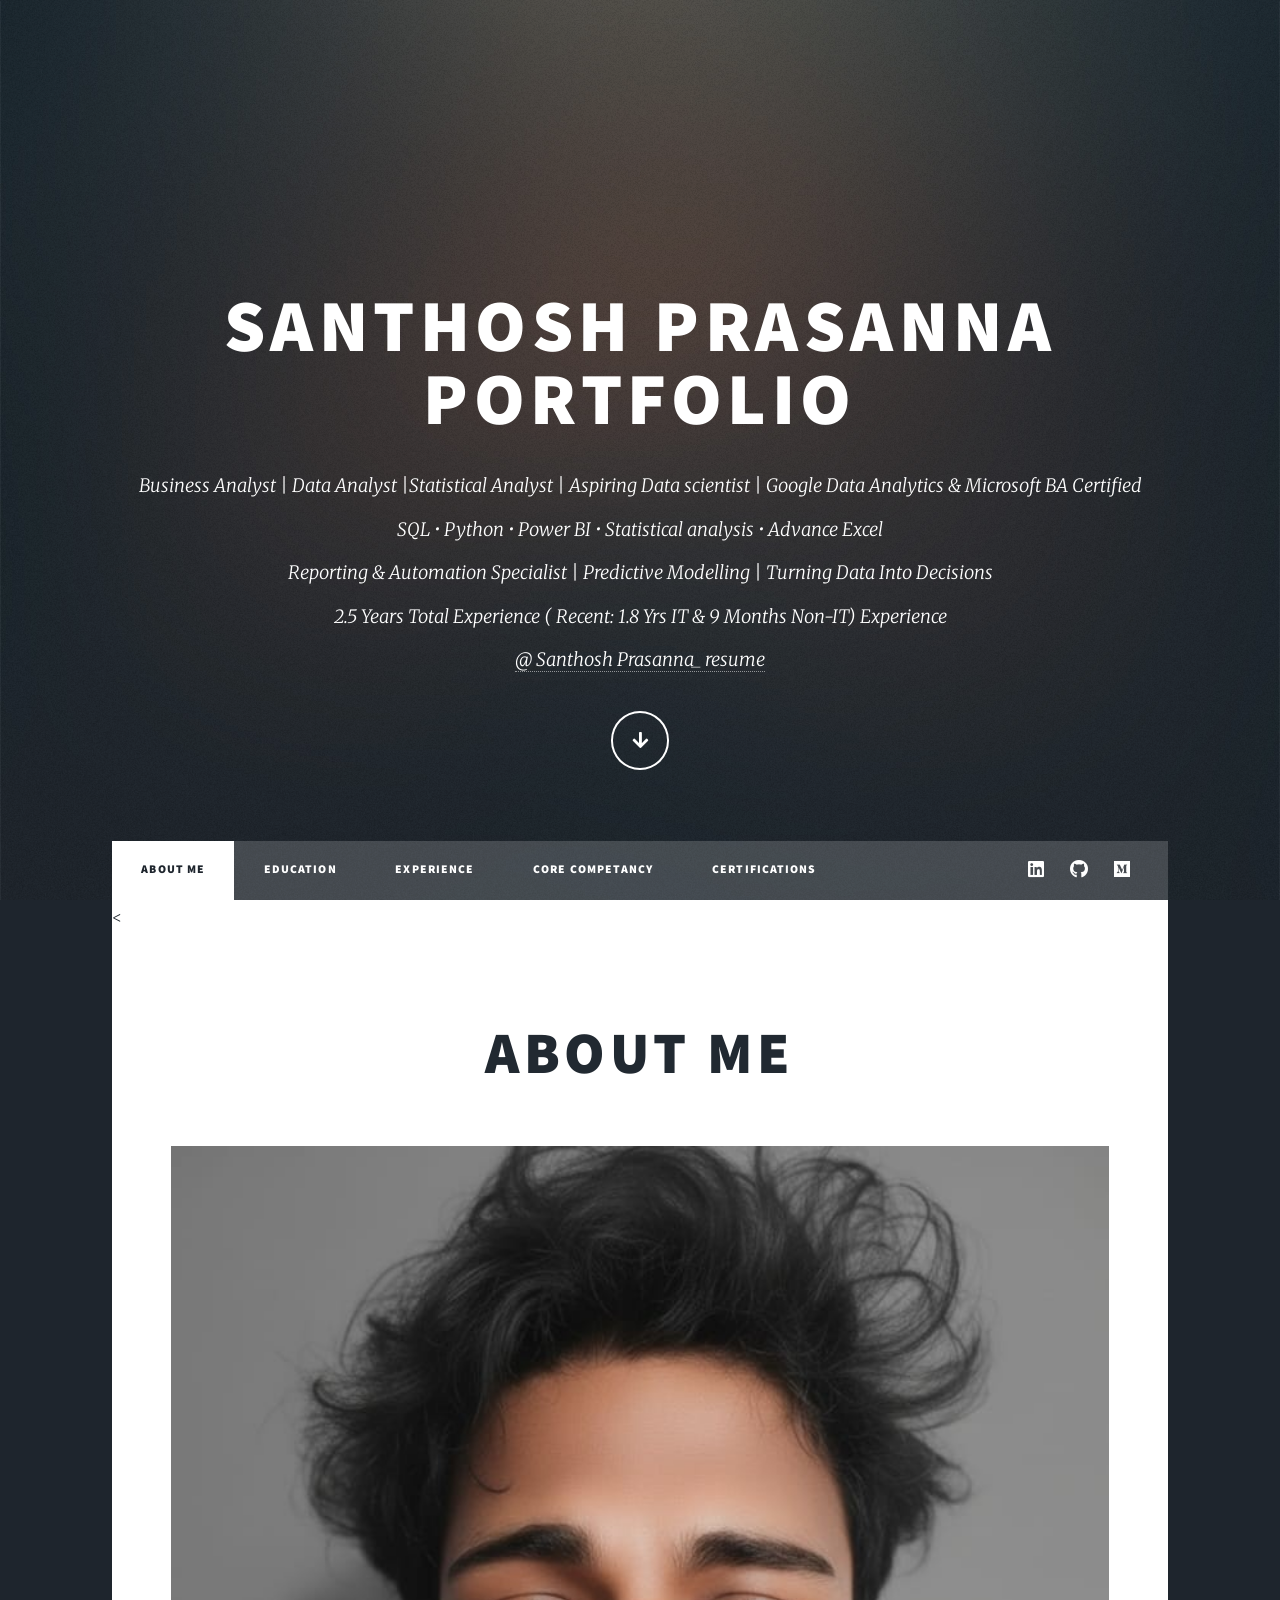
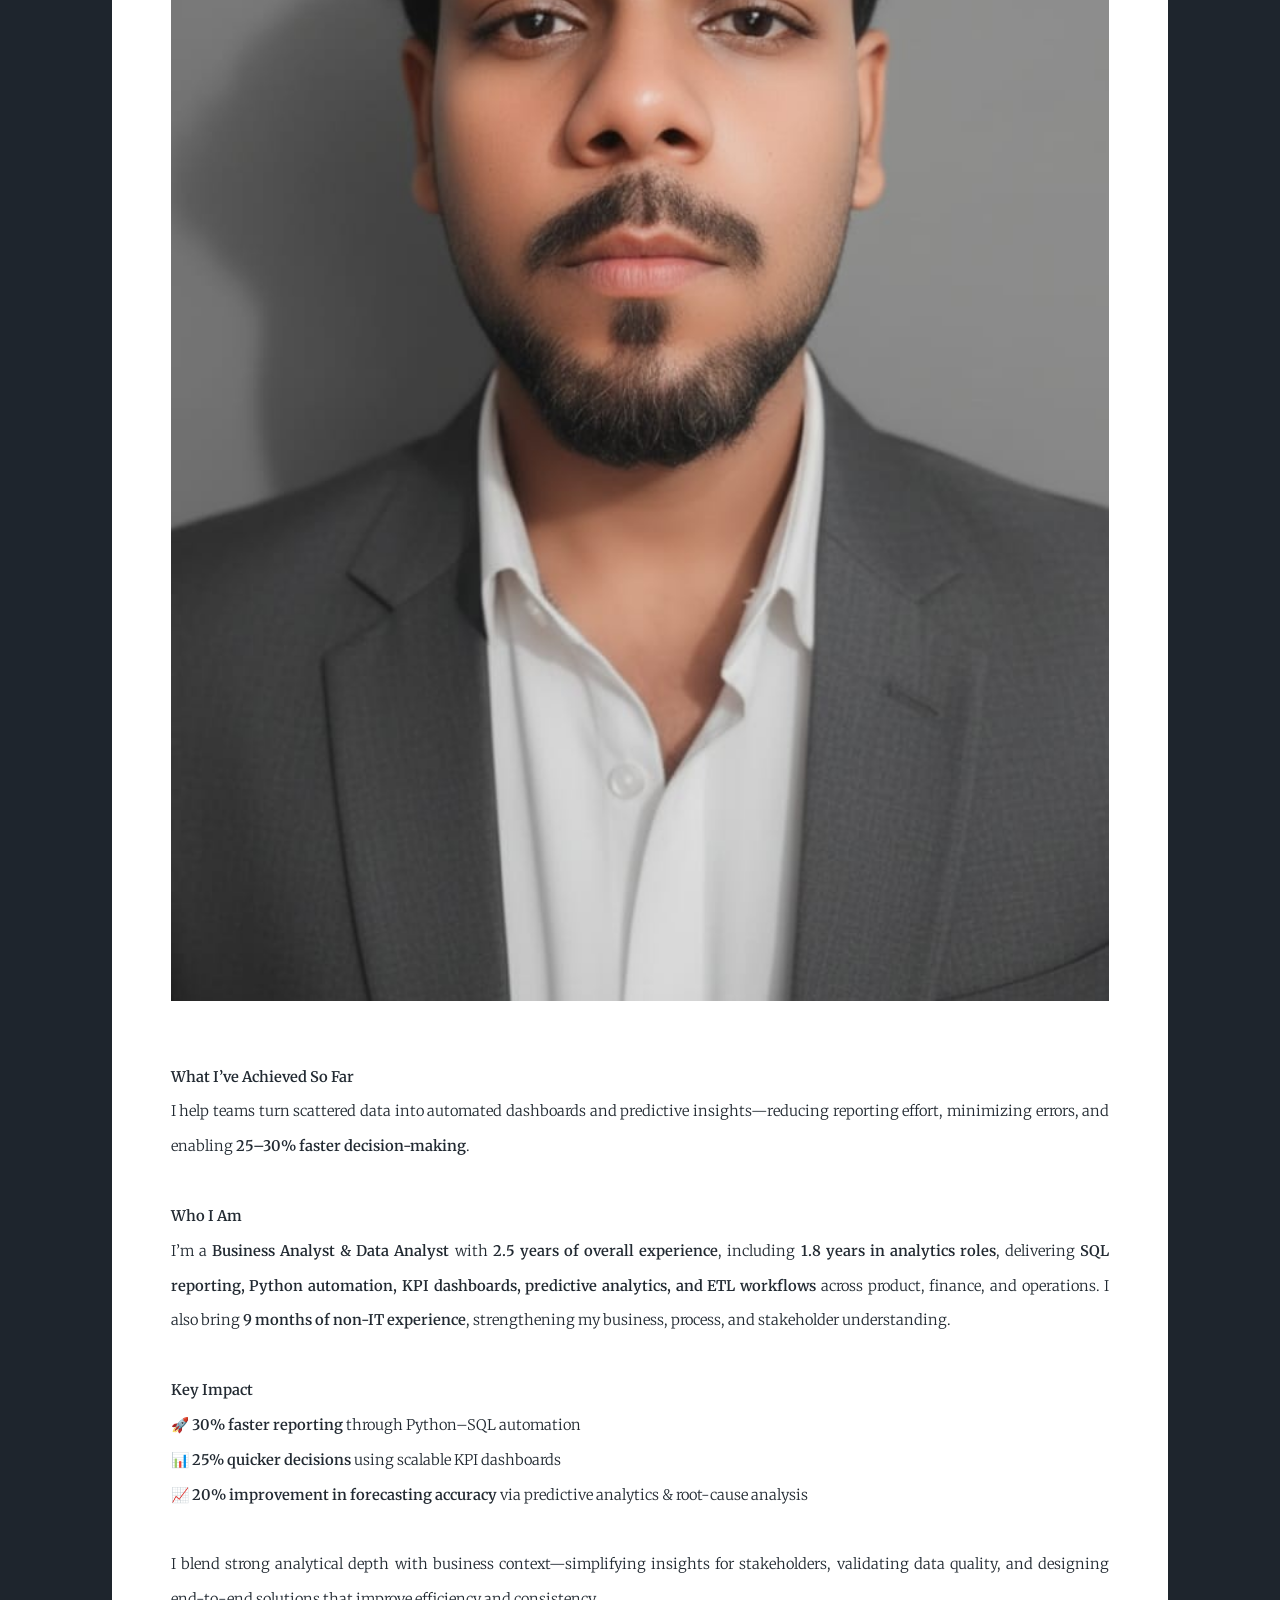
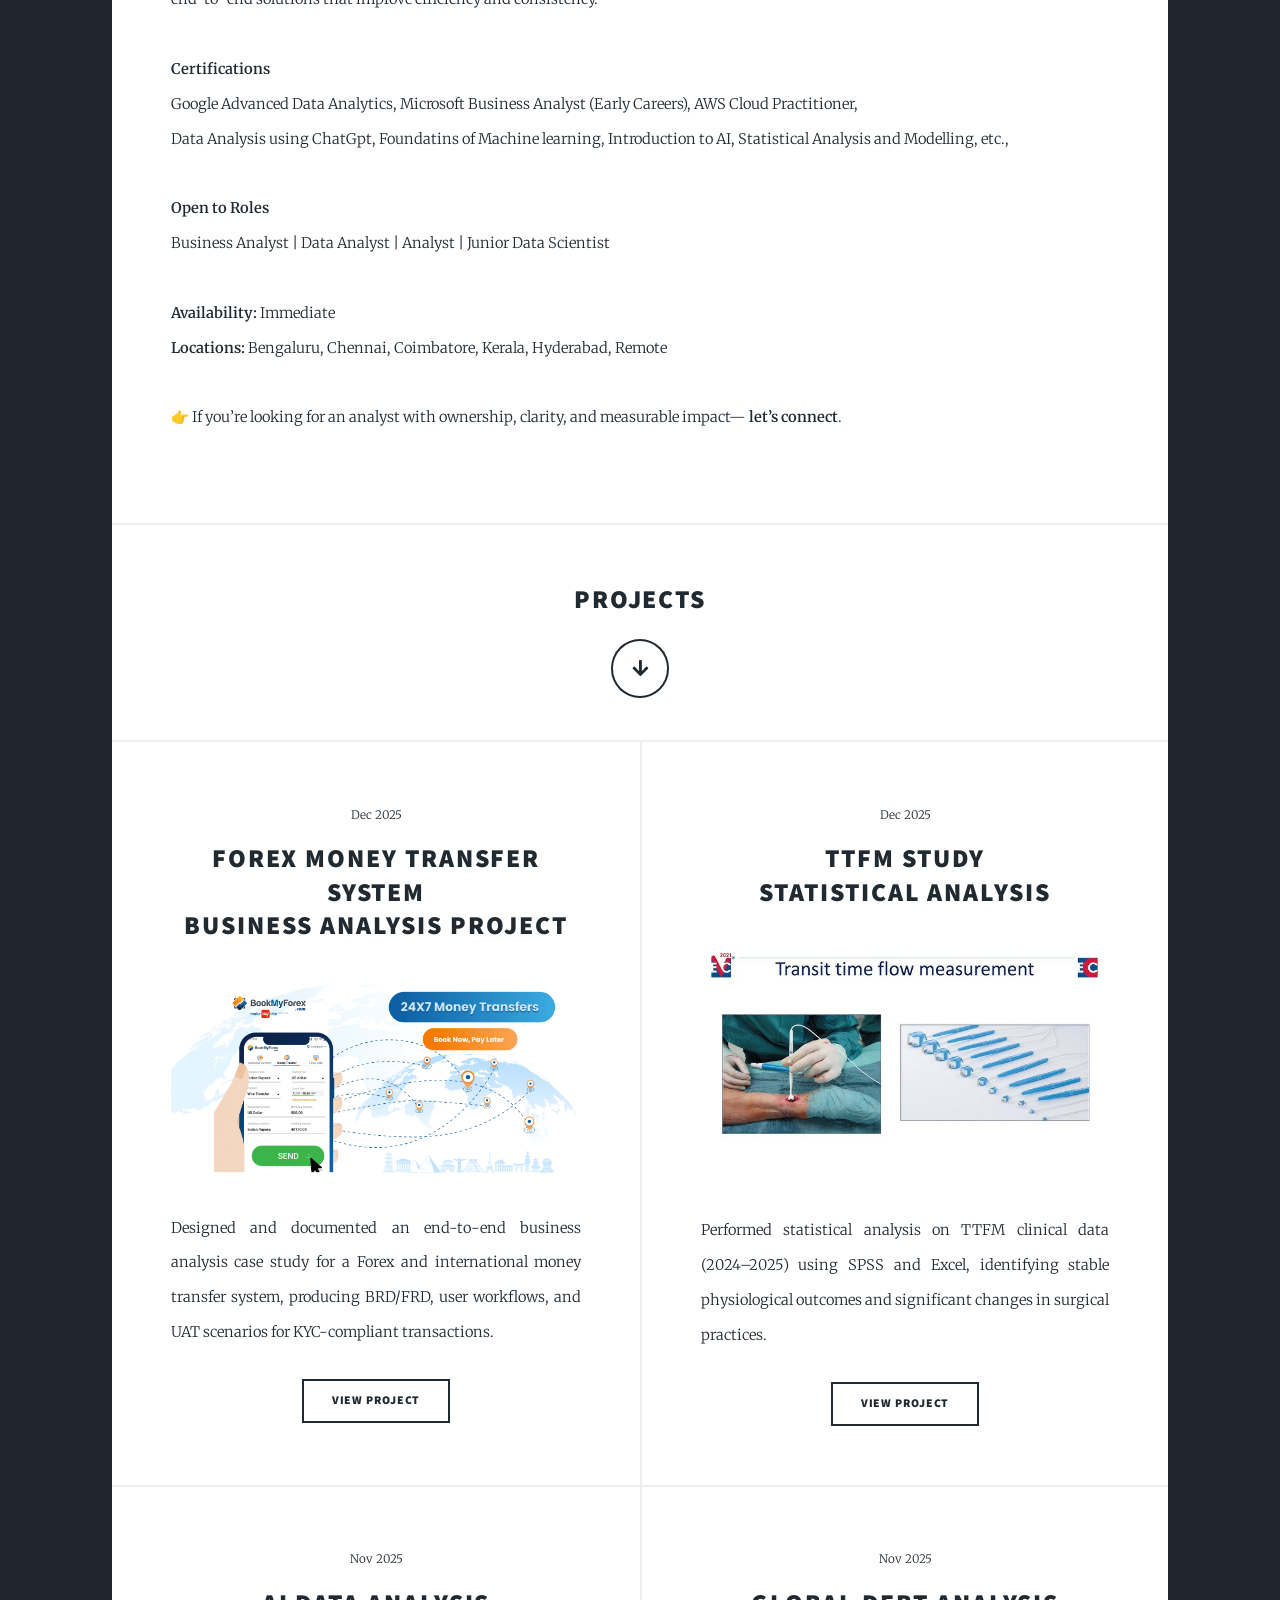
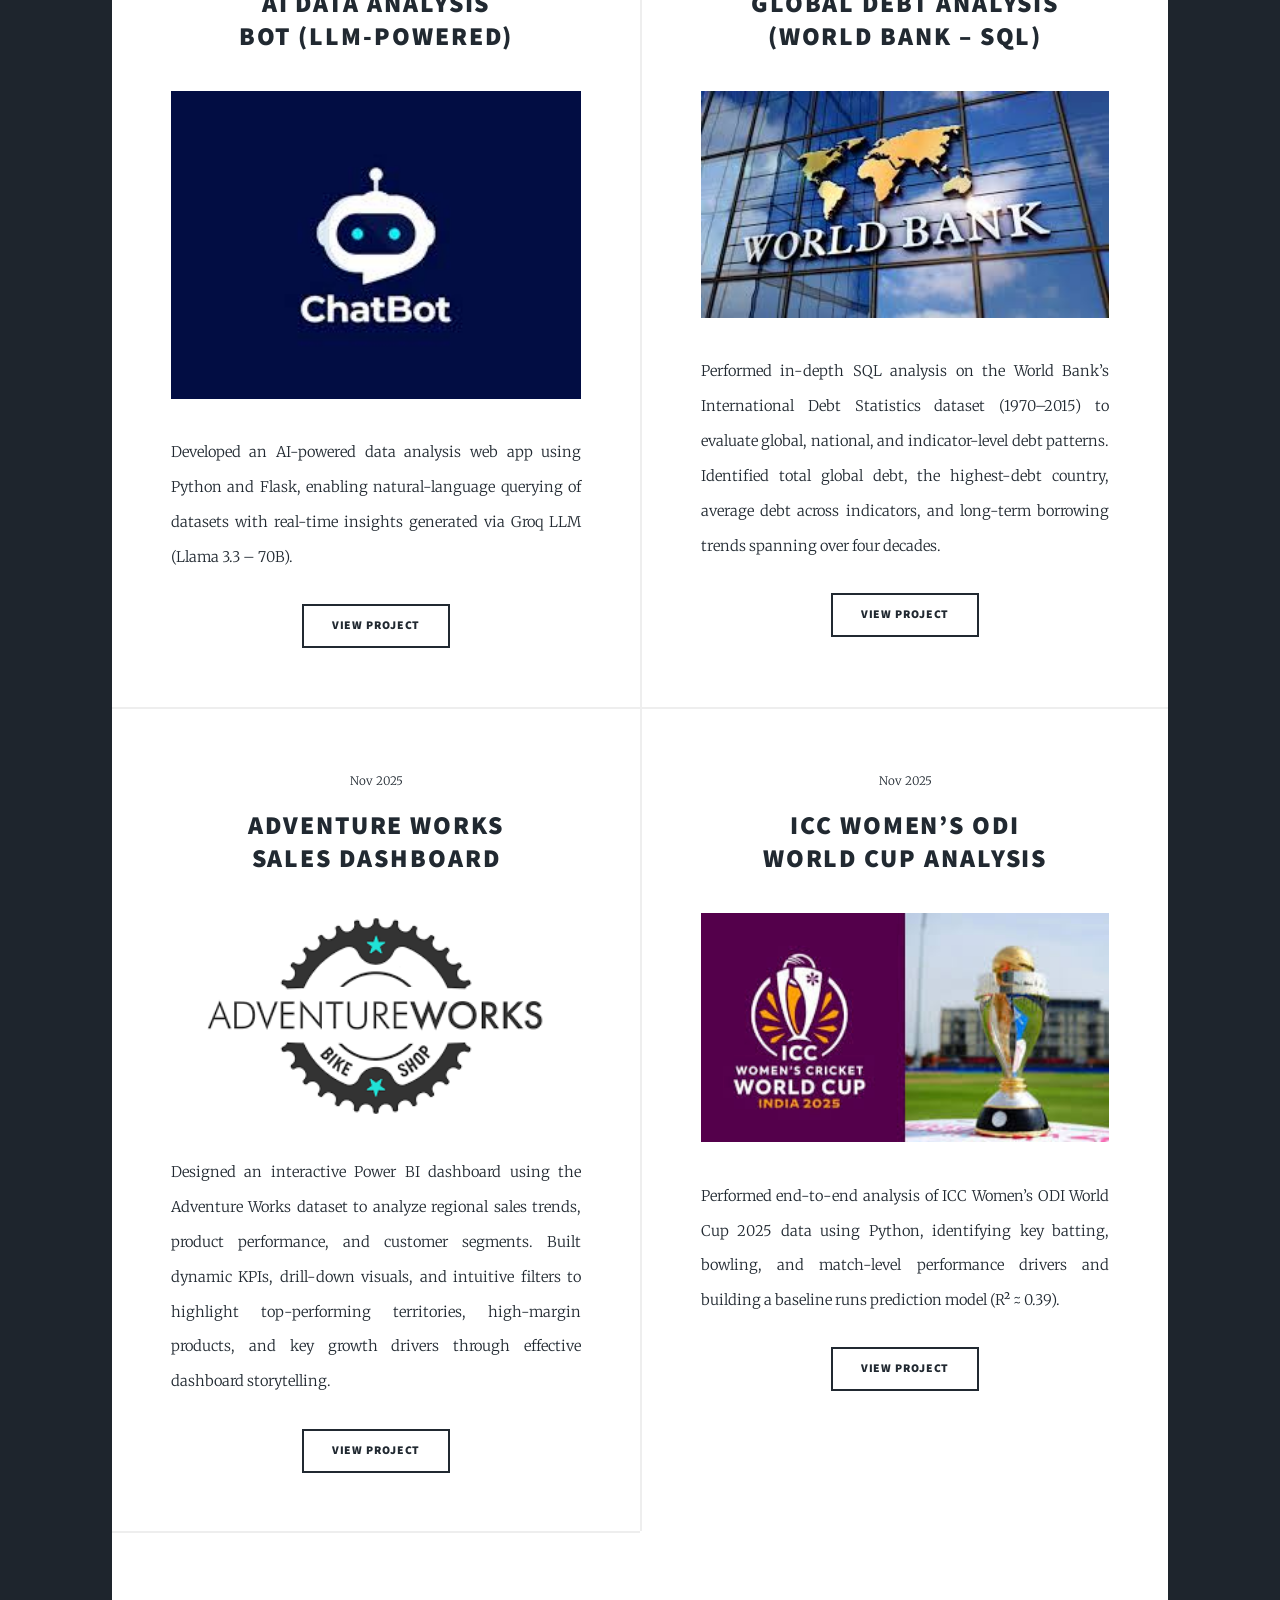
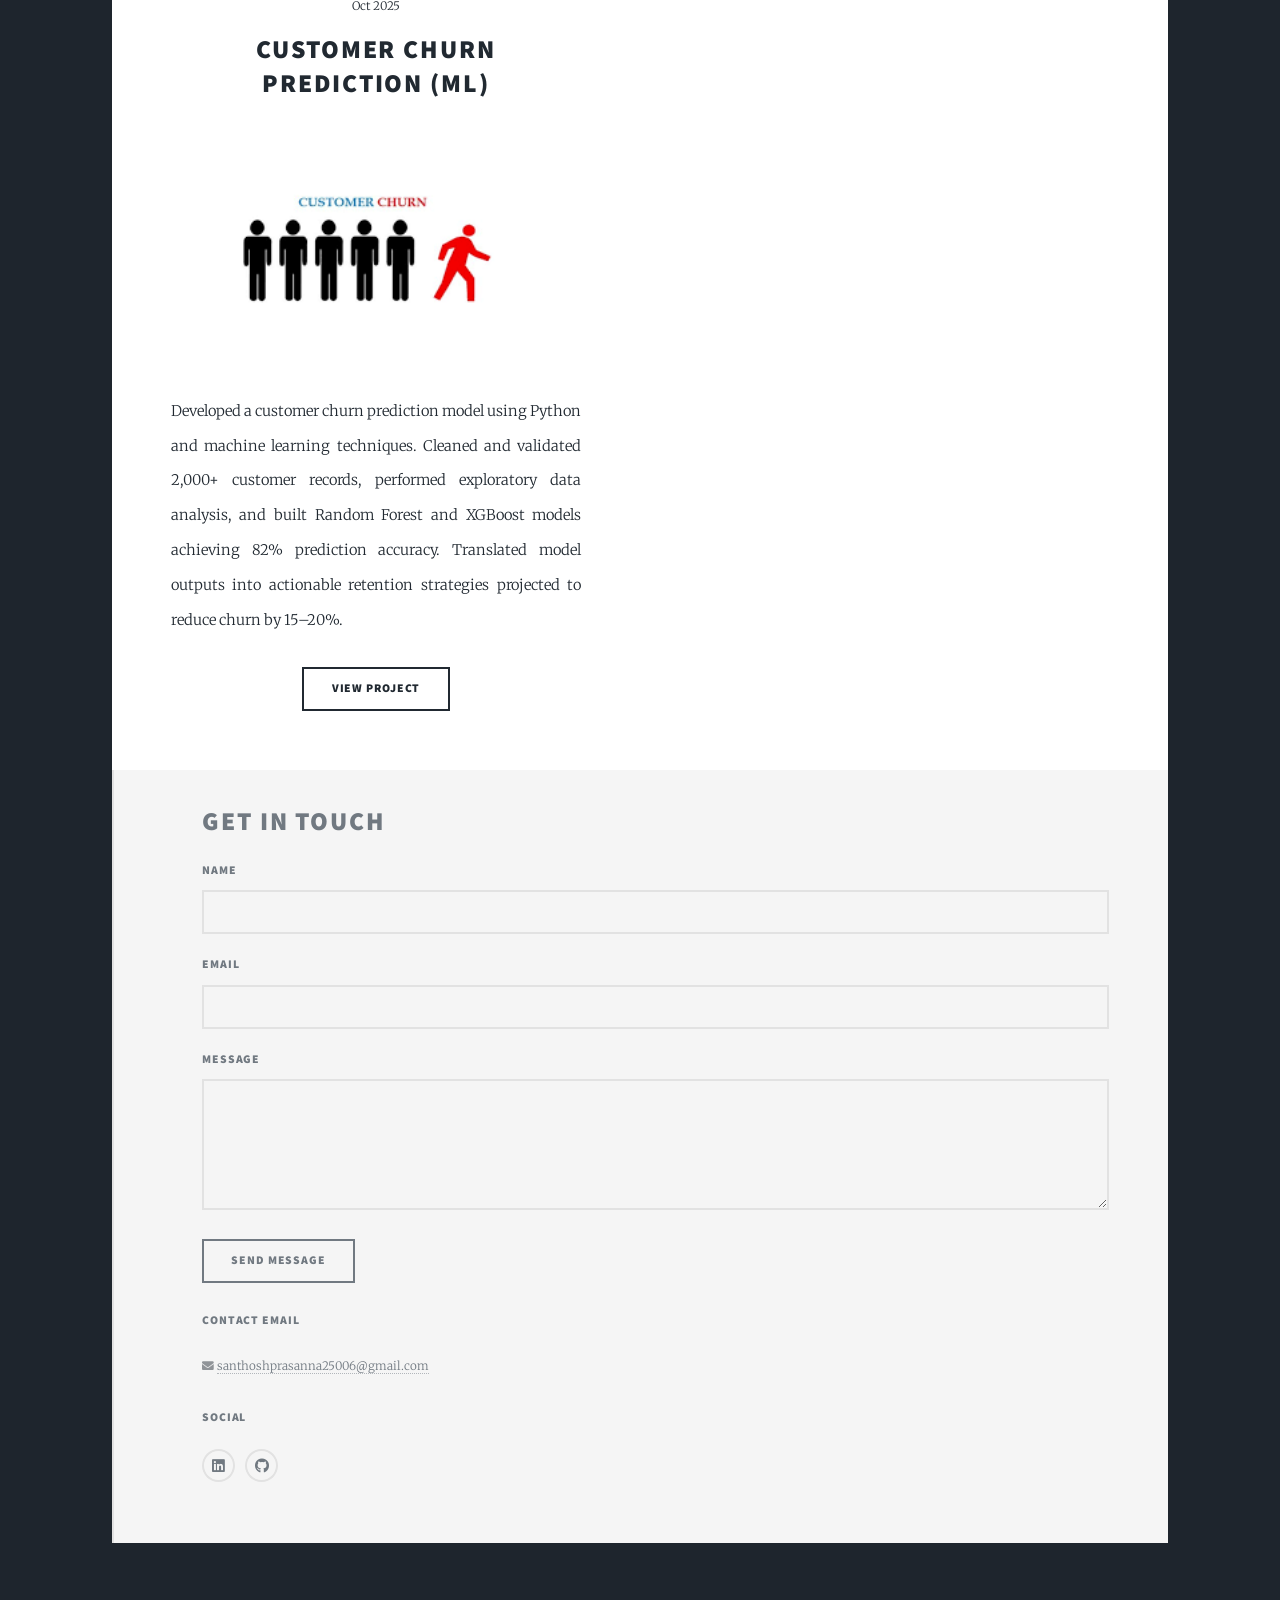
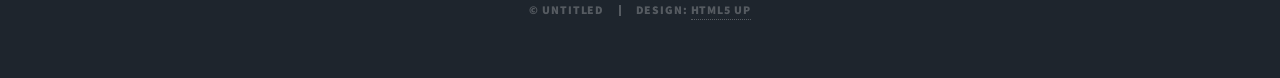
<file: index.html>
<!DOCTYPE HTML>
<!--
	Massively by HTML5 UP
	html5up.net | @ajlkn
	Free for personal and commercial use under the CCA 3.0 license (html5up.net/license)
-->
<html>
	<head>
		<title>Santhosh Prasanna Portfolio</title>
		<meta charset="utf-8" />
		<meta name="viewport" content="width=device-width, initial-scale=1, user-scalable=no" />
		<link rel="stylesheet" href="assets/css/main.css" />
		<noscript><link rel="stylesheet" href="assets/css/noscript.css" /></noscript>
	</head>
	<body class="is-preload">

		<!-- Wrapper -->
			<div id="wrapper" class="fade-in">

				<!-- Intro -->
					<div id="intro">
						<h1>SANTHOSH PRASANNA <br />
						PORTFOLIO</h1>
						<p> Business Analyst | Data Analyst |Statistical Analyst | Aspiring Data scientist | Google Data Analytics & Microsoft BA Certified <br> SQL • Python • Power BI • Statistical analysis • Advance Excel <br> Reporting & Automation Specialist | Predictive Modelling | Turning Data Into Decisions <br> 2.5 Years Total Experience ( Recent: 1.8 Yrs IT & 9 Months Non-IT) Experience </a><br />
						 <a href="https://drive.google.com/drive/folders/15UoodmzJcjFmdZZFXxaqPbcwoGqNNrO4">@ Santhosh Prasanna_ resume</a></p>
						<ul class="actions">
							<li><a href="#header" class="button icon solid solo fa-arrow-down scrolly"></a></li>
						</ul>
					</div>

				
				<!-- Nav -->
					<nav id="nav">
						<ul class="links">
							<li class="active"><a href="index.html">About Me</a></li>
							<li><a href="education.html">Education</a></li>
							<li><a href="experience.html">Experience</a></li>
							<li><a href="skills.html">core competancy</a></li>
							<li><a href="certifications.html">certifications</a></li>


							
						</ul>
						<ul class="icons">
							<li><a href="https://www.linkedin.com/in/santhosh-prasanna-429a5220a/" class="icon brands fa-linkedin"><span class="label">Facebook</span></a></li>
							<li><a href="https://github.com/Santhosh-Prasanna" class="icon brands fa-github"><span class="label">GitHub</span></a></li>
							<li><a href="https://shorturl.at/lRFiw/" class="icon brands fa-medium"><span class="label">Facebook</span></a></li>
						</ul>
					</nav>

				<!-- Main -->
					<div id="main">

						<!-- Featured Post -->
<<article class="post featured">
  <header class="major">
    <h2><a href="#">ABOUT ME</a></h2>
  </header>

  <a href="#" class="image main">
    <img src="images/San.jpg" alt="Santhosh Prasanna" />
  </a>

  <p>
    <strong>What I’ve Achieved So Far</strong><br />
    I help teams turn scattered data into automated dashboards and predictive insights—reducing
    reporting effort, minimizing errors, and enabling <strong>25–30% faster decision-making</strong>.
    <br /><br />

    <strong>Who I Am</strong><br />
    I’m a <strong>Business Analyst & Data Analyst</strong> with
    <strong>2.5 years of overall experience</strong>, including
    <strong>1.8 years in analytics roles</strong>, delivering
    <strong>SQL reporting, Python automation, KPI dashboards, predictive analytics,
    and ETL workflows</strong> across product, finance, and operations.
    I also bring <strong>9 months of non-IT experience</strong>, strengthening my
    business, process, and stakeholder understanding.
    <br /><br />

    <strong>Key Impact</strong><br />
    🚀 <strong>30% faster reporting</strong> through Python–SQL automation<br />
    📊 <strong>25% quicker decisions</strong> using scalable KPI dashboards<br />
    📈 <strong>20% improvement in forecasting accuracy</strong> via predictive analytics & root-cause analysis
    <br /><br />

    I blend strong analytical depth with business context—simplifying insights for stakeholders,
    validating data quality, and designing end-to-end solutions that improve efficiency and consistency.
    <br /><br />

    <strong>Certifications</strong><br />
    Google Advanced Data Analytics, Microsoft Business Analyst (Early Careers),
    AWS Cloud Practitioner, <br> Data Analysis using ChatGpt, Foundatins of Machine learning, Introduction to AI, Statistical Analysis and Modelling, etc.,
    <br /><br />

    <strong>Open to Roles</strong><br />
    Business Analyst | Data Analyst |  Analyst | Junior Data Scientist
    <br /><br />

    <strong>Availability:</strong> Immediate<br />

    <strong>Locations:</strong> Bengaluru, Chennai, Coimbatore, Kerala, Hyderabad, Remote
    <br /><br />

    👉 If you’re looking for an analyst with ownership, clarity, and measurable impact—
    <strong>let’s connect</strong>.
  </p>

</article>


	<!-- PROJECTS HEADING + DOWN ARROW -->
<header class="major projects-header">
    <h2>PROJECTS</h2>
    <ul class="actions special">
        <li>
            <a href="#projects" class="button icon solid solo fa-arrow-down scrolly"></a>
        </li>
    </ul>
</header>

<!-- PROJECTS SECTION -->
<section id="projects" class="posts">

     <article>
    <header>
        <span class="date">Dec 2025</span>
        <h2>
            <a href="#">
                Forex Money Transfer System<br />
                Business Analysis Project
            </a>
        </h2>
    </header>

    <a href="https://github.com/YOUR_GITHUB_USERNAME/ttfm-study-data-project"
       target="_blank"
       class="image fit">
        <img src="images/forexx.webp" alt="TTFM Study Data Project" />
    </a>

    <p>
Designed and documented an end-to-end business analysis case study for a Forex and international money transfer system, producing BRD/FRD, user workflows, and UAT scenarios for KYC-compliant transactions.
    <ul class="actions special">
        <li>
            <a href="https://github.com/Santhosh-Prasanna/AMIGO-Forex-International-Money-Transfer-System-/tree/gh-pages"
               target="_blank"
               class="button icon ">
                View Project
            </a>
        </li>
    </ul>
</article>


    <article>
    <header>
        <span class="date">Dec 2025</span>
        <h2>
            <a href="#">
                TTFM Study<br />
                Statistical Analysis
            </a>
        </h2>
    </header>

    <a href="https://github.com/YOUR_GITHUB_USERNAME/ttfm-study-data-project"
       target="_blank"
       class="image fit">
        <img src="images/ttfm.jpg" alt="TTFM Study Data Project" />
    </a>

    <p>
Performed statistical analysis on TTFM clinical data (2024–2025) using SPSS and Excel, identifying stable physiological outcomes and significant changes in surgical practices.    </p>

    <ul class="actions special">
        <li>
            <a href="https://github.com/Santhosh-Prasanna/TTFM-Study-Data-Project"
               target="_blank"
               class="button icon ">
                View Project
            </a>
        </li>
    </ul>
</article>


   <article>
    <header>
        <span class="date">Nov 2025</span>
        <h2>
            <a href="#">
                AI Data Analysis<br />
                Bot (LLM-Powered)
            </a>
        </h2>
    </header>

    <a href="https://lnkd.in/dxCCe6Kt"
       target="_blank"
       class="image fit">
        <img src="images/chatbot.jpg" alt="AI Data Analysis Bot" />
    </a>

    <p>
       Developed an AI-powered data analysis web app using Python and Flask, enabling natural-language querying of datasets with real-time insights generated via Groq LLM (Llama 3.3 – 70B).
    </p>

    <ul class="actions special">
        <li>
            <a href="https://lnkd.in/dxCCe6Kt"
               target="_blank"
               class="button icon ">
                View project
            </a>
        </li>
       
    </ul>
</article>


   <article>
    <header>
        <span class="date">Nov 2025</span>
        <h2>
            <a href="#">
                Global Debt Analysis<br />
                (World Bank – SQL)
            </a>
        </h2>
    </header>

    <a href="https://lnkd.in/gQVuV6Y9"
       target="_blank"
       class="image fit">
        <img src="images/world.jpg" alt="World Bank International Debt Statistics SQL Project" />
    </a>

    <p>
        Performed in-depth SQL analysis on the World Bank’s International Debt Statistics
        dataset (1970–2015) to evaluate global, national, and indicator-level debt patterns.
        Identified total global debt, the highest-debt country, average debt across indicators,
        and long-term borrowing trends spanning over four decades.
    </p>

    <ul class="actions special">
        <li>
            <a href="https://shorturl.at/IkhOZ"
               target="_blank"
               class="button icon ">
                View Project
            </a>
        </li>
        
    </ul>
</article>


   <article>
    <header>
        <span class="date">Nov 2025</span>
        <h2>
            <a href="#">
                Adventure Works<br />
                Sales Dashboard
            </a>
        </h2>
    </header>

    <a href="https://shorturl.at/RIdwH"
       target="_blank"
       class="image fit">
        <img src="images/adventure.png" alt="Adventure Works Power BI Dashboard" />
    </a>

    <p>
        Designed an interactive Power BI dashboard using the Adventure Works dataset to analyze
        regional sales trends, product performance, and customer segments. Built dynamic KPIs,
        drill-down visuals, and intuitive filters to highlight top-performing territories,
        high-margin products, and key growth drivers through effective dashboard storytelling.
    </p>

    <ul class="actions special">
        <li>
            <a href="https://shorturl.at/RIdwH"
               target="_blank"
               class="button icon">
                View Project
            </a>
        </li>
        
    </ul>
</article>


    <article>
    <header>
        <span class="date">Nov 2025</span>
        <h2>
            <a href="#">
                ICC Women’s ODI<br />
                World Cup Analysis
            </a>
        </h2>
    </header>

    <a href="https://github.com/Santhosh-Prasanna/ICC-Womens-Cricket-ODI-World-Cup-Analysis-2025"
       target="_blank"
       class="image fit">
        <img src="images/icc.jpg" alt="ICC Women’s ODI World Cup Analysis 2025" />
    </a>

    <p>
        Performed end-to-end analysis of ICC Women’s ODI World Cup 2025 data using Python, identifying key batting, bowling, and match-level performance drivers and building a baseline runs prediction model (R² ≈ 0.39).
    </p>

    <ul class="actions special">
        <li>
            <a href="https://github.com/Santhosh-Prasanna/ICC-Womens-Cricket-ODI-World-Cup-Analysis-2025"
               target="_blank"
               class="button icon ">
                View Project
            </a>
        </li>
        
    </ul>
</article>


    <article>
    <header>
        <span class="date">Oct 2025</span>
        <h2>
            <a href="#">
                Customer Churn<br />
                Prediction (ML)
            </a>
        </h2>
    </header>

    <a href="https://github.com/Santhosh-Prasanna/Customer-churn-prediction"
       target="_blank"
       class="image fit">
        <img src="images/cust.png" alt="Customer Churn Prediction Project" />
    </a>

    <p>
        Developed a customer churn prediction model using Python and machine learning techniques.
        Cleaned and validated 2,000+ customer records, performed exploratory data analysis,
        and built Random Forest and XGBoost models achieving 82% prediction accuracy.
        Translated model outputs into actionable retention strategies projected to reduce
        churn by 15–20%.
    </p>

    <ul class="actions special">
        <li>
            <a href="https://github.com/Santhosh-Prasanna/Customer-churn-prediction"
               target="_blank"
               class="button icon ">
                View Project
            </a>
        </li>
        
    </ul>
</article>


</section>


					</div>

				<!-- Footer -->
					<footer id="footer">
						 <!-- LEFT COLUMN -->
						  <section class="contact-left">
							<h2>GET IN TOUCH</h2>
						<section>
							<form method="Contact Me" action="#">
								<div class="fields">
									<div class="field">
										<label for="name">Name</label>
										<input type="text" name="name" id="name" />
									</div>
									<div class="field">
										<label for="email">Email</label>
										<input type="text" name="email" id="email" />
									</div>
									<div class="field">
										<label for="message">Message</label>
										<textarea name="message" id="message" rows="3"></textarea>
									</div>
								</div>
								<ul class="actions">
									<li><input type="submit" value="Send Message" /></li>
								</ul>
							</form>
						</section>


                        <section>
								<h3> Contact Email</h3>
						 <p class="email">
							<span class="icon solid fa-envelope"></span> <a href="mailto:santhoshprasanna25006@gmail.com">
								      santhoshprasanna25006@gmail.com
							</a>

							<section>
								<h3>Social</h3>
								<ul class="icons alt">
									<li><a href="https://www.linkedin.com/in/santhosh-prasanna-429a5220a/" class="icon brands alt fa-linkedin"><span class="label">Instagram</span></a></li>
									<li><a href="https://github.com/Santhosh-Prasanna" class="icon brands alt fa-github"><span class="label">GitHub</span></a></li>
								</ul>
							</section>
						</section>
					</footer>

				<!-- Copyright -->
					<div id="copyright">
						<ul><li>&copy; Untitled</li><li>Design: <a href="https://html5up.net">HTML5 UP</a></li></ul>
					</div>

			</div>

		<!-- Scripts -->
			<script src="assets/js/jquery.min.js"></script>
			<script src="assets/js/jquery.scrollex.min.js"></script>
			<script src="assets/js/jquery.scrolly.min.js"></script>
			<script src="assets/js/browser.min.js"></script>
			<script src="assets/js/breakpoints.min.js"></script>
			<script src="assets/js/util.js"></script>
			<script src="assets/js/main.js"></script>

	</body>
</html>
</file>
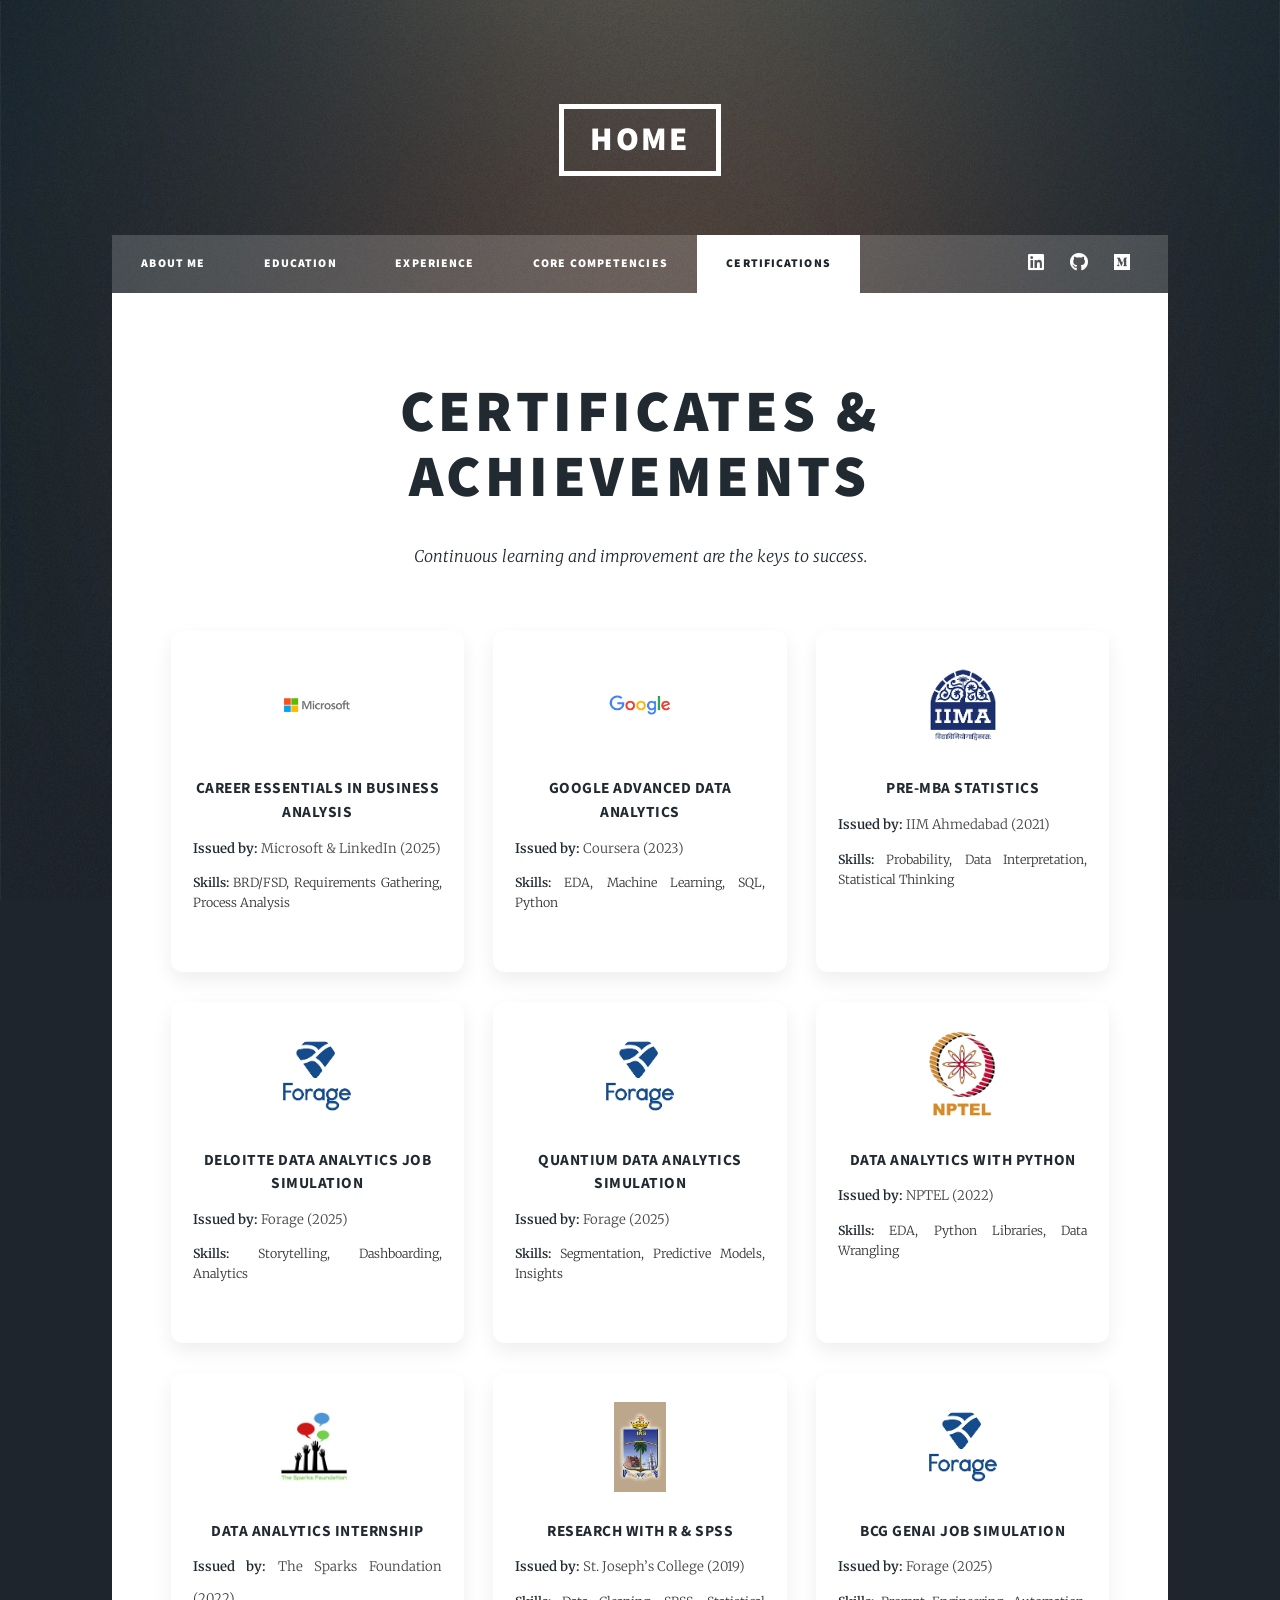
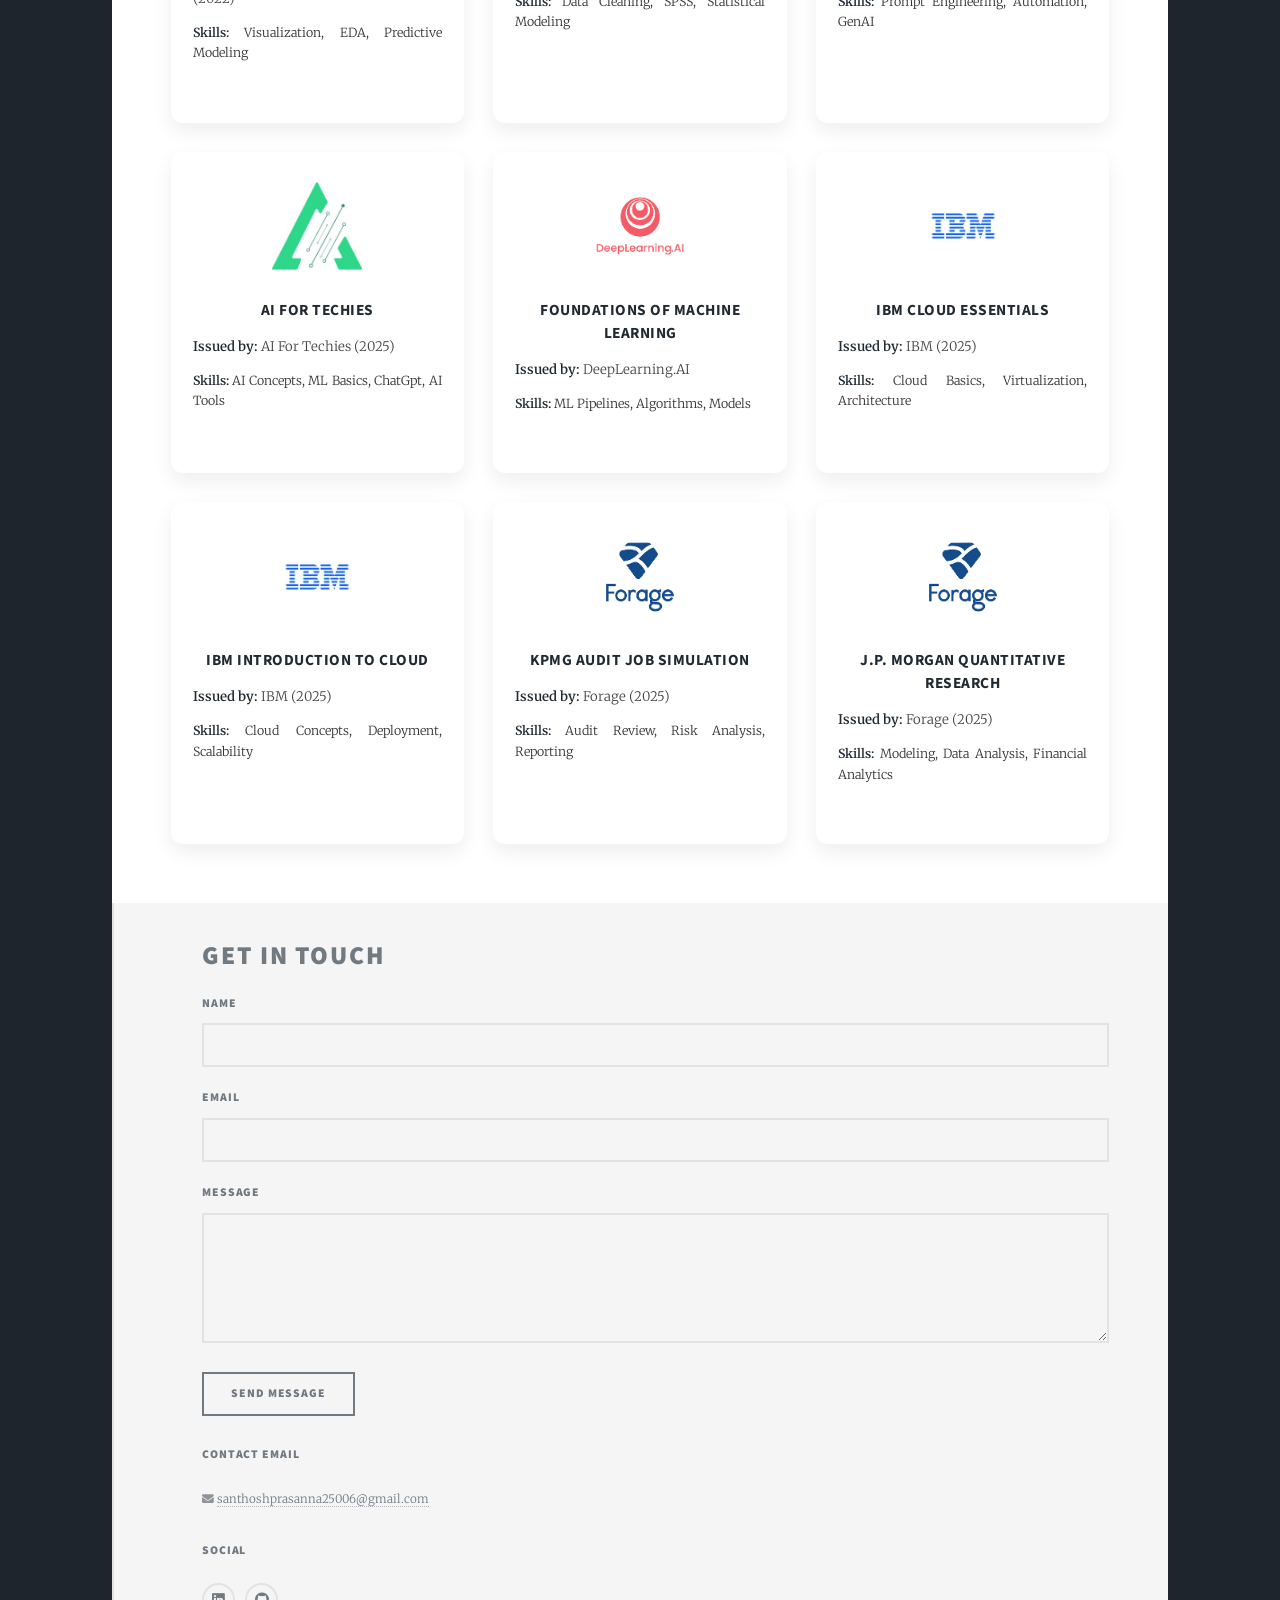
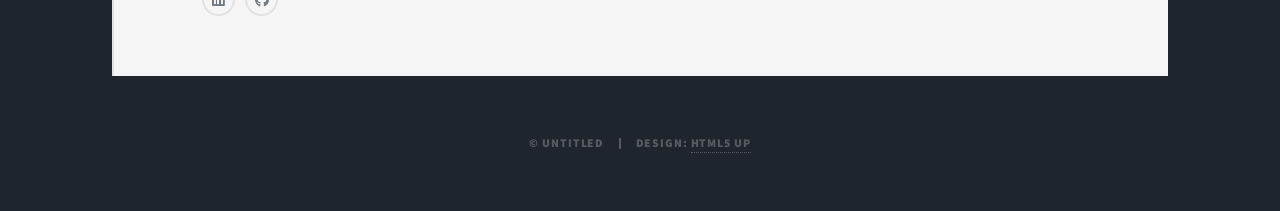
<file: certifications.html>
<!DOCTYPE HTML>
<html>
<head>
	<title>Certifications</title>
	<meta charset="utf-8" />
	<meta name="viewport" content="width=device-width, initial-scale=1, user-scalable=no" />
	<link rel="stylesheet" href="assets/css/fontawesome-all.min.css" />
	<link rel="stylesheet" href="assets/css/main.css" />
	<noscript><link rel="stylesheet" href="assets/css/noscript.css" /></noscript>

<style>
.cert-grid {
    display: grid;
    grid-template-columns: repeat(auto-fit, minmax(280px, 1fr));
    gap: 2rem;
    margin-top: 2rem;
}

.cert-card {
    background: #fff;
    padding: 2rem 1.5rem;
    text-align: center;
    border-radius: 12px;
    box-shadow: 0 8px 20px rgba(0,0,0,0.07);
}

.cert-card img {
    width: 90px;
    height: 90px;
    object-fit: contain;
    margin-bottom: 1rem;
}

.cert-card h3 {
    font-size: 1.05rem;
    font-weight: 700;
    margin-bottom: 0.6rem;
    letter-spacing: 0.5px;
}

.cert-card .issuer {
    font-size: 0.9rem;
    margin-bottom: 0.4rem;
    color: #444;
}

.cert-card .skills {
    font-size: 0.85rem;
    color: #333;
    margin-top: 0.6rem;
    line-height: 1.4rem;
}
</style>

</head>
<body class="is-preload">

<div id="wrapper">

<header id="header">
	<a href="index.html" class="logo">Home</a>
</header>

<nav id="nav">
	<ul class="links">
		<li><a href="index.html">About Me</a></li>
		<li><a href="education.html">Education</a></li>
		<li><a href="experience.html">Experience</a></li>
		<li><a href="skills.html">Core Competencies</a></li>
		<li class="active"><a href="certifications.html">Certifications</a></li>
	</ul>

	<ul class="icons">
		<li><a href="https://www.linkedin.com/in/santhosh-prasanna-429a5220a/" class="icon brands fa-linkedin"></a></li>
		<li><a href="https://github.com/Santhosh-Prasanna" class="icon brands fa-github"></a></li>
		<li><a href="https://shorturl.at/lRFiw" class="icon brands fa-medium"></a></li>
	</ul>
</nav>

<div id="main">
<section class="post">
<header class="major">
	<h1>CERTIFICATES & ACHIEVEMENTS</h1>
	<p>Continuous learning and improvement are the keys to success.</p>
</header>

<!-- GRID -->
<div class="cert-grid">

<!-- 1 -->
<div class="cert-card">
	<img src="images/micro.png" alt="">
	<h3>Career Essentials in Business Analysis</h3>
	<p class="issuer"><strong> Issued by:</strong> Microsoft & LinkedIn (2025)</p>
	<p class="skills"><strong> Skills:</strong> BRD/FSD, Requirements Gathering, Process Analysis</p>
</div>

<!-- 2 -->
<div class="cert-card">
	<img src="images/goo.png" alt="">
	<h3>Google Advanced Data Analytics</h3>
	<p class="issuer"><strong>Issued by:</strong> Coursera (2023)</p>
	<p class="skills"><strong>Skills:</strong> EDA, Machine Learning, SQL, Python</p>
</div>

<!-- 3 -->
<div class="cert-card">
	<img src="images/IIM.png" alt="">
	<h3>Pre-MBA Statistics</h3>
	<p class="issuer"><strong>Issued by:</strong> IIM Ahmedabad (2021)</p>
	<p class="skills"><strong>Skills:</strong> Probability, Data Interpretation, Statistical Thinking</p>
</div>

<!-- 4 -->
<div class="cert-card">
	<img src="images/FOR.png" alt="">
	<h3>Deloitte Data Analytics Job Simulation</h3>
	<p class="issuer"><strong>Issued by:</strong> Forage (2025)</p>
	<p class="skills"><strong>Skills:</strong> Storytelling, Dashboarding, Analytics</p>
</div>

<!-- 5 -->
<div class="cert-card">
	<img src="images/FOR.png" alt="">
	<h3>Quantium Data Analytics Simulation</h3>
	<p class="issuer"><strong>Issued by:</strong> Forage (2025)</p>
	<p class="skills"><strong>Skills:</strong> Segmentation, Predictive Models, Insights</p>
</div>

<!-- 6 -->
<div class="cert-card">
	<img src="images/NPTEL.png" alt="">
	<h3>Data Analytics With Python</h3>
	<p class="issuer"><strong>Issued by:</strong> NPTEL (2022)</p>
	<p class="skills"><strong>Skills:</strong> EDA, Python Libraries, Data Wrangling</p>
</div>

<!-- 7 -->
<div class="cert-card">
	<img src="images/Sparks.jpg" alt="">
	<h3>Data Analytics Internship</h3>
	<p class="issuer"><strong>Issued by:</strong> The Sparks Foundation (2022)</p>
	<p class="skills"><strong>Skills:</strong> Visualization, EDA, Predictive Modeling</p>
</div>

<!-- 8 -->
<div class="cert-card">
	<img src="images/SJ.jpg" alt="">
	<h3>Research With R & SPSS</h3>
	<p class="issuer"><strong>Issued by:</strong> St. Joseph’s College (2019)</p>
	<p class="skills"><strong>Skills:</strong> Data Cleaning, SPSS, Statistical Modeling</p>
</div>

<!-- 9 -->
<div class="cert-card">
	<img src="images/FOR.png" alt="">
	<h3>BCG GenAI Job Simulation</h3>
	<p class="issuer"><strong>Issued by:</strong> Forage (2025)</p>
	<p class="skills"><strong>Skills:</strong> Prompt Engineering, Automation, GenAI</p>
</div>

<!-- 10 -->
<div class="cert-card">
	<img src="images/AI FOR.jpg" alt="">
	<h3>AI for Techies</h3>
	<p class="issuer"><strong>Issued by:</strong> AI For Techies (2025)</p>
	<p class="skills"><strong>Skills:</strong> AI Concepts, ML Basics, ChatGpt, AI Tools</p>
</div>

<!-- 11 -->
<div class="cert-card">
	<img src="images/DEEP.png" alt="">
	<h3>Foundations of Machine Learning</h3>
	<p class="issuer"><strong>Issued by:</strong> DeepLearning.AI</p>
	<p class="skills"><strong>Skills:</strong> ML Pipelines, Algorithms, Models</p>
</div>

<!-- 12 -->
<div class="cert-card">
	<img src="images/IBM.jpg" alt="">
	<h3>IBM Cloud Essentials</h3>
	<p class="issuer"><strong>Issued by:</strong> IBM (2025)</p>
	<p class="skills"><strong>Skills:</strong> Cloud Basics, Virtualization, Architecture</p>
</div>

<!-- 13 -->
<div class="cert-card">
	<img src="images/IBM.jpg" alt="">
	<h3>IBM Introduction to Cloud</h3>
	<p class="issuer"><strong>Issued by:</strong> IBM (2025)</p>
	<p class="skills"><strong>Skills:</strong> Cloud Concepts, Deployment, Scalability</p>
</div>

<!-- 14 -->
<div class="cert-card">
	<img src="images/FOR.png" alt="">
	<h3>KPMG Audit Job Simulation</h3>
	<p class="issuer"><strong>Issued by:</strong> Forage (2025)</p>
	<p class="skills"><strong>Skills:</strong> Audit Review, Risk Analysis, Reporting</p>
</div>

<!-- 15 -->
<div class="cert-card">
	<img src="images/FOR.png" alt="">
	<h3>J.P. Morgan Quantitative Research</h3>
	<p class="issuer"><strong>Issued by:</strong> Forage (2025)</p>
	<p class="skills"><strong>Skills:</strong> Modeling, Data Analysis, Financial Analytics</p>
</div>

<!-- end grid -->

</section>
</div>

				<!-- Footer -->
					<footer id="footer">
						 <!-- LEFT COLUMN -->
						  <section class="contact-left">
							<h2>GET IN TOUCH</h2>
						<section>
							<form method="Contact Me" action="#">
								<div class="fields">
									<div class="field">
										<label for="name">Name</label>
										<input type="text" name="name" id="name" />
									</div>
									<div class="field">
										<label for="email">Email</label>
										<input type="text" name="email" id="email" />
									</div>
									<div class="field">
										<label for="message">Message</label>
										<textarea name="message" id="message" rows="3"></textarea>
									</div>
								</div>
								<ul class="actions">
									<li><input type="submit" value="Send Message" /></li>
								</ul>
							</form>
						</section>


                        <section>
								<h3> Contact Email</h3>
						 <p class="email">
							<span class="icon solid fa-envelope"></span> <a href="mailto:santhoshprasanna25006@gmail.com">
								      santhoshprasanna25006@gmail.com
							</a>

							<section>
								<h3>Social</h3>
								<ul class="icons alt">
									<li><a href="https://www.linkedin.com/in/santhosh-prasanna-429a5220a/" class="icon brands alt fa-linkedin"><span class="label">Instagram</span></a></li>
									<li><a href="https://github.com/Santhosh-Prasanna" class="icon brands alt fa-github"><span class="label">GitHub</span></a></li>
								</ul>
							</section>
						</section>
					</footer>


		<!-- Copyright -->
		<div id="copyright">
			<ul><li>&copy; Untitled</li><li>Design: <a href="https://html5up.net">HTML5 UP</a></li></ul>
		</div>
	</div>

	<!-- Scripts -->
	<script src="assets/js/jquery.min.js"></script>
	<script src="assets/js/jquery.scrollex.min.js"></script>
	<script src="assets/js/jquery.scrolly.min.js"></script>
	<script src="assets/js/browser.min.js"></script>
	<script src="assets/js/breakpoints.min.js"></script>
	<script src="assets/js/util.js"></script>
	<script src="assets/js/main.js"></script>
</body>
</html>
</file>
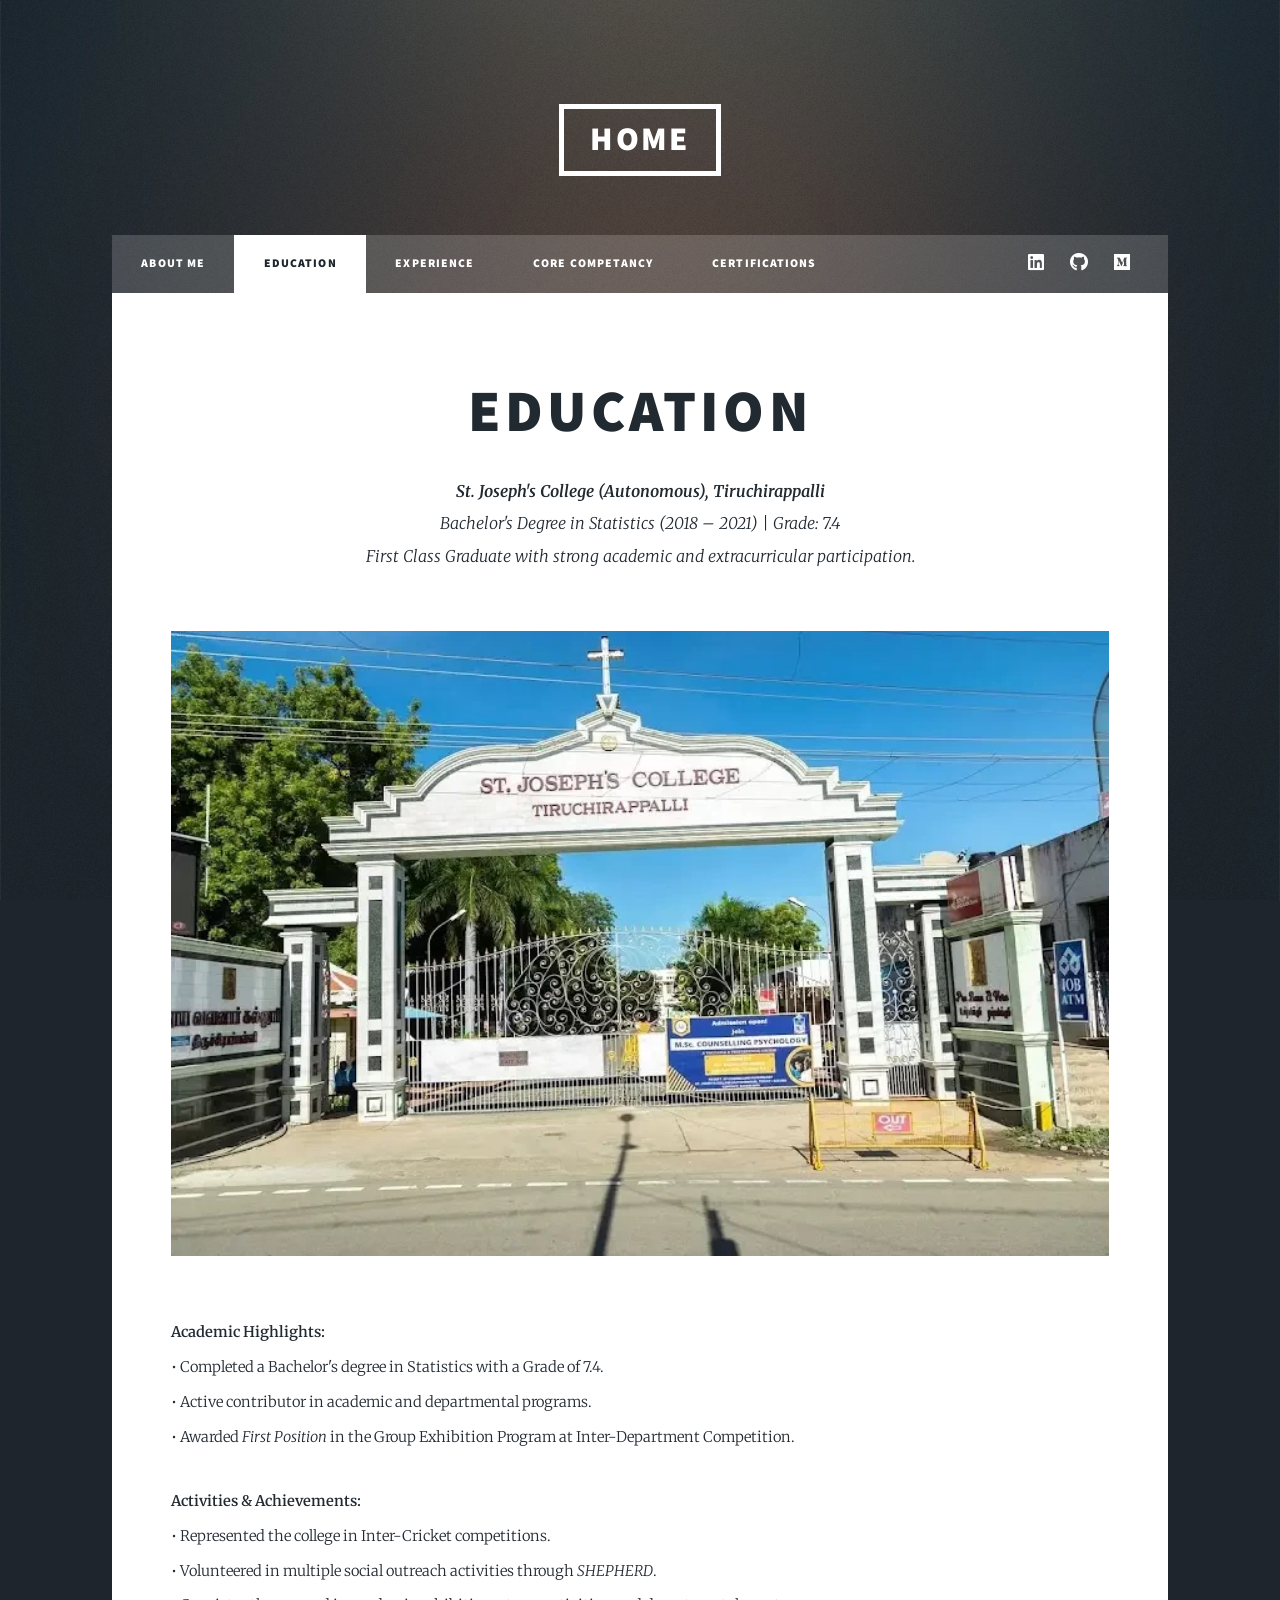
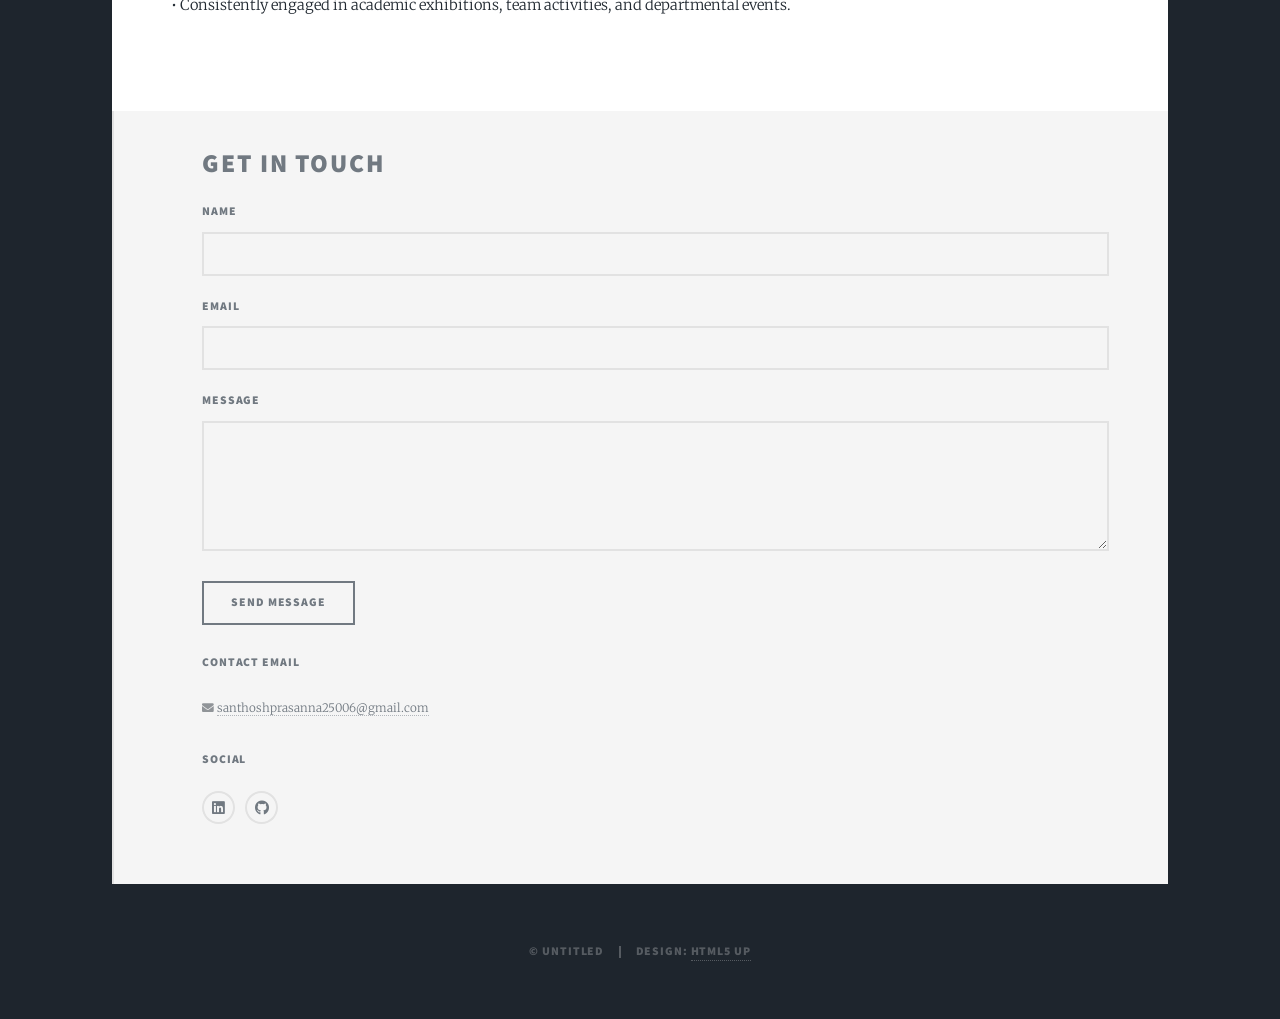
<file: education.html>
<!DOCTYPE HTML>
<!--
	Massively by HTML5 UP
	html5up.net | @ajlkn
	Free for personal and commercial use under the CCA 3.0 license (html5up.net/license)
-->
<html>
	<head>
		<title>Education</title>
		<meta charset="utf-8" />
		<meta name="viewport" content="width=device-width, initial-scale=1, user-scalable=no" />
		<link rel="stylesheet" href="assets/css/main.css" />
		<noscript><link rel="stylesheet" href="assets/css/noscript.css" /></noscript>
	</head>
	<body class="is-preload">

		<!-- Wrapper -->
			<div id="wrapper">

				<!-- Header -->
					<header id="header">
						<a href="index.html" class="logo">Home</a>
					</header>

				<!-- Nav -->
					<nav id="nav">
						<ul class="links">
							<li><a href="index.html">About Me</a></li>
							<li class="active"></li>
				            <li class="active"><a href="education.html">education</a></li>
							<li><a href="experience.html">Experience</a></li>
                            <li><a href="skills.html">core competancy</a></li>
							<li><a href="certifications.html">certifications</a></li>

							</ul>
						<ul class="icons">
							<li><a href="https://www.linkedin.com/in/santhosh-prasanna-429a5220a/" class="icon brands fa-linkedin"><span class="label">Facebook</span></a></li>
							<li><a href="https://github.com/Santhosh-Prasanna" class="icon brands fa-github"><span class="label">GitHub</span></a></li>
							<li><a href="https://shorturl.at/lRFiw/" class="icon brands fa-medium"><span class="label">Facebook</span></a></li>
						</ul>					</nav>

					

				<!-- Main -->
					<div id="main">

						<!-- Post -->
<section class="post">
	<header class="major">
		<h1>Education<br />
		</h1>
		<p>
			<strong>St. Joseph's College (Autonomous), Tiruchirappalli</strong><br>
			Bachelor's Degree in Statistics (2018 – 2021) | Grade: 7.4<br>
			First Class Graduate with strong academic and extracurricular participation.
		</p>
	</header>

	<div class="image main">
		<img src="images/SJC.webp" alt="St. Joseph's College" />
	</div>

	<p>
		<strong>Academic Highlights:</strong><br>
		• Completed a Bachelor's degree in Statistics with a Grade of 7.4.<br>
		• Active contributor in academic and departmental programs.<br>
		• Awarded <em>First Position</em> in the Group Exhibition Program at Inter-Department Competition.
	</p>

	<p>
		<strong>Activities & Achievements:</strong><br>
		• Represented the college in Inter-Cricket competitions.<br>
		• Volunteered in multiple social outreach activities through <em>SHEPHERD</em>.<br>
		• Consistently engaged in academic exhibitions, team activities, and departmental events.
	</p>
</section>

</div>

				<!-- Footer -->
					<footer id="footer">
						 <!-- LEFT COLUMN -->
						  <section class="contact-left">
							<h2>GET IN TOUCH</h2>
						<section>
							<form method="Contact Me" action="#">
								<div class="fields">
									<div class="field">
										<label for="name">Name</label>
										<input type="text" name="name" id="name" />
									</div>
									<div class="field">
										<label for="email">Email</label>
										<input type="text" name="email" id="email" />
									</div>
									<div class="field">
										<label for="message">Message</label>
										<textarea name="message" id="message" rows="3"></textarea>
									</div>
								</div>
								<ul class="actions">
									<li><input type="submit" value="Send Message" /></li>
								</ul>
							</form>
						</section>


                        <section>
								<h3> Contact Email</h3>
						 <p class="email">
							<span class="icon solid fa-envelope"></span> <a href="mailto:santhoshprasanna25006@gmail.com">
								      santhoshprasanna25006@gmail.com
							</a>

							<section>
								<h3>Social</h3>
								<ul class="icons alt">
									<li><a href="https://www.linkedin.com/in/santhosh-prasanna-429a5220a/" class="icon brands alt fa-linkedin"><span class="label">Instagram</span></a></li>
									<li><a href="https://github.com/Santhosh-Prasanna" class="icon brands alt fa-github"><span class="label">GitHub</span></a></li>
								</ul>
							</section>
						</section>
					</footer>


				<!-- Copyright -->
					<div id="copyright">
						<ul><li>&copy; Untitled</li><li>Design: <a href="https://html5up.net">HTML5 UP</a></li></ul>
					</div>

			</div>

		<!-- Scripts -->
			<script src="assets/js/jquery.min.js"></script>
			<script src="assets/js/jquery.scrollex.min.js"></script>
			<script src="assets/js/jquery.scrolly.min.js"></script>
			<script src="assets/js/browser.min.js"></script>
			<script src="assets/js/breakpoints.min.js"></script>
			<script src="assets/js/util.js"></script>
			<script src="assets/js/main.js"></script>

	</body>
</html>
</file>
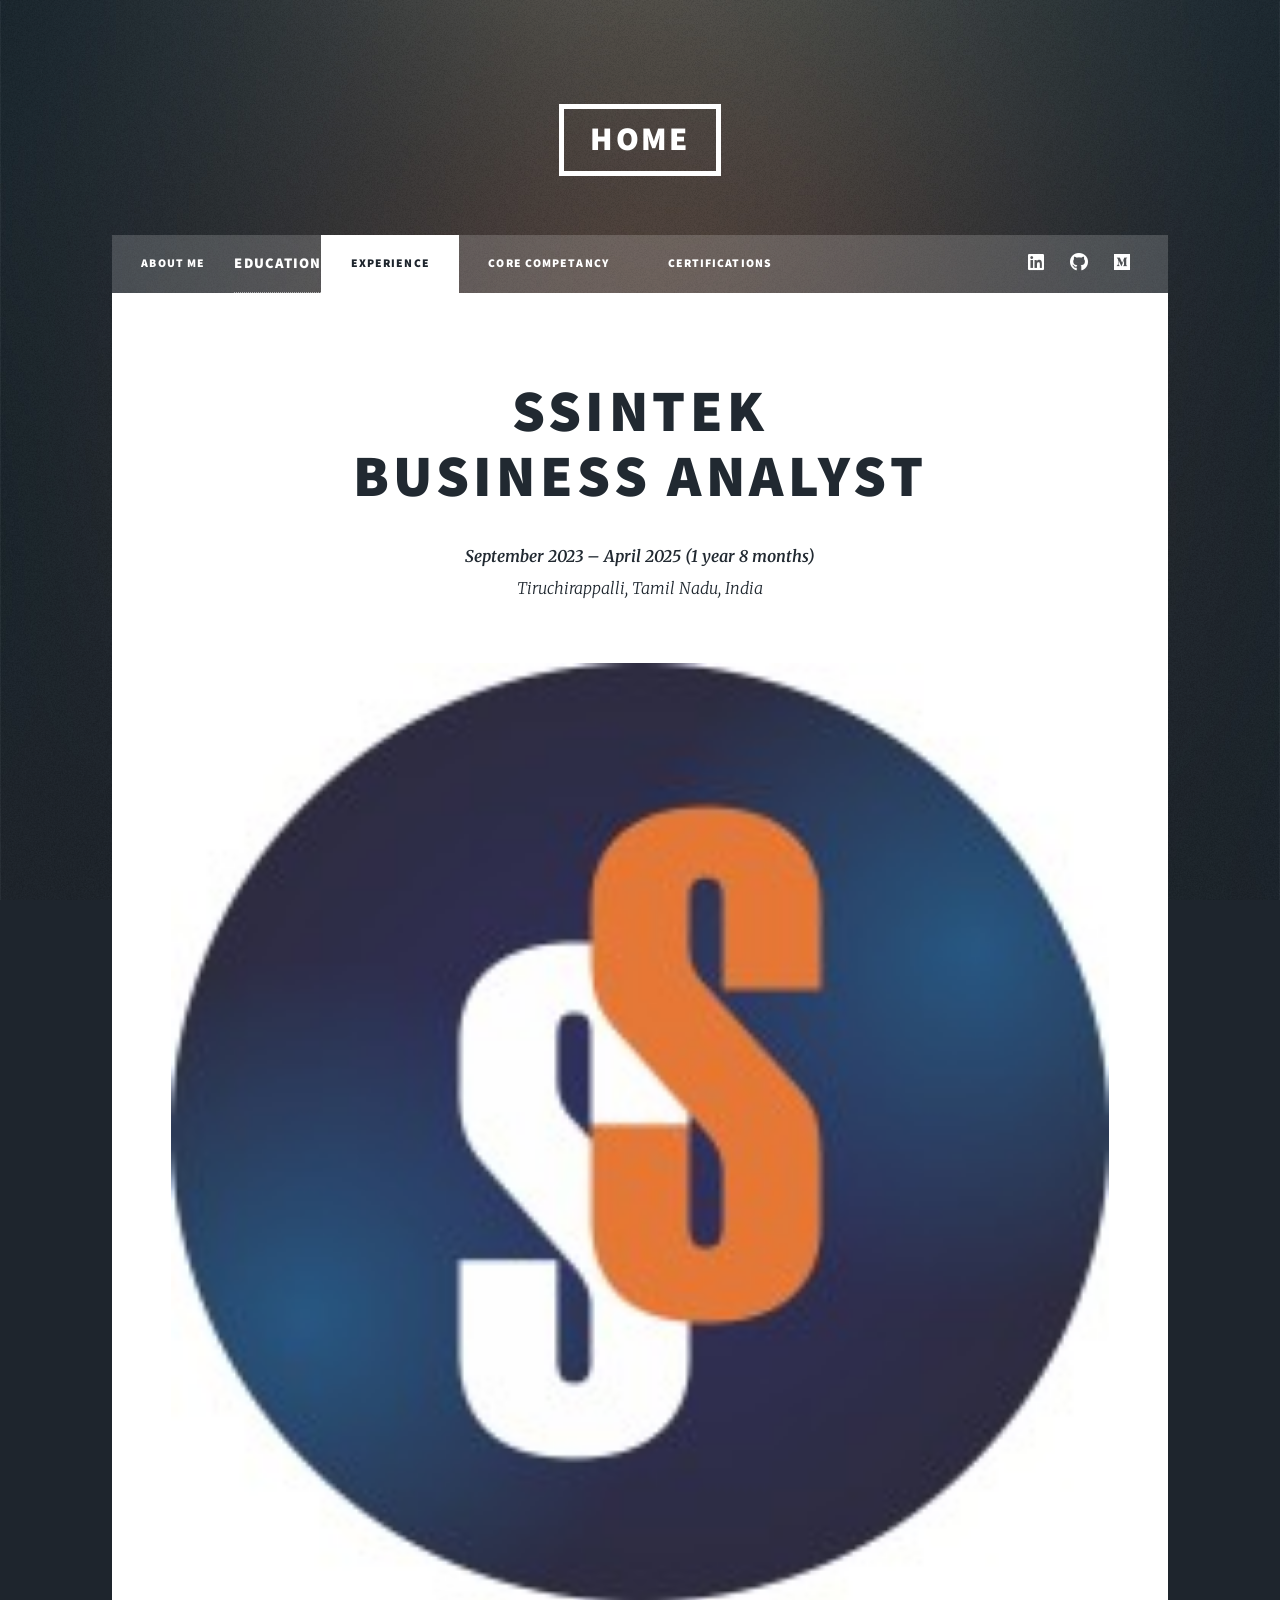
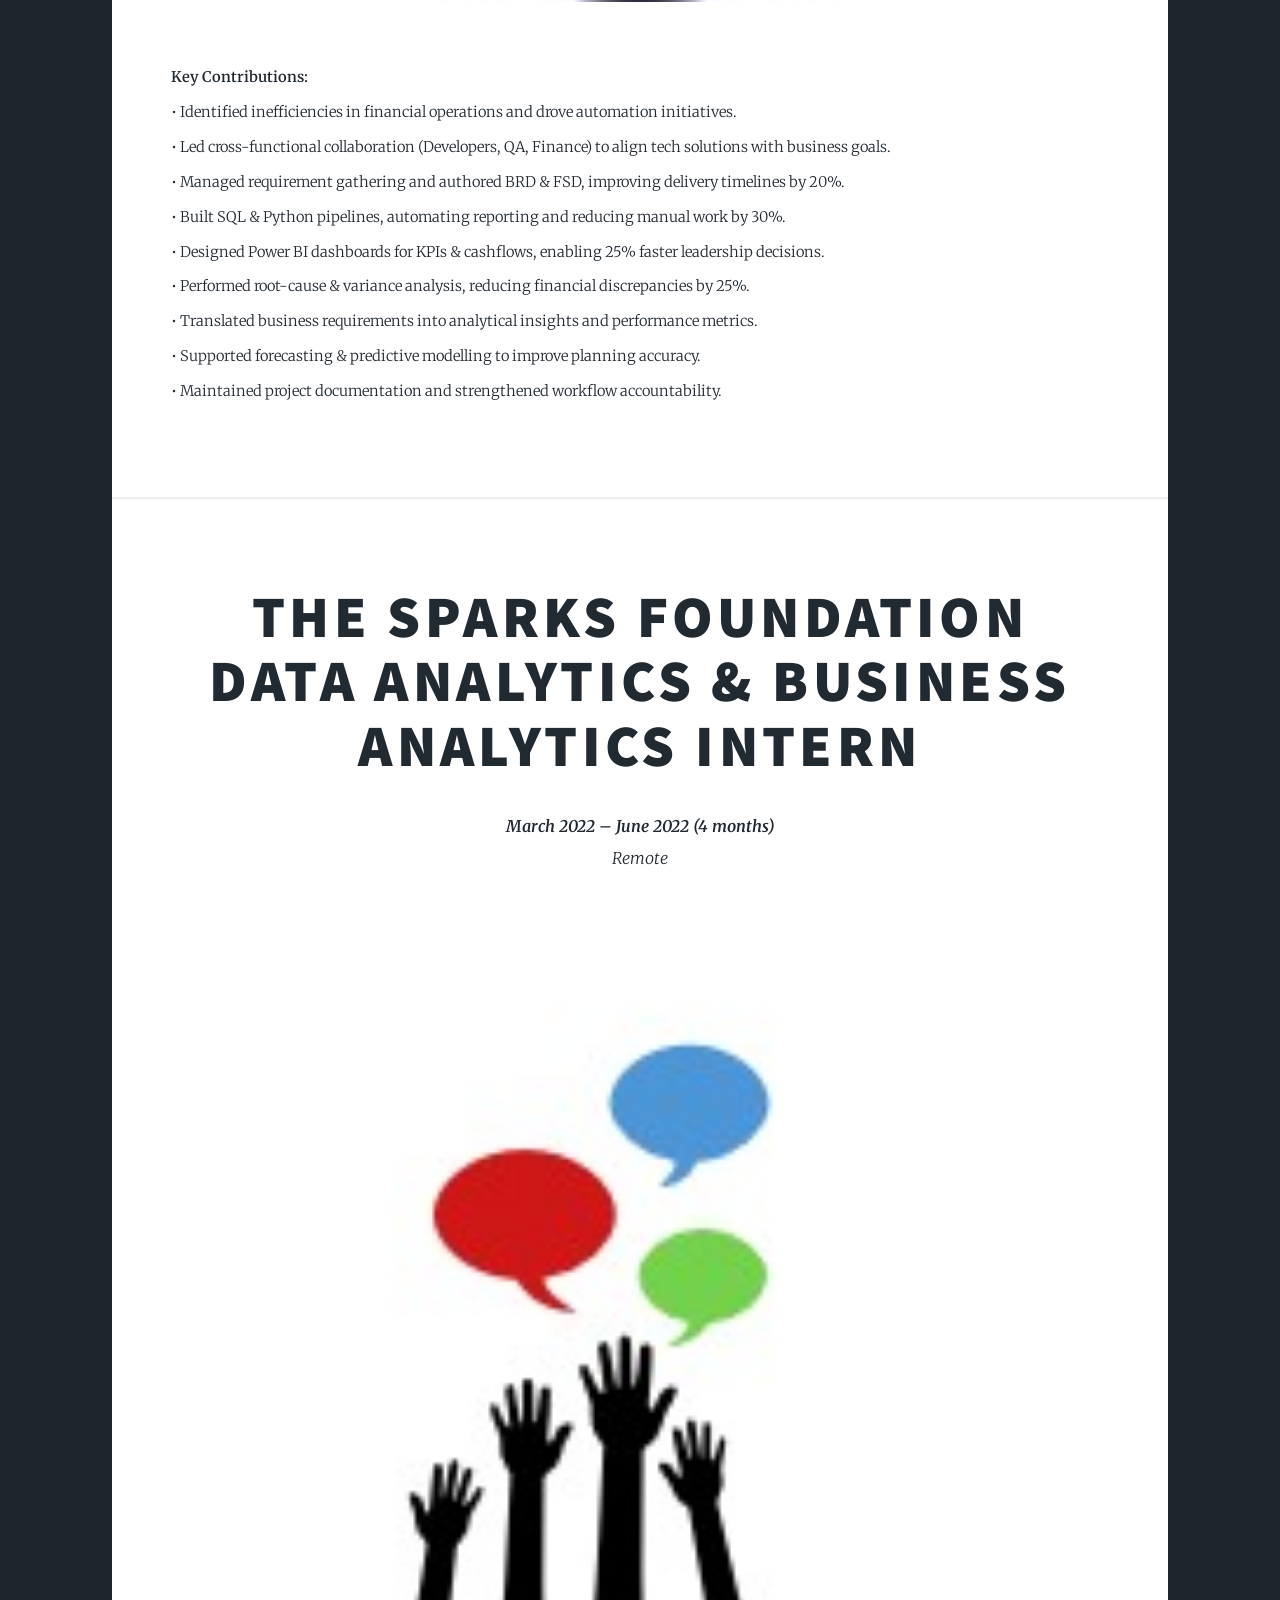
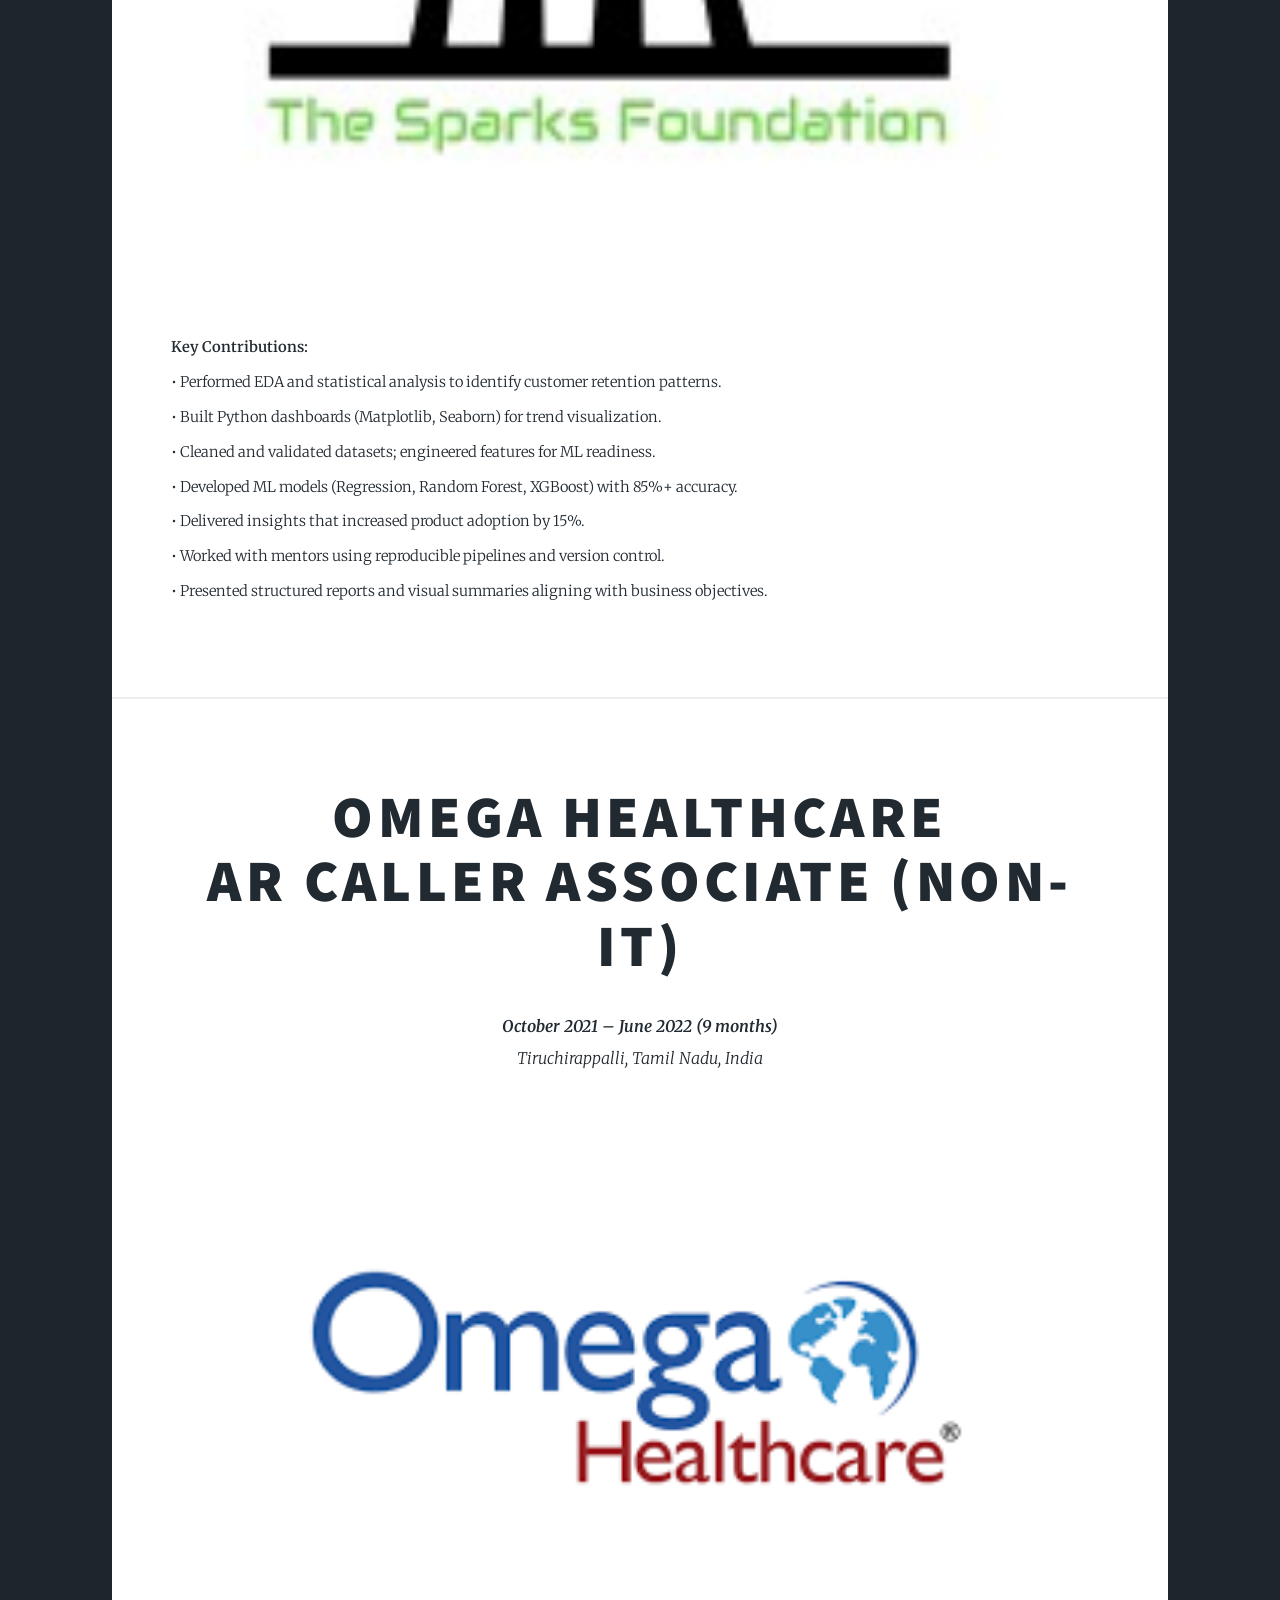
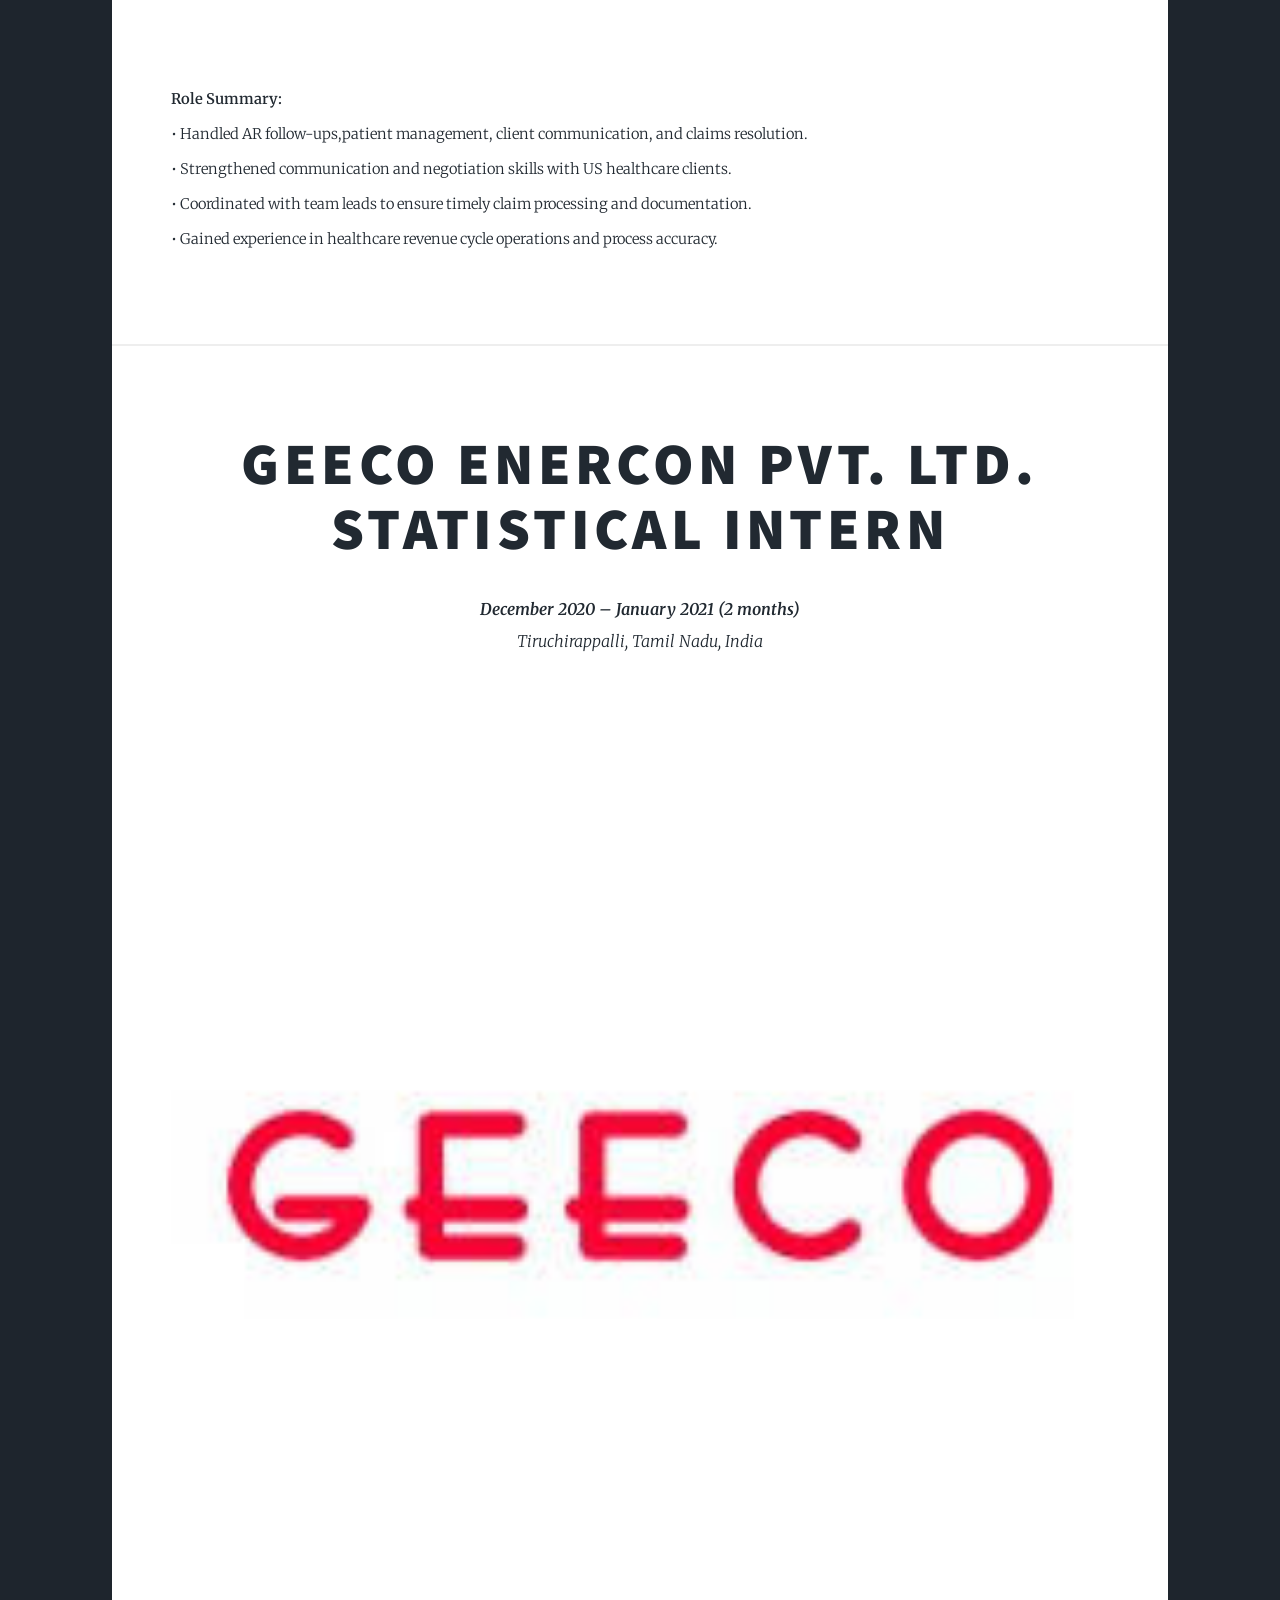
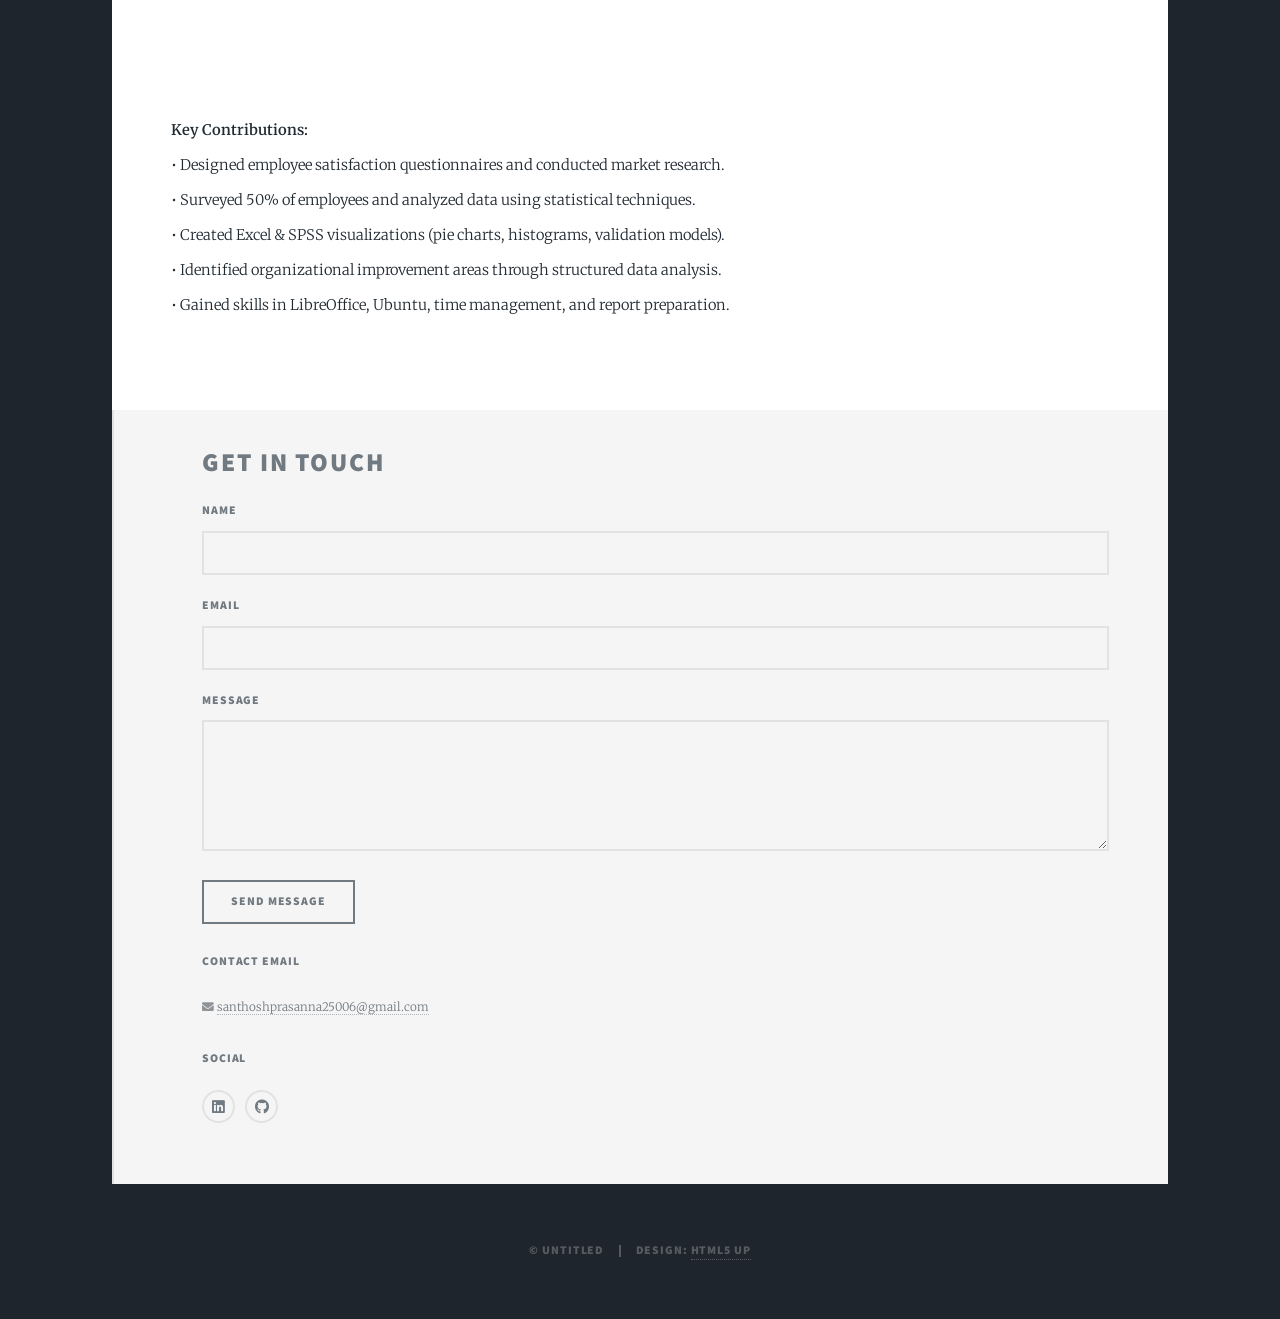
<file: experience.html>
<!DOCTYPE HTML>
<!--
	Massively by HTML5 UP
	html5up.net | @ajlkn
	Free for personal and commercial use under the CCA 3.0 license (html5up.net/license)
-->
<html>
	<head>
		<title>Experience</title>
		<meta charset="utf-8" />
		<meta name="viewport" content="width=device-width, initial-scale=1, user-scalable=no" />
		<link rel="stylesheet" href="assets/css/main.css" />
		<noscript><link rel="stylesheet" href="assets/css/noscript.css" /></noscript>
	</head>
	<body class="is-preload">

		<!-- Wrapper -->
			<div id="wrapper">

				<!-- Header -->
					<header id="header">
						<a href="index.html" class="logo">Home</a>
					</header>

				<!-- Nav -->
					<nav id="nav">
						<ul class="links">
							<li><a href="index.html">About Me</a></li>
                            </li><a href="education.html">Education</a></li>
				            <li class="active"><a href="experience.html">Experience</a></li>
                            <li><a href="skills.html">core competancy</a></li>
							<li><a href="certifications.html">certifications</a></li>


 
						</ul>
						<ul class="icons">
							<li><a href="https://www.linkedin.com/in/santhosh-prasanna-429a5220a/" class="icon brands fa-linkedin"><span class="label">Facebook</span></a></li>
							<li><a href="https://github.com/Santhosh-Prasanna" class="icon brands fa-github"><span class="label">GitHub</span></a></li>
							<li><a href="https://shorturl.at/lRFiw/" class="icon brands fa-medium"><span class="label">Facebook</span></a></li>
						</ul>
					</nav>

				<!-- Main -->
					<div id="main">

						<!-- Post -->
<section class="post">
	<header class="major">
		<h1>SSINTEK<br />Business Analyst</h1>
		<p>
			<strong>September 2023 – April 2025 (1 year 8 months)</strong><br>
			Tiruchirappalli, Tamil Nadu, India
		</p>
	</header>

	<div class="image main">
		<img src="images/ssintek.jpg" alt="SSINTEK" />
	</div>

	<p>
		<strong>Key Contributions:</strong><br>
		• Identified inefficiencies in financial operations and drove automation initiatives.<br>
		• Led cross-functional collaboration (Developers, QA, Finance) to align tech solutions with business goals.<br>
		• Managed requirement gathering and authored BRD & FSD, improving delivery timelines by 20%.<br>
		• Built SQL & Python pipelines, automating reporting and reducing manual work by 30%.<br>
		• Designed Power BI dashboards for KPIs & cashflows, enabling 25% faster leadership decisions.<br>
		• Performed root-cause & variance analysis, reducing financial discrepancies by 25%.<br>
		• Translated business requirements into analytical insights and performance metrics.<br>
		• Supported forecasting & predictive modelling to improve planning accuracy.<br>
		• Maintained project documentation and strengthened workflow accountability.
	</p>
</section>

<section class="post">
	<header class="major">
		<h1>The Sparks Foundation<br />Data Analytics & Business Analytics Intern</h1>
		<p>
			<strong>March 2022 – June 2022 (4 months)</strong><br>
			Remote
		</p>
	</header>

	<div class="image main">
		<img src="images/Sparks.jpg" alt="The Sparks Foundation" />
	</div>

	<p>
		<strong>Key Contributions:</strong><br>
		• Performed EDA and statistical analysis to identify customer retention patterns.<br>
		• Built Python dashboards (Matplotlib, Seaborn) for trend visualization.<br>
		• Cleaned and validated datasets; engineered features for ML readiness.<br>
		• Developed ML models (Regression, Random Forest, XGBoost) with 85%+ accuracy.<br>
		• Delivered insights that increased product adoption by 15%.<br>
		• Worked with mentors using reproducible pipelines and version control.<br>
		• Presented structured reports and visual summaries aligning with business objectives.
	</p>
</section>

<section class="post">
	<header class="major">
		<h1>Omega Healthcare<br />AR Caller Associate (Non-IT)</h1>
		<p>
			<strong>October 2021 – June 2022 (9 months)</strong><br>
			Tiruchirappalli, Tamil Nadu, India
		</p>
	</header>

	<div class="image main">
		<img src="images/omega.png" alt="Omega Healthcare" />
	</div>

	<p>
		<strong>Role Summary:</strong><br>
		• Handled AR follow-ups,patient management, client communication, and claims resolution.<br>
		• Strengthened communication and negotiation skills with US healthcare clients.<br>
		• Coordinated with team leads to ensure timely claim processing and documentation.<br>
		• Gained experience in healthcare revenue cycle operations and process accuracy.
	</p>
</section>

<section class="post">
	<header class="major">
		<h1>GEECO Enercon Pvt. Ltd.<br />Statistical Intern</h1>
		<p>
			<strong>December 2020 – January 2021 (2 months)</strong><br>
			Tiruchirappalli, Tamil Nadu, India
		</p>
	</header>

	<div class="image main">
		<img src="images/geeco.jpg" alt="GEECO Enercon" />
	</div>

	<p>
		<strong>Key Contributions:</strong><br>
		• Designed employee satisfaction questionnaires and conducted market research.<br>
		• Surveyed 50% of employees and analyzed data using statistical techniques.<br>
		• Created Excel & SPSS visualizations (pie charts, histograms, validation models).<br>
		• Identified organizational improvement areas through structured data analysis.<br>
		• Gained skills in LibreOffice, Ubuntu, time management, and report preparation.
	</p>
</section>




				</div>

				<!-- Footer -->
					<footer id="footer">
						 <!-- LEFT COLUMN -->
						  <section class="contact-left">
							<h2>GET IN TOUCH</h2>
						<section>
							<form method="Contact Me" action="#">
								<div class="fields">
									<div class="field">
										<label for="name">Name</label>
										<input type="text" name="name" id="name" />
									</div>
									<div class="field">
										<label for="email">Email</label>
										<input type="text" name="email" id="email" />
									</div>
									<div class="field">
										<label for="message">Message</label>
										<textarea name="message" id="message" rows="3"></textarea>
									</div>
								</div>
								<ul class="actions">
									<li><input type="submit" value="Send Message" /></li>
								</ul>
							</form>
						</section>


                        <section>
								<h3> Contact Email</h3>
						 <p class="email">
							<span class="icon solid fa-envelope"></span> <a href="mailto:santhoshprasanna25006@gmail.com">
								      santhoshprasanna25006@gmail.com
							</a>

							<section>
								<h3>Social</h3>
								<ul class="icons alt">
									<li><a href="https://www.linkedin.com/in/santhosh-prasanna-429a5220a/" class="icon brands alt fa-linkedin"><span class="label">Instagram</span></a></li>
									<li><a href="https://github.com/Santhosh-Prasanna" class="icon brands alt fa-github"><span class="label">GitHub</span></a></li>
								</ul>
							</section>
						</section>
					</footer>

				<!-- Copyright -->
					<div id="copyright">
						<ul><li>&copy; Untitled</li><li>Design: <a href="https://html5up.net">HTML5 UP</a></li></ul>
					</div>

			</div>

		<!-- Scripts -->
			<script src="assets/js/jquery.min.js"></script>
			<script src="assets/js/jquery.scrollex.min.js"></script>
			<script src="assets/js/jquery.scrolly.min.js"></script>
			<script src="assets/js/browser.min.js"></script>
			<script src="assets/js/breakpoints.min.js"></script>
			<script src="assets/js/util.js"></script>
			<script src="assets/js/main.js"></script>

	</body>
</html>
</file>
<file: assets/css/main.css>
@import url(fontawesome-all.min.css);
@import url("https://fonts.googleapis.com/css?family=Merriweather:300,700,300italic,700italic|Source+Sans+Pro:900");

/*
	Massively by HTML5 UP
	html5up.net | @ajlkn
	Free for personal and commercial use under the CCA 3.0 license (html5up.net/license)
*/

html, body, div, span, applet, object,
iframe, h1, h2, h3, h4, h5, h6, p, blockquote,
pre, a, abbr, acronym, address, big, cite,
code, del, dfn, em, img, ins, kbd, q, s, samp,
small, strike, strong, sub, sup, tt, var, b,
u, i, center, dl, dt, dd, ol, ul, li, fieldset,
form, label, legend, table, caption, tbody,
tfoot, thead, tr, th, td, article, aside,
canvas, details, embed, figure, figcaption,
footer, header, hgroup, menu, nav, output, ruby,
section, summary, time, mark, audio, video {
	margin: 0;
	padding: 0;
	border: 0;
	font-size: 100%;
	font: inherit;
	vertical-align: baseline;}

article, aside, details, figcaption, figure,
footer, header, hgroup, menu, nav, section {
	display: block;}

body {
	line-height: 1;
}

ol, ul {
	list-style: none;
}

blockquote, q {
	quotes: none;
}

	blockquote:before, blockquote:after, q:before, q:after {
		content: '';
		content: none;
	}

table {
	border-collapse: collapse;
	border-spacing: 0;
}

body {
	-webkit-text-size-adjust: none;
}

mark {
	background-color: transparent;
	color: inherit;
}

input::-moz-focus-inner {
	border: 0;
	padding: 0;
}

input, select, textarea {
	-moz-appearance: none;
	-webkit-appearance: none;
	-ms-appearance: none;
	appearance: none;
}

/* Basic */

	@-ms-viewport {
		width: device-width;
	}

	body {
		-ms-overflow-style: scrollbar;
	}

	@media screen and (max-width: 480px) {

		html, body {
			min-width: 320px;
		}

	}

	html {
		box-sizing: border-box;
	}

	*, *:before, *:after {
		box-sizing: inherit;
	}

	body {
		background-color: #1e252d;
	}

		body.is-preload *, body.is-preload *:before, body.is-preload *:after {
			-moz-animation: none !important;
			-webkit-animation: none !important;
			-ms-animation: none !important;
			animation: none !important;
			-moz-transition: none !important;
			-webkit-transition: none !important;
			-ms-transition: none !important;
			transition: none !important;
		}

/* Type */

	html {
		font-size: 16pt;
	}

		@media screen and (max-width: 1680px) {

			html {
				font-size: 12pt;
			}

		}

		@media screen and (max-width: 1280px) {

			html {
				font-size: 11pt;
			}

		}

		@media screen and (max-width: 360px) {

			html {
				font-size: 10pt;
			}

		}

	body {
		color: #212931;
	}

	body, input, select, textarea {
		font-family: "Merriweather", Georgia, serif;
		font-weight: 300;
		font-size: 1rem;
		line-height: 2.375;
	}

	a {
		-moz-transition: color 0.2s ease-in-out, background-color 0.2s ease-in-out, border-color 0.2s ease-in-out, box-shadow 0.2s ease-in-out;
		-webkit-transition: color 0.2s ease-in-out, background-color 0.2s ease-in-out, border-color 0.2s ease-in-out, box-shadow 0.2s ease-in-out;
		-ms-transition: color 0.2s ease-in-out, background-color 0.2s ease-in-out, border-color 0.2s ease-in-out, box-shadow 0.2s ease-in-out;
		transition: color 0.2s ease-in-out, background-color 0.2s ease-in-out, border-color 0.2s ease-in-out, box-shadow 0.2s ease-in-out;
		border-bottom: dotted 1px;
		text-decoration: none;
	}

		a:hover {
			border-bottom-color: transparent;
		}

	strong, b {
		font-weight: 600;
	}

	em, i {
		font-style: italic;
	}

	p {
		text-align: justify;
		margin: 0 0 2rem 0;
	}

	h1, h2, h3, h4, h5, h6 {
		font-family: "Source Sans Pro", Helvetica, sans-serif;
		font-weight: 900;
		line-height: 1.5;
		letter-spacing: 0.075em;
		text-transform: uppercase;
		margin: 0 0 1rem 0;
	}

		h1 a, h2 a, h3 a, h4 a, h5 a, h6 a {
			border-bottom: 0;
			color: inherit;
			text-decoration: none;
		}

	h1 {
		font-size: 4rem;
		line-height: 1.1;
		margin: 0 0 2rem 0;
	}

	h2 {
		font-size: 1.75rem;
		line-height: 1.3;
		margin: 0 0 1.5rem 0;
	}

	h3 {
		font-size: 1.25rem;
		margin: 0 0 1.5rem 0;
	}

	h4 {
		font-size: 1rem;
	}

	h5 {
		font-size: 0.9rem;
	}

	h6 {
		font-size: 0.8rem;
	}

	sub {
		font-size: 0.8rem;
		position: relative;
		top: 0.5rem;
	}

	sup {
		font-size: 0.8rem;
		position: relative;
		top: -0.5rem;
	}

	blockquote {
		border-left: solid 4px;
		font-style: italic;
		margin: 0 0 2rem 0;
		padding: 0.5rem 0 0.5rem 2rem;
	}

	code {
		border: solid 2px;
		font-family: "Courier New", monospace;
		font-size: 0.9rem;
		margin: 0 0.25rem;
		padding: 0.25rem 0.65rem;
	}

	pre {
		-webkit-overflow-scrolling: touch;
		font-family: "Courier New", monospace;
		font-size: 0.9rem;
		margin: 0 0 2rem 0;
	}

		pre code {
			display: block;
			line-height: 1.75;
			padding: 1rem 1.5rem;
			overflow-x: auto;
		}

	hr {
		border: 0;
		border-bottom: solid 2px;
		margin: 3rem 0;
	}

		hr.major {
			margin: 5rem 0;
		}

	.align-left {
		text-align: left;
	}

	.align-center {
		text-align: center;
	}

	.align-right {
		text-align: right;
	}

	input, select, textarea {
		color: #212931;
	}

	a {
		color: #212931;
		border-bottom-color: rgba(33, 41, 49, 0.5);
	}

		a:hover {
			border-bottom-color: transparent;
			color: #18bfef !important;
		}

	strong, b {
		color: #212931;
	}

	h1, h2, h3, h4, h5, h6 {
		color: #212931;
	}

	blockquote {
		border-left-color: #eeeeee;
	}

	code {
		background: rgba(220, 220, 220, 0.25);
		border-color: #eeeeee;
	}

	hr {
		border-bottom-color: #eeeeee;
	}

/* Row */

	.row {
		display: flex;
		flex-wrap: wrap;
		box-sizing: border-box;
		align-items: stretch;
	}

		.row > * {
			box-sizing: border-box;
		}

		.row.gtr-uniform > * > :last-child {
			margin-bottom: 0;
		}

		.row.aln-left {
			justify-content: flex-start;
		}

		.row.aln-center {
			justify-content: center;
		}

		.row.aln-right {
			justify-content: flex-end;
		}

		.row.aln-top {
			align-items: flex-start;
		}

		.row.aln-middle {
			align-items: center;
		}

		.row.aln-bottom {
			align-items: flex-end;
		}

		.row > .imp {
			order: -1;
		}

		.row > .col-1 {
			width: 8.33333%;
		}

		.row > .off-1 {
			margin-left: 8.33333%;
		}

		.row > .col-2 {
			width: 16.66667%;
		}

		.row > .off-2 {
			margin-left: 16.66667%;
		}

		.row > .col-3 {
			width: 25%;
		}

		.row > .off-3 {
			margin-left: 25%;
		}

		.row > .col-4 {
			width: 33.33333%;
		}

		.row > .off-4 {
			margin-left: 33.33333%;
		}

		.row > .col-5 {
			width: 41.66667%;
		}

		.row > .off-5 {
			margin-left: 41.66667%;
		}

		.row > .col-6 {
			width: 50%;
		}

		.row > .off-6 {
			margin-left: 50%;
		}

		.row > .col-7 {
			width: 58.33333%;
		}

		.row > .off-7 {
			margin-left: 58.33333%;
		}

		.row > .col-8 {
			width: 66.66667%;
		}

		.row > .off-8 {
			margin-left: 66.66667%;
		}

		.row > .col-9 {
			width: 75%;
		}

		.row > .off-9 {
			margin-left: 75%;
		}

		.row > .col-10 {
			width: 83.33333%;
		}

		.row > .off-10 {
			margin-left: 83.33333%;
		}

		.row > .col-11 {
			width: 91.66667%;
		}

		.row > .off-11 {
			margin-left: 91.66667%;
		}

		.row > .col-12 {
			width: 100%;
		}

		.row > .off-12 {
			margin-left: 100%;
		}

		.row.gtr-0 {
			margin-top: 0;
			margin-left: 0rem;
		}

			.row.gtr-0 > * {
				padding: 0 0 0 0rem;
			}

			.row.gtr-0.gtr-uniform {
				margin-top: 0rem;
			}

				.row.gtr-0.gtr-uniform > * {
					padding-top: 0rem;
				}

		.row.gtr-25 {
			margin-top: 0;
			margin-left: -0.375rem;
		}

			.row.gtr-25 > * {
				padding: 0 0 0 0.375rem;
			}

			.row.gtr-25.gtr-uniform {
				margin-top: -0.375rem;
			}

				.row.gtr-25.gtr-uniform > * {
					padding-top: 0.375rem;
				}

		.row.gtr-50 {
			margin-top: 0;
			margin-left: -0.75rem;
		}

			.row.gtr-50 > * {
				padding: 0 0 0 0.75rem;
			}

			.row.gtr-50.gtr-uniform {
				margin-top: -0.75rem;
			}

				.row.gtr-50.gtr-uniform > * {
					padding-top: 0.75rem;
				}

		.row {
			margin-top: 0;
			margin-left: -1.5rem;
		}

			.row > * {
				padding: 0 0 0 1.5rem;
			}

			.row.gtr-uniform {
				margin-top: -1.5rem;
			}

				.row.gtr-uniform > * {
					padding-top: 1.5rem;
				}

		.row.gtr-150 {
			margin-top: 0;
			margin-left: -2.25rem;
		}

			.row.gtr-150 > * {
				padding: 0 0 0 2.25rem;
			}

			.row.gtr-150.gtr-uniform {
				margin-top: -2.25rem;
			}

				.row.gtr-150.gtr-uniform > * {
					padding-top: 2.25rem;
				}

		.row.gtr-200 {
			margin-top: 0;
			margin-left: -3rem;
		}

			.row.gtr-200 > * {
				padding: 0 0 0 3rem;
			}

			.row.gtr-200.gtr-uniform {
				margin-top: -3rem;
			}

				.row.gtr-200.gtr-uniform > * {
					padding-top: 3rem;
				}

		@media screen and (max-width: 1680px) {

			.row {
				display: flex;
				flex-wrap: wrap;
				box-sizing: border-box;
				align-items: stretch;
			}

				.row > * {
					box-sizing: border-box;
				}

				.row.gtr-uniform > * > :last-child {
					margin-bottom: 0;
				}

				.row.aln-left {
					justify-content: flex-start;
				}

				.row.aln-center {
					justify-content: center;
				}

				.row.aln-right {
					justify-content: flex-end;
				}

				.row.aln-top {
					align-items: flex-start;
				}

				.row.aln-middle {
					align-items: center;
				}

				.row.aln-bottom {
					align-items: flex-end;
				}

				.row > .imp-xlarge {
					order: -1;
				}

				.row > .col-1-xlarge {
					width: 8.33333%;
				}

				.row > .off-1-xlarge {
					margin-left: 8.33333%;
				}

				.row > .col-2-xlarge {
					width: 16.66667%;
				}

				.row > .off-2-xlarge {
					margin-left: 16.66667%;
				}

				.row > .col-3-xlarge {
					width: 25%;
				}

				.row > .off-3-xlarge {
					margin-left: 25%;
				}

				.row > .col-4-xlarge {
					width: 33.33333%;
				}

				.row > .off-4-xlarge {
					margin-left: 33.33333%;
				}

				.row > .col-5-xlarge {
					width: 41.66667%;
				}

				.row > .off-5-xlarge {
					margin-left: 41.66667%;
				}

				.row > .col-6-xlarge {
					width: 50%;
				}

				.row > .off-6-xlarge {
					margin-left: 50%;
				}

				.row > .col-7-xlarge {
					width: 58.33333%;
				}

				.row > .off-7-xlarge {
					margin-left: 58.33333%;
				}

				.row > .col-8-xlarge {
					width: 66.66667%;
				}

				.row > .off-8-xlarge {
					margin-left: 66.66667%;
				}

				.row > .col-9-xlarge {
					width: 75%;
				}

				.row > .off-9-xlarge {
					margin-left: 75%;
				}

				.row > .col-10-xlarge {
					width: 83.33333%;
				}

				.row > .off-10-xlarge {
					margin-left: 83.33333%;
				}

				.row > .col-11-xlarge {
					width: 91.66667%;
				}

				.row > .off-11-xlarge {
					margin-left: 91.66667%;
				}

				.row > .col-12-xlarge {
					width: 100%;
				}

				.row > .off-12-xlarge {
					margin-left: 100%;
				}

				.row.gtr-0 {
					margin-top: 0;
					margin-left: 0rem;
				}

					.row.gtr-0 > * {
						padding: 0 0 0 0rem;
					}

					.row.gtr-0.gtr-uniform {
						margin-top: 0rem;
					}

						.row.gtr-0.gtr-uniform > * {
							padding-top: 0rem;
						}

				.row.gtr-25 {
					margin-top: 0;
					margin-left: -0.375rem;
				}

					.row.gtr-25 > * {
						padding: 0 0 0 0.375rem;
					}

					.row.gtr-25.gtr-uniform {
						margin-top: -0.375rem;
					}

						.row.gtr-25.gtr-uniform > * {
							padding-top: 0.375rem;
						}

				.row.gtr-50 {
					margin-top: 0;
					margin-left: -0.75rem;
				}

					.row.gtr-50 > * {
						padding: 0 0 0 0.75rem;
					}

					.row.gtr-50.gtr-uniform {
						margin-top: -0.75rem;
					}

						.row.gtr-50.gtr-uniform > * {
							padding-top: 0.75rem;
						}

				.row {
					margin-top: 0;
					margin-left: -1.5rem;
				}

					.row > * {
						padding: 0 0 0 1.5rem;
					}

					.row.gtr-uniform {
						margin-top: -1.5rem;
					}

						.row.gtr-uniform > * {
							padding-top: 1.5rem;
						}

				.row.gtr-150 {
					margin-top: 0;
					margin-left: -2.25rem;
				}

					.row.gtr-150 > * {
						padding: 0 0 0 2.25rem;
					}

					.row.gtr-150.gtr-uniform {
						margin-top: -2.25rem;
					}

						.row.gtr-150.gtr-uniform > * {
							padding-top: 2.25rem;
						}

				.row.gtr-200 {
					margin-top: 0;
					margin-left: -3rem;
				}

					.row.gtr-200 > * {
						padding: 0 0 0 3rem;
					}

					.row.gtr-200.gtr-uniform {
						margin-top: -3rem;
					}

						.row.gtr-200.gtr-uniform > * {
							padding-top: 3rem;
						}

		}

		@media screen and (max-width: 1280px) {

			.row {
				display: flex;
				flex-wrap: wrap;
				box-sizing: border-box;
				align-items: stretch;
			}

				.row > * {
					box-sizing: border-box;
				}

				.row.gtr-uniform > * > :last-child {
					margin-bottom: 0;
				}

				.row.aln-left {
					justify-content: flex-start;
				}

				.row.aln-center {
					justify-content: center;
				}

				.row.aln-right {
					justify-content: flex-end;
				}

				.row.aln-top {
					align-items: flex-start;
				}

				.row.aln-middle {
					align-items: center;
				}

				.row.aln-bottom {
					align-items: flex-end;
				}

				.row > .imp-large {
					order: -1;
				}

				.row > .col-1-large {
					width: 8.33333%;
				}

				.row > .off-1-large {
					margin-left: 8.33333%;
				}

				.row > .col-2-large {
					width: 16.66667%;
				}

				.row > .off-2-large {
					margin-left: 16.66667%;
				}

				.row > .col-3-large {
					width: 25%;
				}

				.row > .off-3-large {
					margin-left: 25%;
				}

				.row > .col-4-large {
					width: 33.33333%;
				}

				.row > .off-4-large {
					margin-left: 33.33333%;
				}

				.row > .col-5-large {
					width: 41.66667%;
				}

				.row > .off-5-large {
					margin-left: 41.66667%;
				}

				.row > .col-6-large {
					width: 50%;
				}

				.row > .off-6-large {
					margin-left: 50%;
				}

				.row > .col-7-large {
					width: 58.33333%;
				}

				.row > .off-7-large {
					margin-left: 58.33333%;
				}

				.row > .col-8-large {
					width: 66.66667%;
				}

				.row > .off-8-large {
					margin-left: 66.66667%;
				}

				.row > .col-9-large {
					width: 75%;
				}

				.row > .off-9-large {
					margin-left: 75%;
				}

				.row > .col-10-large {
					width: 83.33333%;
				}

				.row > .off-10-large {
					margin-left: 83.33333%;
				}

				.row > .col-11-large {
					width: 91.66667%;
				}

				.row > .off-11-large {
					margin-left: 91.66667%;
				}

				.row > .col-12-large {
					width: 100%;
				}

				.row > .off-12-large {
					margin-left: 100%;
				}

				.row.gtr-0 {
					margin-top: 0;
					margin-left: 0rem;
				}

					.row.gtr-0 > * {
						padding: 0 0 0 0rem;
					}

					.row.gtr-0.gtr-uniform {
						margin-top: 0rem;
					}

						.row.gtr-0.gtr-uniform > * {
							padding-top: 0rem;
						}

				.row.gtr-25 {
					margin-top: 0;
					margin-left: -0.375rem;
				}

					.row.gtr-25 > * {
						padding: 0 0 0 0.375rem;
					}

					.row.gtr-25.gtr-uniform {
						margin-top: -0.375rem;
					}

						.row.gtr-25.gtr-uniform > * {
							padding-top: 0.375rem;
						}

				.row.gtr-50 {
					margin-top: 0;
					margin-left: -0.75rem;
				}

					.row.gtr-50 > * {
						padding: 0 0 0 0.75rem;
					}

					.row.gtr-50.gtr-uniform {
						margin-top: -0.75rem;
					}

						.row.gtr-50.gtr-uniform > * {
							padding-top: 0.75rem;
						}

				.row {
					margin-top: 0;
					margin-left: -1.5rem;
				}

					.row > * {
						padding: 0 0 0 1.5rem;
					}

					.row.gtr-uniform {
						margin-top: -1.5rem;
					}

						.row.gtr-uniform > * {
							padding-top: 1.5rem;
						}

				.row.gtr-150 {
					margin-top: 0;
					margin-left: -2.25rem;
				}

					.row.gtr-150 > * {
						padding: 0 0 0 2.25rem;
					}

					.row.gtr-150.gtr-uniform {
						margin-top: -2.25rem;
					}

						.row.gtr-150.gtr-uniform > * {
							padding-top: 2.25rem;
						}

				.row.gtr-200 {
					margin-top: 0;
					margin-left: -3rem;
				}

					.row.gtr-200 > * {
						padding: 0 0 0 3rem;
					}

					.row.gtr-200.gtr-uniform {
						margin-top: -3rem;
					}

						.row.gtr-200.gtr-uniform > * {
							padding-top: 3rem;
						}

		}

		@media screen and (max-width: 980px) {

			.row {
				display: flex;
				flex-wrap: wrap;
				box-sizing: border-box;
				align-items: stretch;
			}

				.row > * {
					box-sizing: border-box;
				}

				.row.gtr-uniform > * > :last-child {
					margin-bottom: 0;
				}

				.row.aln-left {
					justify-content: flex-start;
				}

				.row.aln-center {
					justify-content: center;
				}

				.row.aln-right {
					justify-content: flex-end;
				}

				.row.aln-top {
					align-items: flex-start;
				}

				.row.aln-middle {
					align-items: center;
				}

				.row.aln-bottom {
					align-items: flex-end;
				}

				.row > .imp-medium {
					order: -1;
				}

				.row > .col-1-medium {
					width: 8.33333%;
				}

				.row > .off-1-medium {
					margin-left: 8.33333%;
				}

				.row > .col-2-medium {
					width: 16.66667%;
				}

				.row > .off-2-medium {
					margin-left: 16.66667%;
				}

				.row > .col-3-medium {
					width: 25%;
				}

				.row > .off-3-medium {
					margin-left: 25%;
				}

				.row > .col-4-medium {
					width: 33.33333%;
				}

				.row > .off-4-medium {
					margin-left: 33.33333%;
				}

				.row > .col-5-medium {
					width: 41.66667%;
				}

				.row > .off-5-medium {
					margin-left: 41.66667%;
				}

				.row > .col-6-medium {
					width: 50%;
				}

				.row > .off-6-medium {
					margin-left: 50%;
				}

				.row > .col-7-medium {
					width: 58.33333%;
				}

				.row > .off-7-medium {
					margin-left: 58.33333%;
				}

				.row > .col-8-medium {
					width: 66.66667%;
				}

				.row > .off-8-medium {
					margin-left: 66.66667%;
				}

				.row > .col-9-medium {
					width: 75%;
				}

				.row > .off-9-medium {
					margin-left: 75%;
				}

				.row > .col-10-medium {
					width: 83.33333%;
				}

				.row > .off-10-medium {
					margin-left: 83.33333%;
				}

				.row > .col-11-medium {
					width: 91.66667%;
				}

				.row > .off-11-medium {
					margin-left: 91.66667%;
				}

				.row > .col-12-medium {
					width: 100%;
				}

				.row > .off-12-medium {
					margin-left: 100%;
				}

				.row.gtr-0 {
					margin-top: 0;
					margin-left: 0rem;
				}

					.row.gtr-0 > * {
						padding: 0 0 0 0rem;
					}

					.row.gtr-0.gtr-uniform {
						margin-top: 0rem;
					}

						.row.gtr-0.gtr-uniform > * {
							padding-top: 0rem;
						}

				.row.gtr-25 {
					margin-top: 0;
					margin-left: -0.375rem;
				}

					.row.gtr-25 > * {
						padding: 0 0 0 0.375rem;
					}

					.row.gtr-25.gtr-uniform {
						margin-top: -0.375rem;
					}

						.row.gtr-25.gtr-uniform > * {
							padding-top: 0.375rem;
						}

				.row.gtr-50 {
					margin-top: 0;
					margin-left: -0.75rem;
				}

					.row.gtr-50 > * {
						padding: 0 0 0 0.75rem;
					}

					.row.gtr-50.gtr-uniform {
						margin-top: -0.75rem;
					}

						.row.gtr-50.gtr-uniform > * {
							padding-top: 0.75rem;
						}

				.row {
					margin-top: 0;
					margin-left: -1.5rem;
				}

					.row > * {
						padding: 0 0 0 1.5rem;
					}

					.row.gtr-uniform {
						margin-top: -1.5rem;
					}

						.row.gtr-uniform > * {
							padding-top: 1.5rem;
						}

				.row.gtr-150 {
					margin-top: 0;
					margin-left: -2.25rem;
				}

					.row.gtr-150 > * {
						padding: 0 0 0 2.25rem;
					}

					.row.gtr-150.gtr-uniform {
						margin-top: -2.25rem;
					}

						.row.gtr-150.gtr-uniform > * {
							padding-top: 2.25rem;
						}

				.row.gtr-200 {
					margin-top: 0;
					margin-left: -3rem;
				}

					.row.gtr-200 > * {
						padding: 0 0 0 3rem;
					}

					.row.gtr-200.gtr-uniform {
						margin-top: -3rem;
					}

						.row.gtr-200.gtr-uniform > * {
							padding-top: 3rem;
						}

		}

		@media screen and (max-width: 736px) {

			.row {
				display: flex;
				flex-wrap: wrap;
				box-sizing: border-box;
				align-items: stretch;
			}

				.row > * {
					box-sizing: border-box;
				}

				.row.gtr-uniform > * > :last-child {
					margin-bottom: 0;
				}

				.row.aln-left {
					justify-content: flex-start;
				}

				.row.aln-center {
					justify-content: center;
				}

				.row.aln-right {
					justify-content: flex-end;
				}

				.row.aln-top {
					align-items: flex-start;
				}

				.row.aln-middle {
					align-items: center;
				}

				.row.aln-bottom {
					align-items: flex-end;
				}

				.row > .imp-small {
					order: -1;
				}

				.row > .col-1-small {
					width: 8.33333%;
				}

				.row > .off-1-small {
					margin-left: 8.33333%;
				}

				.row > .col-2-small {
					width: 16.66667%;
				}

				.row > .off-2-small {
					margin-left: 16.66667%;
				}

				.row > .col-3-small {
					width: 25%;
				}

				.row > .off-3-small {
					margin-left: 25%;
				}

				.row > .col-4-small {
					width: 33.33333%;
				}

				.row > .off-4-small {
					margin-left: 33.33333%;
				}

				.row > .col-5-small {
					width: 41.66667%;
				}

				.row > .off-5-small {
					margin-left: 41.66667%;
				}

				.row > .col-6-small {
					width: 50%;
				}

				.row > .off-6-small {
					margin-left: 50%;
				}

				.row > .col-7-small {
					width: 58.33333%;
				}

				.row > .off-7-small {
					margin-left: 58.33333%;
				}

				.row > .col-8-small {
					width: 66.66667%;
				}

				.row > .off-8-small {
					margin-left: 66.66667%;
				}

				.row > .col-9-small {
					width: 75%;
				}

				.row > .off-9-small {
					margin-left: 75%;
				}

				.row > .col-10-small {
					width: 83.33333%;
				}

				.row > .off-10-small {
					margin-left: 83.33333%;
				}

				.row > .col-11-small {
					width: 91.66667%;
				}

				.row > .off-11-small {
					margin-left: 91.66667%;
				}

				.row > .col-12-small {
					width: 100%;
				}

				.row > .off-12-small {
					margin-left: 100%;
				}

				.row.gtr-0 {
					margin-top: 0;
					margin-left: 0rem;
				}

					.row.gtr-0 > * {
						padding: 0 0 0 0rem;
					}

					.row.gtr-0.gtr-uniform {
						margin-top: 0rem;
					}

						.row.gtr-0.gtr-uniform > * {
							padding-top: 0rem;
						}

				.row.gtr-25 {
					margin-top: 0;
					margin-left: -0.375rem;
				}

					.row.gtr-25 > * {
						padding: 0 0 0 0.375rem;
					}

					.row.gtr-25.gtr-uniform {
						margin-top: -0.375rem;
					}

						.row.gtr-25.gtr-uniform > * {
							padding-top: 0.375rem;
						}

				.row.gtr-50 {
					margin-top: 0;
					margin-left: -0.75rem;
				}

					.row.gtr-50 > * {
						padding: 0 0 0 0.75rem;
					}

					.row.gtr-50.gtr-uniform {
						margin-top: -0.75rem;
					}

						.row.gtr-50.gtr-uniform > * {
							padding-top: 0.75rem;
						}

				.row {
					margin-top: 0;
					margin-left: -1.5rem;
				}

					.row > * {
						padding: 0 0 0 1.5rem;
					}

					.row.gtr-uniform {
						margin-top: -1.5rem;
					}

						.row.gtr-uniform > * {
							padding-top: 1.5rem;
						}

				.row.gtr-150 {
					margin-top: 0;
					margin-left: -2.25rem;
				}

					.row.gtr-150 > * {
						padding: 0 0 0 2.25rem;
					}

					.row.gtr-150.gtr-uniform {
						margin-top: -2.25rem;
					}

						.row.gtr-150.gtr-uniform > * {
							padding-top: 2.25rem;
						}

				.row.gtr-200 {
					margin-top: 0;
					margin-left: -3rem;
				}

					.row.gtr-200 > * {
						padding: 0 0 0 3rem;
					}

					.row.gtr-200.gtr-uniform {
						margin-top: -3rem;
					}

						.row.gtr-200.gtr-uniform > * {
							padding-top: 3rem;
						}

		}

		@media screen and (max-width: 480px) {

			.row {
				display: flex;
				flex-wrap: wrap;
				box-sizing: border-box;
				align-items: stretch;
			}

				.row > * {
					box-sizing: border-box;
				}

				.row.gtr-uniform > * > :last-child {
					margin-bottom: 0;
				}

				.row.aln-left {
					justify-content: flex-start;
				}

				.row.aln-center {
					justify-content: center;
				}

				.row.aln-right {
					justify-content: flex-end;
				}

				.row.aln-top {
					align-items: flex-start;
				}

				.row.aln-middle {
					align-items: center;
				}

				.row.aln-bottom {
					align-items: flex-end;
				}

				.row > .imp-xsmall {
					order: -1;
				}

				.row > .col-1-xsmall {
					width: 8.33333%;
				}

				.row > .off-1-xsmall {
					margin-left: 8.33333%;
				}

				.row > .col-2-xsmall {
					width: 16.66667%;
				}

				.row > .off-2-xsmall {
					margin-left: 16.66667%;
				}

				.row > .col-3-xsmall {
					width: 25%;
				}

				.row > .off-3-xsmall {
					margin-left: 25%;
				}

				.row > .col-4-xsmall {
					width: 33.33333%;
				}

				.row > .off-4-xsmall {
					margin-left: 33.33333%;
				}

				.row > .col-5-xsmall {
					width: 41.66667%;
				}

				.row > .off-5-xsmall {
					margin-left: 41.66667%;
				}

				.row > .col-6-xsmall {
					width: 50%;
				}

				.row > .off-6-xsmall {
					margin-left: 50%;
				}

				.row > .col-7-xsmall {
					width: 58.33333%;
				}

				.row > .off-7-xsmall {
					margin-left: 58.33333%;
				}

				.row > .col-8-xsmall {
					width: 66.66667%;
				}

				.row > .off-8-xsmall {
					margin-left: 66.66667%;
				}

				.row > .col-9-xsmall {
					width: 75%;
				}

				.row > .off-9-xsmall {
					margin-left: 75%;
				}

				.row > .col-10-xsmall {
					width: 83.33333%;
				}

				.row > .off-10-xsmall {
					margin-left: 83.33333%;
				}

				.row > .col-11-xsmall {
					width: 91.66667%;
				}

				.row > .off-11-xsmall {
					margin-left: 91.66667%;
				}

				.row > .col-12-xsmall {
					width: 100%;
				}

				.row > .off-12-xsmall {
					margin-left: 100%;
				}

				.row.gtr-0 {
					margin-top: 0;
					margin-left: 0rem;
				}

					.row.gtr-0 > * {
						padding: 0 0 0 0rem;
					}

					.row.gtr-0.gtr-uniform {
						margin-top: 0rem;
					}

						.row.gtr-0.gtr-uniform > * {
							padding-top: 0rem;
						}

				.row.gtr-25 {
					margin-top: 0;
					margin-left: -0.375rem;
				}

					.row.gtr-25 > * {
						padding: 0 0 0 0.375rem;
					}

					.row.gtr-25.gtr-uniform {
						margin-top: -0.375rem;
					}

						.row.gtr-25.gtr-uniform > * {
							padding-top: 0.375rem;
						}

				.row.gtr-50 {
					margin-top: 0;
					margin-left: -0.75rem;
				}

					.row.gtr-50 > * {
						padding: 0 0 0 0.75rem;
					}

					.row.gtr-50.gtr-uniform {
						margin-top: -0.75rem;
					}

						.row.gtr-50.gtr-uniform > * {
							padding-top: 0.75rem;
						}

				.row {
					margin-top: 0;
					margin-left: -1.5rem;
				}

					.row > * {
						padding: 0 0 0 1.5rem;
					}

					.row.gtr-uniform {
						margin-top: -1.5rem;
					}

						.row.gtr-uniform > * {
							padding-top: 1.5rem;
						}

				.row.gtr-150 {
					margin-top: 0;
					margin-left: -2.25rem;
				}

					.row.gtr-150 > * {
						padding: 0 0 0 2.25rem;
					}

					.row.gtr-150.gtr-uniform {
						margin-top: -2.25rem;
					}

						.row.gtr-150.gtr-uniform > * {
							padding-top: 2.25rem;
						}

				.row.gtr-200 {
					margin-top: 0;
					margin-left: -3rem;
				}

					.row.gtr-200 > * {
						padding: 0 0 0 3rem;
					}

					.row.gtr-200.gtr-uniform {
						margin-top: -3rem;
					}

						.row.gtr-200.gtr-uniform > * {
							padding-top: 3rem;
						}

		}

		@media screen and (max-width: 360px) {

			.row {
				display: flex;
				flex-wrap: wrap;
				box-sizing: border-box;
				align-items: stretch;
			}

				.row > * {
					box-sizing: border-box;
				}

				.row.gtr-uniform > * > :last-child {
					margin-bottom: 0;
				}

				.row.aln-left {
					justify-content: flex-start;
				}

				.row.aln-center {
					justify-content: center;
				}

				.row.aln-right {
					justify-content: flex-end;
				}

				.row.aln-top {
					align-items: flex-start;
				}

				.row.aln-middle {
					align-items: center;
				}

				.row.aln-bottom {
					align-items: flex-end;
				}

				.row > .imp-xxsmall {
					order: -1;
				}

				.row > .col-1-xxsmall {
					width: 8.33333%;
				}

				.row > .off-1-xxsmall {
					margin-left: 8.33333%;
				}

				.row > .col-2-xxsmall {
					width: 16.66667%;
				}

				.row > .off-2-xxsmall {
					margin-left: 16.66667%;
				}

				.row > .col-3-xxsmall {
					width: 25%;
				}

				.row > .off-3-xxsmall {
					margin-left: 25%;
				}

				.row > .col-4-xxsmall {
					width: 33.33333%;
				}

				.row > .off-4-xxsmall {
					margin-left: 33.33333%;
				}

				.row > .col-5-xxsmall {
					width: 41.66667%;
				}

				.row > .off-5-xxsmall {
					margin-left: 41.66667%;
				}

				.row > .col-6-xxsmall {
					width: 50%;
				}

				.row > .off-6-xxsmall {
					margin-left: 50%;
				}

				.row > .col-7-xxsmall {
					width: 58.33333%;
				}

				.row > .off-7-xxsmall {
					margin-left: 58.33333%;
				}

				.row > .col-8-xxsmall {
					width: 66.66667%;
				}

				.row > .off-8-xxsmall {
					margin-left: 66.66667%;
				}

				.row > .col-9-xxsmall {
					width: 75%;
				}

				.row > .off-9-xxsmall {
					margin-left: 75%;
				}

				.row > .col-10-xxsmall {
					width: 83.33333%;
				}

				.row > .off-10-xxsmall {
					margin-left: 83.33333%;
				}

				.row > .col-11-xxsmall {
					width: 91.66667%;
				}

				.row > .off-11-xxsmall {
					margin-left: 91.66667%;
				}

				.row > .col-12-xxsmall {
					width: 100%;
				}

				.row > .off-12-xxsmall {
					margin-left: 100%;
				}

				.row.gtr-0 {
					margin-top: 0;
					margin-left: 0rem;
				}

					.row.gtr-0 > * {
						padding: 0 0 0 0rem;
					}

					.row.gtr-0.gtr-uniform {
						margin-top: 0rem;
					}

						.row.gtr-0.gtr-uniform > * {
							padding-top: 0rem;
						}

				.row.gtr-25 {
					margin-top: 0;
					margin-left: -0.375rem;
				}

					.row.gtr-25 > * {
						padding: 0 0 0 0.375rem;
					}

					.row.gtr-25.gtr-uniform {
						margin-top: -0.375rem;
					}

						.row.gtr-25.gtr-uniform > * {
							padding-top: 0.375rem;
						}

				.row.gtr-50 {
					margin-top: 0;
					margin-left: -0.75rem;
				}

					.row.gtr-50 > * {
						padding: 0 0 0 0.75rem;
					}

					.row.gtr-50.gtr-uniform {
						margin-top: -0.75rem;
					}

						.row.gtr-50.gtr-uniform > * {
							padding-top: 0.75rem;
						}

				.row {
					margin-top: 0;
					margin-left: -1.5rem;
				}

					.row > * {
						padding: 0 0 0 1.5rem;
					}

					.row.gtr-uniform {
						margin-top: -1.5rem;
					}

						.row.gtr-uniform > * {
							padding-top: 1.5rem;
						}

				.row.gtr-150 {
					margin-top: 0;
					margin-left: -2.25rem;
				}

					.row.gtr-150 > * {
						padding: 0 0 0 2.25rem;
					}

					.row.gtr-150.gtr-uniform {
						margin-top: -2.25rem;
					}

						.row.gtr-150.gtr-uniform > * {
							padding-top: 2.25rem;
						}

				.row.gtr-200 {
					margin-top: 0;
					margin-left: -3rem;
				}

					.row.gtr-200 > * {
						padding: 0 0 0 3rem;
					}

					.row.gtr-200.gtr-uniform {
						margin-top: -3rem;
					}

						.row.gtr-200.gtr-uniform > * {
							padding-top: 3rem;
						}

		}

/* Box */

	.box {
		border: solid 2px;
		margin-bottom: 2rem;
		padding: 1.5rem;
	}

		.box > :last-child,
		.box > :last-child > :last-child,
		.box > :last-child > :last-child > :last-child {
			margin-bottom: 0;
		}

		.box.alt {
			border: 0;
			border-radius: 0;
			padding: 0;
		}

	.box {
		border-color: #eeeeee;
	}

/* Button */

	input[type="submit"],
	input[type="reset"],
	input[type="button"],
	button,
	.button {
		-moz-appearance: none;
		-webkit-appearance: none;
		-ms-appearance: none;
		appearance: none;
		-moz-transition: background-color 0.2s ease-in-out, box-shadow 0.2s ease-in-out, color 0.2s ease-in-out;
		-webkit-transition: background-color 0.2s ease-in-out, box-shadow 0.2s ease-in-out, color 0.2s ease-in-out;
		-ms-transition: background-color 0.2s ease-in-out, box-shadow 0.2s ease-in-out, color 0.2s ease-in-out;
		transition: background-color 0.2s ease-in-out, box-shadow 0.2s ease-in-out, color 0.2s ease-in-out;
		border: 0;
		border-radius: 0;
		cursor: pointer;
		display: inline-block;
		font-family: "Source Sans Pro", Helvetica, sans-serif;
		font-size: 0.8rem;
		font-weight: 900;
		letter-spacing: 0.075em;
		height: 3rem;
		line-height: 3rem;
		padding: 0 2rem;
		text-align: center;
		text-decoration: none;
		text-transform: uppercase;
		white-space: nowrap;
	}

		input[type="submit"].icon:before,
		input[type="reset"].icon:before,
		input[type="button"].icon:before,
		button.icon:before,
		.button.icon:before {
			margin-right: 0.5rem;
		}

		input[type="submit"].icon.solo,
		input[type="reset"].icon.solo,
		input[type="button"].icon.solo,
		button.icon.solo,
		.button.icon.solo {
			position: relative;
			width: 4rem;
			height: 4rem;
			line-height: 4rem;
			border-radius: 4rem;
			text-indent: 4rem;
			overflow: hidden;
			padding: 0;
			white-space: nowrap;
		}

			input[type="submit"].icon.solo:before,
			input[type="reset"].icon.solo:before,
			input[type="button"].icon.solo:before,
			button.icon.solo:before,
			.button.icon.solo:before {
				position: absolute;
				display: block;
				top: 0;
				left: 0;
				width: inherit;
				height: inherit;
				line-height: inherit;
				font-size: 1.25rem;
				margin-right: 0;
				text-align: center;
				text-indent: 0;
			}

		input[type="submit"].fit,
		input[type="reset"].fit,
		input[type="button"].fit,
		button.fit,
		.button.fit {
			width: 100%;
		}

		input[type="submit"].small,
		input[type="reset"].small,
		input[type="button"].small,
		button.small,
		.button.small {
			font-size: 0.7rem;
			height: 2.5rem;
			line-height: 2.5rem;
			padding: 0 1.5rem;
		}

		input[type="submit"].large,
		input[type="reset"].large,
		input[type="button"].large,
		button.large,
		.button.large {
			font-size: 0.9rem;
			height: 3.5rem;
			line-height: 3.5rem;
			padding: 0 2.75rem;
		}

		@media screen and (max-width: 980px) {

			input[type="submit"],
			input[type="reset"],
			input[type="button"],
			button,
			.button {
				font-size: 0.9rem;
				height: 3.25rem;
				line-height: 3.25rem;
			}

				input[type="submit"].large,
				input[type="reset"].large,
				input[type="button"].large,
				button.large,
				.button.large {
					font-size: 1rem;
					height: 3.75rem;
					line-height: 3.75rem;
				}

		}

		input[type="submit"].disabled, input[type="submit"]:disabled,
		input[type="reset"].disabled,
		input[type="reset"]:disabled,
		input[type="button"].disabled,
		input[type="button"]:disabled,
		button.disabled,
		button:disabled,
		.button.disabled,
		.button:disabled {
			pointer-events: none;
			opacity: 0.25;
		}

	input[type="submit"],
	input[type="reset"],
	input[type="button"],
	button,
	.button {
		background-color: transparent;
		box-shadow: inset 0 0 0 2px #212931;
		color: #212931 !important;
	}

		input[type="submit"]:hover,
		input[type="reset"]:hover,
		input[type="button"]:hover,
		button:hover,
		.button:hover {
			box-shadow: inset 0 0 0 2px #18bfef;
			color: #18bfef !important;
		}

		input[type="submit"].primary,
		input[type="reset"].primary,
		input[type="button"].primary,
		button.primary,
		.button.primary {
			background-color: #212931;
			box-shadow: none;
			color: #ffffff !important;
		}

			input[type="submit"].primary:hover,
			input[type="reset"].primary:hover,
			input[type="button"].primary:hover,
			button.primary:hover,
			.button.primary:hover {
				background-color: #18bfef;
			}

/* Form */

	form {
		margin: 0 0 2rem 0;
	}

		form > :last-child {
			margin-bottom: 0;
		}

		form > .fields {
			display: -moz-flex;
			display: -webkit-flex;
			display: -ms-flex;
			display: flex;
			-moz-flex-wrap: wrap;
			-webkit-flex-wrap: wrap;
			-ms-flex-wrap: wrap;
			flex-wrap: wrap;
			width: calc(100% + 3rem);
			margin: -1.5rem 0 2rem -1.5rem;
		}

			form > .fields > .field {
				-moz-flex-grow: 0;
				-webkit-flex-grow: 0;
				-ms-flex-grow: 0;
				flex-grow: 0;
				-moz-flex-shrink: 0;
				-webkit-flex-shrink: 0;
				-ms-flex-shrink: 0;
				flex-shrink: 0;
				padding: 1.5rem 0 0 1.5rem;
				width: calc(100% - 1.5rem);
			}

				form > .fields > .field.half {
					width: calc(50% - 0.75rem);
				}

				form > .fields > .field.third {
					width: calc(100%/3 - 0.5rem);
				}

				form > .fields > .field.quarter {
					width: calc(25% - 0.375rem);
				}

		@media screen and (max-width: 480px) {

			form > .fields {
				width: calc(100% + 3rem);
				margin: -1.5rem 0 2rem -1.5rem;
			}

				form > .fields > .field {
					padding: 1.5rem 0 0 1.5rem;
					width: calc(100% - 1.5rem);
				}

					form > .fields > .field.half {
						width: calc(100% - 1.5rem);
					}

					form > .fields > .field.third {
						width: calc(100% - 1.5rem);
					}

					form > .fields > .field.quarter {
						width: calc(100% - 1.5rem);
					}

		}

	label {
		display: block;
		font-family: "Source Sans Pro", Helvetica, sans-serif;
		font-weight: 900;
		line-height: 1.5;
		letter-spacing: 0.075em;
		font-size: 0.8rem;
		text-transform: uppercase;
		margin: 0 0 0.75rem 0;
	}

		@media screen and (max-width: 980px) {

			label {
				font-size: 0.9rem;
			}

		}

	input[type="text"],
	input[type="password"],
	input[type="email"],
	select,
	textarea {
		-moz-appearance: none;
		-webkit-appearance: none;
		-ms-appearance: none;
		appearance: none;
		background: transparent;
		border-radius: 0;
		border: solid 2px;
		color: inherit;
		display: block;
		outline: 0;
		padding: 0 1rem;
		text-decoration: none;
		width: 100%;
	}

		input[type="text"]:invalid,
		input[type="password"]:invalid,
		input[type="email"]:invalid,
		select:invalid,
		textarea:invalid {
			box-shadow: none;
		}

	select {
		background-size: 1.25rem;
		background-repeat: no-repeat;
		background-position: calc(100% - 1rem) center;
		height: 3rem;
		padding-right: 3rem;
		text-overflow: ellipsis;
	}

		select:focus::-ms-value {
			background-color: transparent;
		}

		select::-ms-expand {
			display: none;
		}

	input[type="text"],
	input[type="password"],
	input[type="email"],
	select {
		height: 3rem;
	}

	textarea {
		padding: 0.75rem 1rem;
	}

	input[type="checkbox"],
	input[type="radio"] {
		-moz-appearance: none;
		-webkit-appearance: none;
		-ms-appearance: none;
		appearance: none;
		display: block;
		float: left;
		margin-right: -2rem;
		opacity: 0;
		width: 1rem;
		z-index: -1;
	}

		input[type="checkbox"] + label,
		input[type="radio"] + label {
			text-decoration: none;
			cursor: pointer;
			display: inline-block;
			font-size: 1rem;
			letter-spacing: 0;
			font-family: "Merriweather", Georgia, serif;
			text-transform: none;
			font-weight: 300;
			padding-left: 2.8rem;
			padding-right: 1rem;
			position: relative;
		}

			input[type="checkbox"] + label:before,
			input[type="radio"] + label:before {
				-moz-osx-font-smoothing: grayscale;
				-webkit-font-smoothing: antialiased;
				display: inline-block;
				font-style: normal;
				font-variant: normal;
				text-rendering: auto;
				line-height: 1;
				text-transform: none !important;
				font-family: 'Font Awesome 5 Free';
				font-weight: 900;
			}

			input[type="checkbox"] + label:before,
			input[type="radio"] + label:before {
				border-radius: 0;
				border: solid 2px;
				content: '';
				display: inline-block;
				font-size: 0.8rem;
				height: 1.8rem;
				left: 0;
				line-height: 1.65rem;
				position: absolute;
				text-align: center;
				top: -0.125rem;
				width: 1.8rem;
			}

		input[type="checkbox"]:checked + label:before,
		input[type="radio"]:checked + label:before {
			content: '\f00c';
		}

	input[type="checkbox"] + label:before {
		border-radius: 0;
	}

	input[type="radio"] + label:before {
		border-radius: 100%;
	}

	::-webkit-input-placeholder {
		opacity: 1.0;
	}

	:-moz-placeholder {
		opacity: 1.0;
	}

	::-moz-placeholder {
		opacity: 1.0;
	}

	:-ms-input-placeholder {
		opacity: 1.0;
	}

	label {
		color: #212931;
	}

	input[type="text"],
	input[type="password"],
	input[type="email"],
	select,
	textarea {
		border-color: #eeeeee;
	}

		input[type="text"]:focus,
		input[type="password"]:focus,
		input[type="email"]:focus,
		select:focus,
		textarea:focus {
			border-color: #18bfef;
		}

	select {
		background-image: url("data:image/svg+xml;charset=utf8,%3Csvg xmlns='http://www.w3.org/2000/svg' width='40' height='40' preserveAspectRatio='none' viewBox='0 0 40 40'%3E%3Cpath d='M9.4,12.3l10.4,10.4l10.4-10.4c0.2-0.2,0.5-0.4,0.9-0.4c0.3,0,0.6,0.1,0.9,0.4l3.3,3.3c0.2,0.2,0.4,0.5,0.4,0.9 c0,0.4-0.1,0.6-0.4,0.9L20.7,31.9c-0.2,0.2-0.5,0.4-0.9,0.4c-0.3,0-0.6-0.1-0.9-0.4L4.3,17.3c-0.2-0.2-0.4-0.5-0.4-0.9 c0-0.4,0.1-0.6,0.4-0.9l3.3-3.3c0.2-0.2,0.5-0.4,0.9-0.4S9.1,12.1,9.4,12.3z' fill='%23eeeeee' /%3E%3C/svg%3E");
	}

		select option {
			background-color: #ffffff;
			color: #212931;
		}

	.select-wrapper:before {
		color: #eeeeee;
	}

	input[type="checkbox"] + label,
	input[type="radio"] + label {
		color: #212931;
	}

		input[type="checkbox"] + label:before,
		input[type="radio"] + label:before {
			border-color: #eeeeee;
		}

	input[type="checkbox"]:checked + label:before,
	input[type="radio"]:checked + label:before {
		background-color: #212931;
		border-color: #212931;
		color: #ffffff;
	}

	input[type="checkbox"]:focus + label:before,
	input[type="radio"]:focus + label:before {
		border-color: #18bfef;
	}

	::-webkit-input-placeholder {
		color: #909498 !important;
	}

	:-moz-placeholder {
		color: #909498 !important;
	}

	::-moz-placeholder {
		color: #909498 !important;
	}

	:-ms-input-placeholder {
		color: #909498 !important;
	}

	.formerize-placeholder {
		color: #909498 !important;
	}

/* Icon */

	.icon {
		text-decoration: none;
		border-bottom: none;
		position: relative;
	}

		.icon:before {
			-moz-osx-font-smoothing: grayscale;
			-webkit-font-smoothing: antialiased;
			display: inline-block;
			font-style: normal;
			font-variant: normal;
			text-rendering: auto;
			line-height: 1;
			text-transform: none !important;
			font-family: 'Font Awesome 5 Free';
			font-weight: 400;
		}

		.icon > .label {
			display: none;
		}

		.icon:before {
			line-height: inherit;
		}

		.icon.solid:before {
			font-weight: 900;
		}

		.icon.brands:before {
			font-family: 'Font Awesome 5 Brands';
		}

/* Image */

	.image {
		border: 0;
		display: inline-block;
		position: relative;
	}

		.image img {
			display: block;
		}

		.image.left, .image.right {
			max-width: 40%;
		}

			.image.left img, .image.right img {
				width: 100%;
			}

		.image.left {
			float: left;
			margin: 0 2rem 2rem 0;
			top: 0.75rem;
		}

		.image.right {
			float: right;
			margin: 0 0 2rem 2rem;
			top: 0.75rem;
		}

		.image.fit {
			display: block;
			margin: 2.5rem 0;
			width: 100%;
		}

			.image.fit:first-child {
				margin-top: 0;
			}

			.image.fit img {
				width: 100%;
			}

		.image.main {
			display: block;
			margin: 4rem 0;
			width: 100%;
		}

			.image.main:first-child {
				margin-top: 0;
			}

			.image.main img {
				width: 100%;
			}

		@media screen and (max-width: 736px) {

			.image.fit {
				margin: 2rem 0;
			}

			.image.main {
				margin: 2rem 0;
			}

		}

	a.image {
		overflow: hidden;
	}

		a.image img {
			-moz-transition: -moz-transform 0.2s ease-out;
			-webkit-transition: -webkit-transform 0.2s ease-out;
			-ms-transition: -ms-transform 0.2s ease-out;
			transition: transform 0.2s ease-out;
		}

		a.image:hover img {
			-moz-transform: scale(1.05);
			-webkit-transform: scale(1.05);
			-ms-transform: scale(1.05);
			transform: scale(1.05);
		}

/* Actions */

	ul.actions {
		display: -moz-flex;
		display: -webkit-flex;
		display: -ms-flex;
		display: flex;
		cursor: default;
		list-style: none;
		margin-left: -1rem;
		padding-left: 0;
	}

		ul.actions li {
			padding: 0 0 0 1rem;
			vertical-align: middle;
		}

		ul.actions.special {
			-moz-justify-content: center;
			-webkit-justify-content: center;
			-ms-justify-content: center;
			justify-content: center;
			width: 100%;
			margin-left: 0;
		}

			ul.actions.special li:first-child {
				padding-left: 0;
			}

		ul.actions.stacked {
			-moz-flex-direction: column;
			-webkit-flex-direction: column;
			-ms-flex-direction: column;
			flex-direction: column;
			margin-left: 0;
		}

			ul.actions.stacked li {
				padding: 1.3rem 0 0 0;
			}

				ul.actions.stacked li:first-child {
					padding-top: 0;
				}

		ul.actions.fit {
			width: calc(100% + 1rem);
		}

			ul.actions.fit li {
				-moz-flex-grow: 1;
				-webkit-flex-grow: 1;
				-ms-flex-grow: 1;
				flex-grow: 1;
				-moz-flex-shrink: 1;
				-webkit-flex-shrink: 1;
				-ms-flex-shrink: 1;
				flex-shrink: 1;
				width: 100%;
			}

				ul.actions.fit li > * {
					width: 100%;
				}

			ul.actions.fit.stacked {
				width: 100%;
			}

		@media screen and (max-width: 480px) {

			ul.actions:not(.fixed) {
				-moz-flex-direction: column;
				-webkit-flex-direction: column;
				-ms-flex-direction: column;
				flex-direction: column;
				margin-left: 0;
				width: 100% !important;
			}

				ul.actions:not(.fixed) li {
					-moz-flex-grow: 1;
					-webkit-flex-grow: 1;
					-ms-flex-grow: 1;
					flex-grow: 1;
					-moz-flex-shrink: 1;
					-webkit-flex-shrink: 1;
					-ms-flex-shrink: 1;
					flex-shrink: 1;
					padding: 1rem 0 0 0;
					text-align: center;
					width: 100%;
				}

					ul.actions:not(.fixed) li > * {
						width: 100%;
					}

					ul.actions:not(.fixed) li:first-child {
						padding-top: 0;
					}

					ul.actions:not(.fixed) li input[type="submit"],
					ul.actions:not(.fixed) li input[type="reset"],
					ul.actions:not(.fixed) li input[type="button"],
					ul.actions:not(.fixed) li button,
					ul.actions:not(.fixed) li .button {
						width: 100%;
					}

						ul.actions:not(.fixed) li input[type="submit"].icon:before,
						ul.actions:not(.fixed) li input[type="reset"].icon:before,
						ul.actions:not(.fixed) li input[type="button"].icon:before,
						ul.actions:not(.fixed) li button.icon:before,
						ul.actions:not(.fixed) li .button.icon:before {
							margin-left: -0.5rem;
						}

		}

/* Icons */

	ul.icons {
		cursor: default;
		list-style: none;
		padding-left: 0;
	}

		ul.icons li {
			display: inline-block;
			padding: 0 0.5rem 0 0;
			vertical-align: middle;
		}

			ul.icons li:last-child {
				padding-right: 0;
			}

			ul.icons li .icon:before {
				width: 2.25rem;
				height: 2.25rem;
				line-height: 2.25rem;
				display: inline-block;
				text-align: center;
				border-radius: 100%;
				font-size: 1.25rem;
			}

		ul.icons.alt li .icon:before {
			-moz-transition: color 0.2s ease-in-out, background-color 0.2s ease-in-out, border-color 0.2s ease-in-out, box-shadow 0.2s ease-in-out;
			-webkit-transition: color 0.2s ease-in-out, background-color 0.2s ease-in-out, border-color 0.2s ease-in-out, box-shadow 0.2s ease-in-out;
			-ms-transition: color 0.2s ease-in-out, background-color 0.2s ease-in-out, border-color 0.2s ease-in-out, box-shadow 0.2s ease-in-out;
			transition: color 0.2s ease-in-out, background-color 0.2s ease-in-out, border-color 0.2s ease-in-out, box-shadow 0.2s ease-in-out;
			font-size: 1rem;
		}

/* List */

	ol {
		list-style: decimal;
		margin: 0 0 2rem 0;
		padding-left: 1.25rem;
	}

		ol li {
			padding-left: 0.25rem;
		}

	ul {
		list-style: disc;
		margin: 0 0 2rem 0;
		padding-left: 1rem;
	}

		ul li {
			padding-left: 0.5rem;
		}

		ul.divided {
			list-style: none;
			padding-left: 0;
		}

			ul.divided li {
				border-top: solid 1px;
				padding: 0.5rem 0;
			}

				ul.divided li:first-child {
					border-top: 0;
					padding-top: 0;
				}

	dl {
		margin: 0 0 2rem 0;
	}

		dl dt {
			display: block;
			font-weight: 600;
			margin: 0 0 1rem 0;
		}

		dl dd {
			margin-left: 2rem;
		}

	ul.divided li {
		border-top-color: #eeeeee;
	}

	ul.icons li a.icon:hover:before {
		color: #18bfef;
	}

	ul.icons.alt li .icon:before {
		box-shadow: inset 0 0 0 2px #eeeeee;
	}

	ul.icons.alt li a.icon:hover:before {
		box-shadow: inset 0 0 0 2px #18bfef;
	}

/* Section/Article */

	section.special, article.special {
		text-align: center;
	}

	header {
		cursor: default;
	}

		header > .date {
			display: block;
			font-size: 0.8rem;
			height: 1;
			margin: 0 0 1rem 0;
			position: relative;
		}

		header > p {
			font-style: italic;
		}

		header > h1 + p {
			font-size: 1.1rem;
			margin-top: -0.5rem;
			line-height: 2;
		}

		header > h2 + p {
			font-size: 1rem;
			margin-top: -0.75rem;
		}

		header > h3 + p {
			font-size: 0.9rem;
			margin-top: -0.75rem;
		}

		header > h4 + p {
			font-size: 0.8rem;
			margin-top: -0.75rem;
		}

		header.major {
			margin: 0 0 4rem 0;
			text-align: center;
		}

			header.major > :last-child {
				margin-bottom: 0;
			}

			header.major > p {
				margin-top: 0;
				text-align: center;
			}

			header.major > .date {
				font-size: 1rem;
				margin: 0 0 4rem 0;
			}

				header.major > .date:before, header.major > .date:after {
					content: '';
					display: block;
					position: absolute;
					top: 50%;
					width: calc(50% - 6rem);
					border-top: solid 2px;
				}

				header.major > .date:before {
					left: 0;
				}

				header.major > .date:after {
					right: 0;
				}

		@media screen and (max-width: 980px) {

			header br {
				display: none;
			}

		}

		@media screen and (max-width: 736px) {

			header.major {
				margin: 0 0 2rem 0;
			}

		}

	header.major .date:before, header.major .date:after {
		border-top-color: #eeeeee;
	}

/* Table */

	.table-wrapper {
		-webkit-overflow-scrolling: touch;
		overflow-x: auto;
	}

	table {
		margin: 0 0 2rem 0;
		width: 100%;
	}

		table tbody tr {
			border: solid 1px;
			border-left: 0;
			border-right: 0;
		}

		table td {
			padding: 0.75rem 0.75rem;
		}

		table th {
			font-family: "Source Sans Pro", Helvetica, sans-serif;
			font-size: 0.8rem;
			font-weight: 900;
			letter-spacing: 0.075em;
			line-height: 1.5;
			padding: 0 0.75rem 0.75rem 0.75rem;
			text-align: left;
			text-transform: uppercase;
		}

			@media screen and (max-width: 980px) {

				table th {
					font-size: 0.9rem;
				}

			}

		table thead {
			border-bottom: solid 2px;
		}

		table tfoot {
			border-top: solid 2px;
		}

		table.alt {
			border-collapse: separate;
		}

			table.alt tbody tr td {
				border: solid 1px;
				border-left-width: 0;
				border-top-width: 0;
			}

				table.alt tbody tr td:first-child {
					border-left-width: 1px;
				}

			table.alt tbody tr:first-child td {
				border-top-width: 1px;
			}

			table.alt thead {
				border-bottom: 0;
			}

			table.alt tfoot {
				border-top: 0;
			}

	table tbody tr {
		border-color: #eeeeee;
	}

		table tbody tr:nth-child(2n + 1) {
			background-color: rgba(220, 220, 220, 0.25);
		}

	table th {
		color: #212931;
	}

	table thead {
		border-bottom-color: #eeeeee;
	}

	table tfoot {
		border-top-color: #eeeeee;
	}

	table.alt tbody tr td {
		border-color: #eeeeee;
	}

/* Pagination */

	.pagination {
		display: -moz-inline-flex;
		display: -webkit-inline-flex;
		display: -ms-inline-flex;
		display: inline-flex;
		-moz-user-select: none;
		-webkit-user-select: none;
		-ms-user-select: none;
		user-select: none;
		cursor: default;
		list-style: none;
		margin: 0 0 2rem 2px;
		padding: 0;
	}

		.pagination a, .pagination span {
			-moz-transition: background-color 0.2s ease-in-out, border-color 0.2s ease-in-out, box-shadow 0.2s ease-in-out, color 0.2s ease-in-out;
			-webkit-transition: background-color 0.2s ease-in-out, border-color 0.2s ease-in-out, box-shadow 0.2s ease-in-out, color 0.2s ease-in-out;
			-ms-transition: background-color 0.2s ease-in-out, border-color 0.2s ease-in-out, box-shadow 0.2s ease-in-out, color 0.2s ease-in-out;
			transition: background-color 0.2s ease-in-out, border-color 0.2s ease-in-out, box-shadow 0.2s ease-in-out, color 0.2s ease-in-out;
			border: solid 2px;
			display: inline-block;
			font-family: "Source Sans Pro", Helvetica, sans-serif;
			font-size: 0.8rem;
			font-weight: 900;
			height: 3rem;
			letter-spacing: 0.075em;
			line-height: calc(3rem - 4px);
			margin-left: -2px;
			min-width: 3rem;
			position: relative;
			text-align: center;
			text-decoration: none;
			text-transform: uppercase;
		}

		.pagination .next, .pagination .previous {
			text-decoration: none;
			padding: 0 1.75rem;
		}

			.pagination .next:before, .pagination .previous:before {
				-moz-osx-font-smoothing: grayscale;
				-webkit-font-smoothing: antialiased;
				display: inline-block;
				font-style: normal;
				font-variant: normal;
				text-rendering: auto;
				line-height: 1;
				text-transform: none !important;
				font-family: 'Font Awesome 5 Free';
				font-weight: 900;
			}

			.pagination .next:before, .pagination .previous:before {
				display: inline-block;
				color: inherit !important;
				line-height: inherit;
			}

		.pagination .previous:before {
			content: '\f104';
			margin-right: 0.9375em;
		}

		.pagination .next:before {
			content: '\f105';
			float: right;
			margin-left: 0.9375em;
		}

		@media screen and (max-width: 980px) {

			.pagination a, .pagination span {
				font-size: 0.9rem;
			}

		}

		@media screen and (max-width: 480px) {

			.pagination .page, .pagination .extra {
				display: none;
			}

		}

	.pagination a, .pagination span {
		border-color: #eeeeee;
	}

	.pagination a {
		color: #212931 !important;
	}

		.pagination a:hover {
			color: #18bfef !important;
			border-color: #18bfef;
			z-index: 1;
		}

			.pagination a:hover + a,
			.pagination a:hover + span {
				border-left-color: #18bfef;
			}

		.pagination a.active {
			background-color: #eeeeee;
		}

	.pagination span {
		color: #eeeeee;
	}

/* Wrapper */

	#wrapper {
		-moz-transition: opacity 0.5s ease;
		-webkit-transition: opacity 0.5s ease;
		-ms-transition: opacity 0.5s ease;
		transition: opacity 0.5s ease;
		position: relative;
		z-index: 1;
		overflow: hidden;
	}

		#wrapper > .bg {
			position: absolute;
			top: 0;
			left: 0;
			width: 100%;
			height: 100%;
			background-color: #212931;
			background-image: url("../../images/overlay.png"), linear-gradient(0deg, rgba(0, 0, 0, 0.1), rgba(0, 0, 0, 0.1)), url("../../images/bg.jpg");
			background-size: auto,								auto,														100% auto;
			background-position: center,								center,														top center;
			background-repeat: repeat,								no-repeat,													no-repeat;
			background-attachment: scroll,								scroll,														scroll;
			z-index: -1;
		}

			#wrapper > .bg.fixed {
				position: fixed;
				width: 100vw;
				height: 100vh;
			}

		#wrapper.fade-in:before {
			pointer-events: none;
			-moz-transition: opacity 1s ease-in-out;
			-webkit-transition: opacity 1s ease-in-out;
			-ms-transition: opacity 1s ease-in-out;
			transition: opacity 1s ease-in-out;
			-moz-transition-delay: 0.75s;
			-webkit-transition-delay: 0.75s;
			-ms-transition-delay: 0.75s;
			transition-delay: 0.75s;
			background: #1e252d;
			content: '';
			display: block;
			height: 100%;
			left: 0;
			opacity: 0;
			position: fixed;
			top: 0;
			width: 100%;
		}

		body.is-preload #wrapper.fade-in:before {
			opacity: 1;
		}

		@media screen and (orientation: portrait) {

			#wrapper > .bg {
				background-size: auto,								auto,														auto 175%;
			}

		}

/* Intro */

	#intro {
		color: #ffffff;
		padding: 8rem 4rem 6rem 4rem ;
		-moz-align-items: center;
		-webkit-align-items: center;
		-ms-align-items: center;
		align-items: center;
		display: -moz-flex;
		display: -webkit-flex;
		display: -ms-flex;
		display: flex;
		-moz-flex-direction: column;
		-webkit-flex-direction: column;
		-ms-flex-direction: column;
		flex-direction: column;
		-moz-justify-content: -moz-flex-end;
		-webkit-justify-content: -webkit-flex-end;
		-ms-justify-content: -ms-flex-end;
		justify-content: flex-end;
		-moz-transition: opacity 1s ease, -moz-transform 1s ease;
		-webkit-transition: opacity 1s ease, -webkit-transform 1s ease;
		-ms-transition: opacity 1s ease, -ms-transform 1s ease;
		transition: opacity 1s ease, transform 1s ease;
		position: relative;
		cursor: default;
		text-align: center;
		z-index: 1;
		min-height: 100vh;
	}

		#intro input, #intro select, #intro textarea {
			color: #ffffff;
		}

		#intro a {
			color: #ffffff;
			border-bottom-color: rgba(255, 255, 255, 0.5);
		}

			#intro a:hover {
				border-bottom-color: transparent;
				color: #18bfef !important;
			}

		#intro strong, #intro b {
			color: #ffffff;
		}

		#intro h1, #intro h2, #intro h3, #intro h4, #intro h5, #intro h6 {
			color: #ffffff;
		}

		#intro blockquote {
			border-left-color: #ffffff;
		}

		#intro code {
			background: rgba(255, 255, 255, 0.075);
			border-color: #ffffff;
		}

		#intro hr {
			border-bottom-color: #ffffff;
		}

		#intro input[type="submit"],
		#intro input[type="reset"],
		#intro input[type="button"],
		#intro button,
		#intro .button {
			background-color: transparent;
			box-shadow: inset 0 0 0 2px #ffffff;
			color: #ffffff !important;
		}

			#intro input[type="submit"]:hover,
			#intro input[type="reset"]:hover,
			#intro input[type="button"]:hover,
			#intro button:hover,
			#intro .button:hover {
				box-shadow: inset 0 0 0 2px #18bfef;
				color: #18bfef !important;
			}

			#intro input[type="submit"].primary,
			#intro input[type="reset"].primary,
			#intro input[type="button"].primary,
			#intro button.primary,
			#intro .button.primary {
				background-color: #ffffff;
				box-shadow: none;
				color: #1e252d !important;
			}

				#intro input[type="submit"].primary:hover,
				#intro input[type="reset"].primary:hover,
				#intro input[type="button"].primary:hover,
				#intro button.primary:hover,
				#intro .button.primary:hover {
					background-color: #18bfef;
				}

		#intro h1 {
			font-size: 5rem;
			line-height: 1;
		}

		#intro p {
			font-size: 1.25rem;
			font-style: italic;
			margin-top: -0.25rem;
			text-align: center;
		}

		#intro + #header {
			margin-top: -20rem;
		}

			#intro + #header .logo {
				-moz-transform: translateY(2rem);
				-webkit-transform: translateY(2rem);
				-ms-transform: translateY(2rem);
				transform: translateY(2rem);
				opacity: 0;
				visibility: hidden;
			}

		#intro.hidden {
			pointer-events: none;
			-moz-transform: translateY(2rem);
			-webkit-transform: translateY(2rem);
			-ms-transform: translateY(2rem);
			transform: translateY(2rem);
			-moz-transition: opacity 0.5s ease, -moz-transform 0.5s ease, visibility 0.5s;
			-webkit-transition: opacity 0.5s ease, -webkit-transform 0.5s ease, visibility 0.5s;
			-ms-transition: opacity 0.5s ease, -ms-transform 0.5s ease, visibility 0.5s;
			transition: opacity 0.5s ease, transform 0.5s ease, visibility 0.5s;
			opacity: 0;
			visibility: hidden;
		}

			#intro.hidden + #header .logo {
				-moz-transform: translateY(0);
				-webkit-transform: translateY(0);
				-ms-transform: translateY(0);
				transform: translateY(0);
				opacity: 1;
				visibility: visible;
			}

		body.is-preload #intro {
			-moz-transform: translateY(2rem);
			-webkit-transform: translateY(2rem);
			-ms-transform: translateY(2rem);
			transform: translateY(2rem);
			opacity: 0;
		}

			body.is-preload #intro:not(.hidden) + #header + #nav {
				-moz-transform: translateY(4rem);
				-webkit-transform: translateY(4rem);
				-ms-transform: translateY(4rem);
				transform: translateY(4rem);
				opacity: 0;
			}

		@media screen and (max-width: 980px) {

			#intro {
				padding: 4rem 4rem 2rem 4rem ;
				min-height: 90vh;
			}

				#intro p br {
					display: none;
				}

				#intro + #header {
					margin-top: -14rem;
				}

		}

		@media screen and (max-width: 736px) {

			#intro {
				padding: 3rem 2rem 1rem 2rem ;
				min-height: 80vh;
			}

				#intro h1 {
					font-size: 3.25rem;
					line-height: 1.1;
					margin-bottom: 1rem;
				}

				#intro p {
					font-size: 1rem;
					margin-top: 0rem;
				}

				#intro .actions {
					display: none;
				}

		}

/* Header */

	#header {
		color: #ffffff;
		-moz-align-items: center;
		-webkit-align-items: center;
		-ms-align-items: center;
		align-items: center;
		display: -moz-flex;
		display: -webkit-flex;
		display: -ms-flex;
		display: flex;
		-moz-flex-direction: column;
		-webkit-flex-direction: column;
		-ms-flex-direction: column;
		flex-direction: column;
		-moz-justify-content: -moz-flex-end;
		-webkit-justify-content: -webkit-flex-end;
		-ms-justify-content: -ms-flex-end;
		justify-content: flex-end;
		pointer-events: none;
		-moz-user-select: none;
		-webkit-user-select: none;
		-ms-user-select: none;
		user-select: none;
		height: 20rem;
		padding-bottom: 8rem;
		position: relative;
		text-align: center;
		z-index: 2;
	}

		#header input, #header select, #header textarea {
			color: #ffffff;
		}

		#header a {
			color: #ffffff;
			border-bottom-color: rgba(255, 255, 255, 0.5);
		}

			#header a:hover {
				border-bottom-color: transparent;
				color: #18bfef !important;
			}

		#header strong, #header b {
			color: #ffffff;
		}

		#header h1, #header h2, #header h3, #header h4, #header h5, #header h6 {
			color: #ffffff;
		}

		#header blockquote {
			border-left-color: #ffffff;
		}

		#header code {
			background: rgba(255, 255, 255, 0.075);
			border-color: #ffffff;
		}

		#header hr {
			border-bottom-color: #ffffff;
		}

		#header .logo {
			-moz-transition: border-color 0.2s ease-in-out, color 0.2s ease-in-out, opacity 0.5s ease, -moz-transform 0.5s ease, visibility 0.5s;
			-webkit-transition: border-color 0.2s ease-in-out, color 0.2s ease-in-out, opacity 0.5s ease, -webkit-transform 0.5s ease, visibility 0.5s;
			-ms-transition: border-color 0.2s ease-in-out, color 0.2s ease-in-out, opacity 0.5s ease, -ms-transform 0.5s ease, visibility 0.5s;
			transition: border-color 0.2s ease-in-out, color 0.2s ease-in-out, opacity 0.5s ease, transform 0.5s ease, visibility 0.5s;
			pointer-events: auto;
			border-style: solid;
			border-color: #ffffff;
			border-width: 5px !important;
			font-family: "Source Sans Pro", Helvetica, sans-serif;
			font-size: 2.25rem;
			font-weight: 900;
			letter-spacing: 0.075em;
			line-height: 1;
			padding: 1rem 1.75rem;
			text-transform: uppercase;
			visibility: visible;
		}

			#header .logo:hover {
				border-color: #18bfef !important;
				color: #18bfef !important;
			}

		@media screen and (max-width: 980px) {

			#header {
				height: 14rem;
				padding-bottom: 4rem;
			}

		}

		@media screen and (max-width: 736px) {

			#header {
				padding-bottom: 3rem;
			}

				#header .logo {
					font-size: 1.75rem;
					border-width: 3px !important;
				}

		}

/* Nav */

	#nav {
		color: #ffffff;
		display: -moz-flex;
		display: -webkit-flex;
		display: -ms-flex;
		display: flex;
		-moz-transition: -moz-transform 1s ease, opacity 1s ease;
		-webkit-transition: -webkit-transform 1s ease, opacity 1s ease;
		-ms-transition: -ms-transform 1s ease, opacity 1s ease;
		transition: transform 1s ease, opacity 1s ease;
		background: rgba(255, 255, 255, 0.175);
		height: 4rem;
		line-height: 4rem;
		margin: -4rem auto 0 auto;
		overflow: hidden;
		padding: 0 2rem 0 0;
		position: relative;
		width: calc(100% - 4rem);
		max-width: 72rem;
		z-index: 2;
	}

		#nav ul.divided li {
			border-top-color: #ffffff;
		}

		#nav ul.icons li a.icon:hover:before {
			color: #18bfef;
		}

		#nav ul.icons.alt li .icon:before {
			box-shadow: inset 0 0 0 2px #ffffff;
		}

		#nav ul.icons.alt li a.icon:hover:before {
			box-shadow: inset 0 0 0 2px #18bfef;
		}

		#nav input, #nav select, #nav textarea {
			color: #ffffff;
		}

		#nav a {
			color: #ffffff;
			border-bottom-color: rgba(255, 255, 255, 0.5);
		}

			#nav a:hover {
				border-bottom-color: transparent;
				color: #18bfef !important;
			}

		#nav strong, #nav b {
			color: #ffffff;
		}

		#nav h1, #nav h2, #nav h3, #nav h4, #nav h5, #nav h6 {
			color: #ffffff;
		}

		#nav blockquote {
			border-left-color: #ffffff;
		}

		#nav code {
			background: rgba(255, 255, 255, 0.075);
			border-color: #ffffff;
		}

		#nav hr {
			border-bottom-color: #ffffff;
		}

		#nav ul.links {
			display: -moz-flex;
			display: -webkit-flex;
			display: -ms-flex;
			display: flex;
			-moz-flex-grow: 1;
			-webkit-flex-grow: 1;
			-ms-flex-grow: 1;
			flex-grow: 1;
			-moz-flex-shrink: 1;
			-webkit-flex-shrink: 1;
			-ms-flex-shrink: 1;
			flex-shrink: 1;
			font-family: "Source Sans Pro", Helvetica, sans-serif;
			font-weight: 900;
			letter-spacing: 0.075em;
			list-style: none;
			margin-bottom: 0;
			padding-left: 0;
			text-transform: uppercase;
		}

			#nav ul.links li {
				display: block;
				padding-left: 0;
			}

				#nav ul.links li a {
					-moz-transition: background-color 0.2s ease-in-out, color 0.2s ease-in-out;
					-webkit-transition: background-color 0.2s ease-in-out, color 0.2s ease-in-out;
					-ms-transition: background-color 0.2s ease-in-out, color 0.2s ease-in-out;
					transition: background-color 0.2s ease-in-out, color 0.2s ease-in-out;
					display: block;
					font-size: 0.8rem;
					outline: none;
					padding: 0 2rem;
				}

					#nav ul.links li a:hover {
						color: inherit !important;
						background-color: rgba(255, 255, 255, 0.1);
					}

				#nav ul.links li.active {
					background-color: #ffffff;
				}

					#nav ul.links li.active a {
						color: #1e252d;
					}

						#nav ul.links li.active a:hover {
							color: #18bfef !important;
						}

		#nav ul.icons {
			-moz-flex-grow: 0;
			-webkit-flex-grow: 0;
			-ms-flex-grow: 0;
			flex-grow: 0;
			-moz-flex-shrink: 0;
			-webkit-flex-shrink: 0;
			-ms-flex-shrink: 0;
			flex-shrink: 0;
			margin-bottom: 0;
		}

		@media screen and (max-width: 980px) {

			#nav {
				display: none;
			}

		}

/* Main */

	#main {
		background-color: #ffffff;
		position: relative;
		margin: 0 auto;
		width: calc(100% - 4rem);
		max-width: 72rem;
		z-index: 2;
	}

		#main > * {
			padding: 4rem 4rem 2rem 4rem ;
			border-top: solid 2px #eeeeee;
			margin: 0;
		}

			#main > *:first-child {
				border-top: 0;
			}

		#main > footer {
			text-align: center;
		}

		#main > .post {
			padding: 8rem 8rem 6rem 8rem ;
		}

			#main > .post header.major > .date {
				margin-top: -2rem;
			}

			#main > .post header.major > h1, #main > .post header.major h2 {
				font-size: 4rem;
				line-height: 1.1;
				margin: 0 0 2rem 0;
			}

			#main > .post.featured {
				text-align: center;
			}

			@media screen and (max-width: 1280px) {

				#main > .post {
					padding: 6rem 4rem 4rem 4rem ;
				}

			}

			@media screen and (max-width: 736px) {

				#main > .post {
					padding: 4rem 2rem 2rem 2rem ;
				}

					#main > .post header.major > .date {
						margin-top: -1rem;
						margin-bottom: 2rem;
					}

					#main > .post header.major > h1, #main > .post header.major h2 {
						font-size: 2.5rem;
						line-height: 1.2;
						margin: 0 0 1.5rem 0;
					}

			}

		#main > .posts {
			display: -moz-flex;
			display: -webkit-flex;
			display: -ms-flex;
			display: flex;
			-moz-flex-wrap: wrap;
			-webkit-flex-wrap: wrap;
			-ms-flex-wrap: wrap;
			flex-wrap: wrap;
			-moz-align-items: -moz-stretch;
			-webkit-align-items: -webkit-stretch;
			-ms-align-items: -ms-stretch;
			align-items: stretch;
			text-align: center;
			width: 100%;
			padding: 0;
		}

			#main > .posts > * {
				-moz-flex-shrink: 1;
				-webkit-flex-shrink: 1;
				-ms-flex-shrink: 1;
				flex-shrink: 1;
				-moz-flex-grow: 0;
				-webkit-flex-grow: 0;
				-ms-flex-grow: 0;
				flex-grow: 0;
			}

			#main > .posts > * {
				width: 50%;
			}

			#main > .posts > * {
				padding: 4rem;
				width: 50%;
			}

			#main > .posts > article {
				border-color: #eeeeee;
				border-left-width: 2px;
				border-style: solid;
				border-top-width: 2px;
				text-align: center;
			}

				#main > .posts > article > :last-child {
					margin-bottom: 0;
				}

				#main > .posts > article:nth-child(2n - 1) {
					border-left-width: 0;
				}

				#main > .posts > article:nth-child(-n + 2) {
					border-top-width: 0;
				}

			@media screen and (max-width: 980px) {

				#main > .posts > * {
					width: 50%;
				}

				#main > .posts > * {
					padding: 2.5rem;
					width: 50%;
				}

			}

			@media screen and (max-width: 736px) {

				#main > .posts > * {
					width: 100%;
				}

				#main > .posts > * {
					padding: 2rem;
					width: 100%;
				}

				#main > .posts > article:nth-child(2n - 1) {
					border-left-width: 2px;
				}

				#main > .posts > article:nth-child(-n + 2) {
					border-top-width: 2px;
				}

				#main > .posts > article:nth-child(n) {
					border-left-width: 0;
				}

				#main > .posts > article:nth-child(-n + 1) {
					border-top-width: 0;
				}

				#main > .posts > article .image {
					max-width: 25rem;
					margin-left: auto;
					margin-right: auto;
				}

			}

		@media screen and (max-width: 736px) {

			#main > * {
				padding: 2rem 2rem 0.1rem 2rem ;
			}

		}

		@media screen and (max-width: 480px) {

			#main {
				width: 100%;
			}

		}

/* Footer */

	#footer {
		color: #717981;
		display: -moz-flex;
		display: -webkit-flex;
		display: -ms-flex;
		display: flex;
		background-color: #f5f5f5;
		color: #909498;
		cursor: default;
		position: relative;
		margin: 0 auto;
		width: calc(100% - 4rem);
		max-width: 72rem;
		z-index: 2;
	}

		#footer input, #footer select, #footer textarea {
			color: #717981;
		}

		#footer a {
			color: #717981;
			border-bottom-color: rgba(113, 121, 129, 0.5);
		}

			#footer a:hover {
				border-bottom-color: transparent;
				color: #18bfef !important;
			}

		#footer strong, #footer b {
			color: #717981;
		}

		#footer h1, #footer h2, #footer h3, #footer h4, #footer h5, #footer h6 {
			color: #717981;
		}

		#footer blockquote {
			border-left-color: #e2e2e2;
		}

		#footer code {
			background: rgba(220, 220, 220, 0.5);
			border-color: #e2e2e2;
		}

		#footer hr {
			border-bottom-color: #e2e2e2;
		}

		#footer .box {
			border-color: #e2e2e2;
		}

		#footer input[type="submit"],
		#footer input[type="reset"],
		#footer input[type="button"],
		#footer button,
		#footer .button {
			background-color: transparent;
			box-shadow: inset 0 0 0 2px #717981;
			color: #717981 !important;
		}

			#footer input[type="submit"]:hover,
			#footer input[type="reset"]:hover,
			#footer input[type="button"]:hover,
			#footer button:hover,
			#footer .button:hover {
				box-shadow: inset 0 0 0 2px #18bfef;
				color: #18bfef !important;
			}

			#footer input[type="submit"].primary,
			#footer input[type="reset"].primary,
			#footer input[type="button"].primary,
			#footer button.primary,
			#footer .button.primary {
				background-color: #717981;
				box-shadow: none;
				color: #f5f5f5 !important;
			}

				#footer input[type="submit"].primary:hover,
				#footer input[type="reset"].primary:hover,
				#footer input[type="button"].primary:hover,
				#footer button.primary:hover,
				#footer .button.primary:hover {
					background-color: #18bfef;
				}

		#footer label {
			color: #717981;
		}

		#footer input[type="text"],
		#footer input[type="password"],
		#footer input[type="email"],
		#footer select,
		#footer textarea {
			border-color: #e2e2e2;
		}

			#footer input[type="text"]:focus,
			#footer input[type="password"]:focus,
			#footer input[type="email"]:focus,
			#footer select:focus,
			#footer textarea:focus {
				border-color: #18bfef;
			}

		#footer select {
			background-image: url("data:image/svg+xml;charset=utf8,%3Csvg xmlns='http://www.w3.org/2000/svg' width='40' height='40' preserveAspectRatio='none' viewBox='0 0 40 40'%3E%3Cpath d='M9.4,12.3l10.4,10.4l10.4-10.4c0.2-0.2,0.5-0.4,0.9-0.4c0.3,0,0.6,0.1,0.9,0.4l3.3,3.3c0.2,0.2,0.4,0.5,0.4,0.9 c0,0.4-0.1,0.6-0.4,0.9L20.7,31.9c-0.2,0.2-0.5,0.4-0.9,0.4c-0.3,0-0.6-0.1-0.9-0.4L4.3,17.3c-0.2-0.2-0.4-0.5-0.4-0.9 c0-0.4,0.1-0.6,0.4-0.9l3.3-3.3c0.2-0.2,0.5-0.4,0.9-0.4S9.1,12.1,9.4,12.3z' fill='%23e2e2e2' /%3E%3C/svg%3E");
		}

			#footer select option {
				background-color: #f5f5f5;
				color: #717981;
			}

		#footer .select-wrapper:before {
			color: #e2e2e2;
		}

		#footer input[type="checkbox"] + label,
		#footer input[type="radio"] + label {
			color: #717981;
		}

			#footer input[type="checkbox"] + label:before,
			#footer input[type="radio"] + label:before {
				border-color: #e2e2e2;
			}

		#footer input[type="checkbox"]:checked + label:before,
		#footer input[type="radio"]:checked + label:before {
			background-color: #717981;
			border-color: #717981;
			color: #f5f5f5;
		}

		#footer input[type="checkbox"]:focus + label:before,
		#footer input[type="radio"]:focus + label:before {
			border-color: #18bfef;
		}

		#footer ::-webkit-input-placeholder {
			color: #b3b7bb !important;
		}

		#footer :-moz-placeholder {
			color: #b3b7bb !important;
		}

		#footer ::-moz-placeholder {
			color: #b3b7bb !important;
		}

		#footer :-ms-input-placeholder {
			color: #b3b7bb !important;
		}

		#footer .formerize-placeholder {
			color: #b3b7bb !important;
		}

		#footer ul.divided li {
			border-top-color: #e2e2e2;
		}

		#footer ul.icons li a.icon:hover:before {
			color: #18bfef;
		}

		#footer ul.icons.alt li .icon:before {
			box-shadow: inset 0 0 0 2px #e2e2e2;
		}

		#footer ul.icons.alt li a.icon:hover:before {
			box-shadow: inset 0 0 0 2px #18bfef;
		}

		#footer header.major .date:before, #footer header.major .date:after {
			border-top-color: #e2e2e2;
		}

		#footer table tbody tr {
			border-color: #e2e2e2;
		}

			#footer table tbody tr:nth-child(2n + 1) {
				background-color: rgba(220, 220, 220, 0.5);
			}

		#footer table th {
			color: #717981;
		}

		#footer table thead {
			border-bottom-color: #e2e2e2;
		}

		#footer table tfoot {
			border-top-color: #e2e2e2;
		}

		#footer table.alt tbody tr td {
			border-color: #e2e2e2;
		}

		#footer .pagination a, #footer .pagination span {
			border-color: #e2e2e2;
		}

		#footer .pagination a {
			color: #717981 !important;
		}

			#footer .pagination a:hover {
				color: #18bfef !important;
				border-color: #18bfef;
				z-index: 1;
			}

				#footer .pagination a:hover + a,
				#footer .pagination a:hover + span {
					border-left-color: #18bfef;
				}

			#footer .pagination a.active {
				background-color: #e2e2e2;
			}

		#footer .pagination span {
			color: #e2e2e2;
		}

		#footer > section {
			-moz-flex-basis: 50%;
			-webkit-flex-basis: 50%;
			-ms-flex-basis: 50%;
			flex-basis: 50%;
			-moz-flex-grow: 1;
			-webkit-flex-grow: 1;
			-ms-flex-grow: 1;
			flex-grow: 1;
			-moz-flex-shrink: 1;
			-webkit-flex-shrink: 1;
			-ms-flex-shrink: 1;
			flex-shrink: 1;
			padding: 4rem 4rem 2rem 4rem ;
			border-left: solid 2px #e2e2e2;
		}

			#footer > section:first-child {
              align-items: flex-start;
              text-align: left;
              padding-top: 2.5rem;   /* move content UP */
              padding-left: 6rem;    /* move content LEFT */
}
			

			#footer > section.split {
				display: -moz-flex;
				display: -webkit-flex;
				display: -ms-flex;
				display: flex;
				-moz-flex-direction: column;
				-webkit-flex-direction: column;
				-ms-flex-direction: column;
				flex-direction: column;
				padding: 0;
			}

				#footer > section.split > section {
					padding: 3rem 4rem 1rem 4rem ;
					border-top: solid 2px #e2e2e2;
				}

					#footer > section.split > section:first-child {
						padding: 5rem 4rem 1rem 4rem ;
						border-top: 0;
					}

					#footer > section.split > section:last-child {
						padding: 3rem 4rem 3rem 4rem ;
					}

				#footer > section.split.contact > section {
					display: -moz-flex;
					display: -webkit-flex;
					display: -ms-flex;
					display: flex;
					-moz-align-items: center;
					-webkit-align-items: center;
					-ms-align-items: center;
					align-items: center;
					padding: 3.15rem 4rem;
				}

					#footer > section.split.contact > section > * {
						margin-bottom: 0;
					}

					#footer > section.split.contact > section > :first-child {
						-moz-flex-shrink: 0;
						-webkit-flex-shrink: 0;
						-ms-flex-shrink: 0;
						flex-shrink: 0;
						-moz-flex-grow: 0;
						-webkit-flex-grow: 0;
						-ms-flex-grow: 0;
						flex-grow: 0;
						width: 6rem;
					}

					#footer > section.split.contact > section > :last-child {
						-moz-flex-shrink: 1;
						-webkit-flex-shrink: 1;
						-ms-flex-shrink: 1;
						flex-shrink: 1;
						-moz-flex-grow: 1;
						-webkit-flex-grow: 1;
						-ms-flex-grow: 1;
						flex-grow: 1;
					}

					#footer > section.split.contact > section:first-child {
						padding: 4rem 4rem 3rem 4rem;
					}

					#footer > section.split.contact > section:last-child {
						padding: 3rem 4rem 4rem 4rem;
					}

					#footer > section.split.contact > section.alt {
						-moz-align-items: -moz-flex-start;
						-webkit-align-items: -webkit-flex-start;
						-ms-align-items: -ms-flex-start;
						align-items: flex-start;
					}

						#footer > section.split.contact > section.alt > :last-child {
							margin-top: -0.325rem;
						}

		#footer form label,
		#footer h3,
		#footer p {
			font-size: 0.8rem;
		}

		@media screen and (max-width: 980px) {

			#footer {
				display: block;
			}

				#footer > section {
					border-top: solid 2px #e2e2e2;
					
				}
				 
				

					#footer > section:first-child {
						border-top: 0;
					}

					#footer > section.split > section {
						padding: 4rem 4rem 2rem 4rem ;
					}

						#footer > section.split > section:first-child {
							padding: 4rem 4rem 2rem 4rem ;
						}

						#footer > section.split > section:last-child {
							padding: 4rem 4rem 2rem 4rem ;
						}

					#footer > section.split.contact > section {
						padding: 4rem;
					}

						#footer > section.split.contact > section:first-child {
							padding: 4rem;
						}

						#footer > section.split.contact > section:last-child {
							padding: 4rem;
						}

				#footer form label,
				#footer h3,
				#footer p {
					font-size: 0.9rem;
				}

		}

		@media screen and (max-width: 736px) {

			#footer > section {
				padding: 2rem 2rem 0.1rem 2rem ;
			}

				#footer > section.split > section {
					padding: 2rem 2rem 0.1rem 2rem ;
				}

					#footer > section.split > section:first-child {
						padding: 2rem 2rem 0.1rem 2rem ;
					}

					#footer > section.split > section:last-child {
						padding: 2rem 2rem 0.1rem 2rem ;
					}

				#footer > section.split.contact > section {
					padding: 2rem;
				}

					#footer > section.split.contact > section:first-child {
						padding: 2rem;
					}

					#footer > section.split.contact > section:last-child {
						padding: 2rem;
					}

		}

		@media screen and (max-width: 480px) {

			#footer {
				width: 100%;
			}

		}

	#copyright {
		color: #ffffff;
		position: relative;
		color: rgba(255, 255, 255, 0.25);
		cursor: default;
		font-family: "Source Sans Pro", Helvetica, sans-serif;
		font-size: 0.8rem;
		font-weight: 900;
		letter-spacing: 0.075em;
		line-height: 1.5;
		text-align: center;
		text-transform: uppercase;
		margin: 4rem auto 8rem auto;
		width: calc(100% - 4rem);
		max-width: 72rem;
		z-index: 2;
	}

		#copyright input, #copyright select, #copyright textarea {
			color: #ffffff;
		}

		#copyright a {
			color: #ffffff;
			border-bottom-color: rgba(255, 255, 255, 0.5);
		}

			#copyright a:hover {
				border-bottom-color: transparent;
				color: #18bfef !important;
			}

		#copyright strong, #copyright b {
			color: #ffffff;
		}

		#copyright h1, #copyright h2, #copyright h3, #copyright h4, #copyright h5, #copyright h6 {
			color: #ffffff;
		}

		#copyright blockquote {
			border-left-color: #ffffff;
		}

		#copyright code {
			background: rgba(255, 255, 255, 0.075);
			border-color: #ffffff;
		}

		#copyright hr {
			border-bottom-color: #ffffff;
		}

		#copyright a {
			color: inherit;
			border-bottom-color: inherit;
		}

		#copyright ul {
			list-style: none;
			margin: 0;
			padding-left: 0;
		}

			#copyright ul li {
				border-left: solid 2px;
				display: inline-block;
				line-height: 1;
				margin-left: 1rem;
				padding-left: 1rem;
			}

				#copyright ul li:first-child {
					border-left: 0;
					margin-left: 0;
					padding-left: 0;
				}

		@media screen and (max-width: 1280px) {

			#copyright {
				margin: 4rem auto;
			}

		}

		@media screen and (max-width: 480px) {

			#copyright ul li {
				border-left: 0;
				margin: 1rem 0 0 0;
				padding-left: 0;
				display: block;
			}

				#copyright ul li:first-child {
					margin-top: 0;
				}

		}

/* Nav Panel */

	#navPanelToggle {
		text-decoration: none;
		-moz-transition: color 0.2s ease-in-out, background-color 0.2s ease-in-out, box-shadow 0.2s ease-in-out;
		-webkit-transition: color 0.2s ease-in-out, background-color 0.2s ease-in-out, box-shadow 0.2s ease-in-out;
		-ms-transition: color 0.2s ease-in-out, background-color 0.2s ease-in-out, box-shadow 0.2s ease-in-out;
		transition: color 0.2s ease-in-out, background-color 0.2s ease-in-out, box-shadow 0.2s ease-in-out;
		display: none;
		position: fixed;
		top: 0.75rem;
		right: 0.75rem;
		border: 0;
		color: #ffffff;
		font-family: "Source Sans Pro", Helvetica, sans-serif;
		font-size: 0.9rem;
		font-weight: 900;
		letter-spacing: 0.075em;
		padding: 0.375rem 1.25rem;
		text-transform: uppercase;
		z-index: 10001;
	}

		#navPanelToggle:before {
			-moz-osx-font-smoothing: grayscale;
			-webkit-font-smoothing: antialiased;
			display: inline-block;
			font-style: normal;
			font-variant: normal;
			text-rendering: auto;
			line-height: 1;
			text-transform: none !important;
			font-family: 'Font Awesome 5 Free';
			font-weight: 900;
		}

		#navPanelToggle:before {
			content: '\f0c9';
			margin-right: 0.5rem;
		}

		#navPanelToggle.alt {
			background-color: rgba(255, 255, 255, 0.875);
			box-shadow: 0 0.125rem 0.75rem 0 rgba(30, 37, 45, 0.25);
			color: #212931;
		}

			#navPanelToggle.alt:hover {
				background-color: #ffffff;
			}

		@media screen and (max-width: 980px) {

			#navPanelToggle {
				display: block;
			}

		}

		@media screen and (max-width: 736px) {

			#navPanelToggle {
				font-size: 0.8rem;
				padding: 0.25rem 1rem;
			}

		}

	#navPanel {
		-moz-transform: translateX(20rem);
		-webkit-transform: translateX(20rem);
		-ms-transform: translateX(20rem);
		transform: translateX(20rem);
		-moz-transition: -moz-transform 0.5s ease, box-shadow 0.5s ease, visibility 0.5s;
		-webkit-transition: -webkit-transform 0.5s ease, box-shadow 0.5s ease, visibility 0.5s;
		-ms-transition: -ms-transform 0.5s ease, box-shadow 0.5s ease, visibility 0.5s;
		transition: transform 0.5s ease, box-shadow 0.5s ease, visibility 0.5s;
		display: none;
		-webkit-overflow-scrolling: touch;
		background: #ffffff;
		box-shadow: none;
		color: #212931;
		height: 100%;
		max-width: 80%;
		overflow-y: auto;
		padding: 3rem 2rem;
		position: fixed;
		right: 0;
		top: 0;
		visibility: hidden;
		width: 20rem;
		z-index: 10002;
	}

		#navPanel .links {
			list-style: none;
			padding-left: 0;
		}

			#navPanel .links li {
				border-top: solid 2px #eeeeee;
			}

				#navPanel .links li a {
					border-bottom: 0;
					display: block;
					font-family: "Source Sans Pro", Helvetica, sans-serif;
					font-size: 0.9rem;
					font-size: 0.9rem;
					font-weight: 900;
					letter-spacing: 0.075em;
					padding: 0.75rem 0;
					text-transform: uppercase;
				}

				#navPanel .links li:first-child {
					border-top: 0;
				}

		#navPanel .close {
			text-decoration: none;
			-moz-transition: color 0.2s ease-in-out;
			-webkit-transition: color 0.2s ease-in-out;
			-ms-transition: color 0.2s ease-in-out;
			transition: color 0.2s ease-in-out;
			-webkit-tap-highlight-color: rgba(0, 0, 0, 0);
			border: 0;
			color: #909498;
			cursor: pointer;
			display: block;
			height: 3.25rem;
			line-height: 3.25rem;
			padding-right: 1.25rem;
			position: absolute;
			right: 0;
			text-align: right;
			top: 0;
			vertical-align: middle;
			width: 7rem;
		}

			#navPanel .close:before {
				-moz-osx-font-smoothing: grayscale;
				-webkit-font-smoothing: antialiased;
				display: inline-block;
				font-style: normal;
				font-variant: normal;
				text-rendering: auto;
				line-height: 1;
				text-transform: none !important;
				font-family: 'Font Awesome 5 Free';
				font-weight: 900;
			}

			#navPanel .close:before {
				content: '\f00d';
				font-size: 1.25rem;
			}

			#navPanel .close:hover {
				color: #212931;
			}

			@media screen and (max-width: 736px) {

				#navPanel .close {
					height: 4rem;
					line-height: 4rem;
				}

			}

		@media screen and (max-width: 980px) {

			#navPanel {
				display: block;
			}

		}

		@media screen and (max-width: 736px) {

			#navPanel {
				padding: 2.5rem 1.75rem;
			}

		}

	@media screen and (max-width: 980px) {

		body.is-navPanel-visible #wrapper {
			opacity: 0.5;
		}

		body.is-navPanel-visible #navPanel {
			-moz-transform: translateX(0);
			-webkit-transform: translateX(0);
			-ms-transform: translateX(0);
			transform: translateX(0);
			box-shadow: 0 0 1.5rem 0 rgba(0, 0, 0, 0.2);
			visibility: visible;
		}

	}
</file>
<file: assets/css/noscript.css>
@import url(font-awesome.min.css);

/*
	Massively by HTML5 UP
	html5up.net | @ajlkn
	Free for personal and commercial use under the CCA 3.0 license (html5up.net/license)
*/

/* Wrapper */

	#wrapper {
		background-color: #212931;
		background-image: url("../../images/overlay.png"), linear-gradient(0deg, rgba(0, 0, 0, 0.1), rgba(0, 0, 0, 0.1)), url("../../images/bg.jpg");
		background-size: auto,								auto,														100% auto;
		background-position: center,								center,														top center;
		background-repeat: repeat,								no-repeat,													no-repeat;
		background-attachment: fixed,								fixed,														fixed;
	}

		#wrapper.fade-in:before {
			display: none;
		}

/* Intro */

	body.is-preload #intro {
		opacity: 1;
	}

		body.is-preload #intro:not(.hidden) + #header + #nav {
			-moz-transform: none;
			-webkit-transform: none;
			-ms-transform: none;
			transform: none;
			opacity: 1;
		}
</file>
